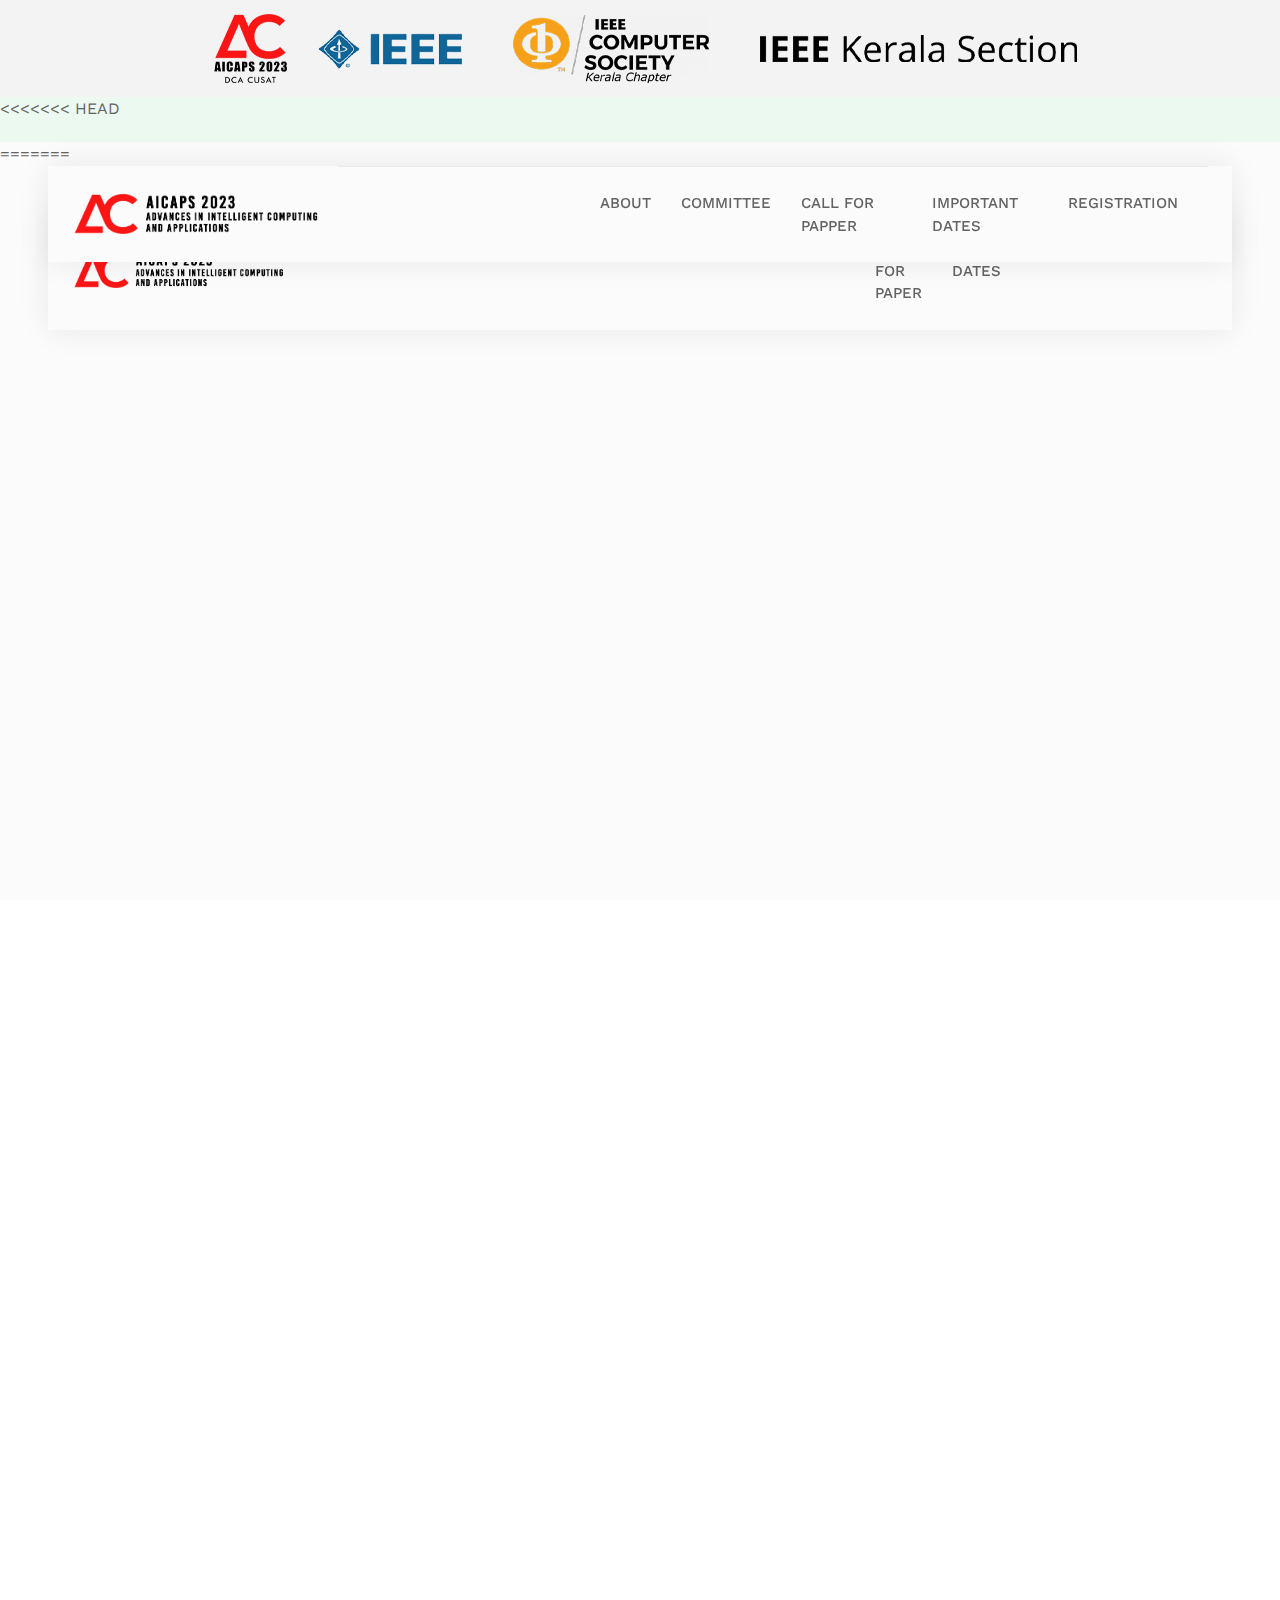
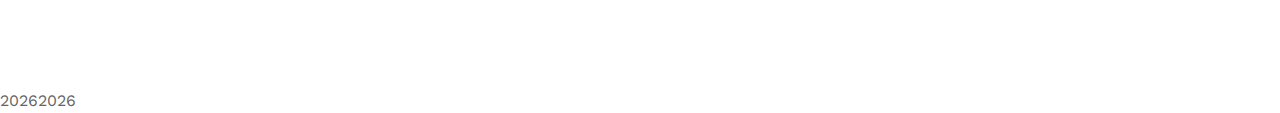
<file: index.html>
<!DOCTYPE html>
<html lang="zxx">
  <head>
    <meta charset="UTF-8" />
    <meta name="description" content="Manup Template" />
    <meta name="keywords" content="Manup, unica, creative, html" />
    <meta name="viewport" content="width=device-width, initial-scale=1.0" />
    <meta http-equiv="X-UA-Compatible" content="ie=edge" />
    <title>AICAPS 2023 | DCA CUSAT</title>

    <!-- Google Font -->
    <link
      href="https://fonts.googleapis.com/css?family=Work+Sans:400,500,600,700,800,900&display=swap"
      rel="stylesheet"
    />
    <link
      href="https://fonts.googleapis.com/css?family=Poppins:400,500,600,700&display=swap"
      rel="stylesheet"
    />

    <!-- Css Styles -->
    <link rel="stylesheet" href="css/bootstrap.min.css" type="text/css" />
    <link rel="stylesheet" href="css/font-awesome.min.css" type="text/css" />
    <link rel="stylesheet" href="css/elegant-icons.css" type="text/css" />
    <link rel="stylesheet" href="css/owl.carousel.min.css" type="text/css" />
    <link rel="stylesheet" href="css/magnific-popup.css" type="text/css" />
    <link rel="stylesheet" href="css/slicknav.min.css" type="text/css" />
    <link rel="stylesheet" href="css/style.css" type="text/css" />
    <!-- <link rel="stylesheet" href="css/tablestyle.css" type="text/css"> -->
  </head>
<script>
  function tooglecss() {

  var x = document.getElementById("navbarCollapse");
  if (x.className === "collapse navbar-collapse" || x.className === "collapse" ) {
    x.className = "navbar-collapse";
  } else {
    x.className = "collapse";
  }
}
  </script>
  <body>
    <div class="container-xxl p-0">
      <!-- Page Preloder -->
      <div id="preloder">
        <div class="loader"></div>
      </div>
      <div class="top-container">
        <img src="img/header.png" alt="" />
      </div>
<<<<<<< HEAD
      <!-- Navbar Start -->
      <div class="container-fluid nav-bar bg-transparent">
        <nav class="navbar navbar-expand-lg bg-white navbar-light py-0 px-4">
          <a href="index.html" class="navbar-brand d-flex align-items-center">
            <!-- <div class="icon p-2 me-2">
              <img
                class="img-fluid"
                src="img/logo_cap.png"
                alt="Icon"
                style="width: 30px; height: 30px"
              />
            </div> -->
            <img class="logo" src="img/logo_cap.png" />
          </a>
          <button
            type="button"
            class="navbar-toggler"
            data-bs-toggle="collapse"
            data-bs-target="#navbarCollapse"
          >
            <span class="navbar-toggler-icon"></span>
          </button>
          <div class="collapse navbar-collapse" id="navbarCollapse">
            <div class="navbar-nav ms-auto">
              <a href="#about" class="nav-item nav-link active">About</a>
              <a href="committee.html" class="nav-item nav-link">Committee</a>
              <a href="call-for-papper.html" class="nav-item nav-link"
                >Call For Papper</a
              >
              <a href="#imp_dates" class="nav-item nav-link">Important Dates</a>
              <a href="#registration" class="nav-item nav-link">Registration</a>
            </div>
          </div>
        </nav>
      </div>
      <!-- Navbar End -->

      <!-- Header Start -->
      <div class="container-fluid header bg-white p-0">
        <div class="row g-0 align-items-center flex-column-reverse flex-md-row">
          <!-- <div class="col-md-12 p-5 mt-lg-5">
            <a href="" class="btn btn-primary py-3 px-5 me-3 animated fadeIn"
              >Get Started</a
            >
          </div> -->
          <div class="col-md-12 animated fadeIn">
            <div class="owl-carousel header-carousel caro">
=======

      <div class="container-fluid nav-bar bg-transparent">
        <nav class="navbar navbar-expand-lg bg-white navbar-light py-0 px-4">
          <a
            href="index.html"
            class="navbar-brand d-flex align-items-center text-center"
          >
            <!-- <div class="icon p-2 me-2">
                <img
                  class="img-fluid"
                  src="img/icon-deal.png"
                  alt="Icon"
                  style="width: 30px; height: 30px"
                />
              </div> -->
            <img
              src="img/logo_cap.png"
              class="m-0 text-primary"
              style="width: 250px"
            />
          </a>
          <button
            type="button"
            class="navbar-toggler"
            data-bs-toggle="collapse"
            data-bs-target="#navbarCollapse"
          >
            <span class="navbar-toggler-icon"></span>
          </button>
          <div class="collapse navbar-collapse" id="navbarCollapse">
            <div class="navbar-nav ms-auto">
              <a href="index.html#about" class="nav-item nav-link active"
                >About</a
              >
              <a href="committee.html" class="nav-item nav-link">Committee</a>
              <a href="#" class="nav-item nav-link">Speakers</a>
              <a href="call-for-paper.html" class="nav-item nav-link"
                >Call For Paper</a
              >
              <a href="index.html#imp_dates" class="nav-item nav-link"
                >Important Dates</a
              >
              <a href="index.html#registration" class="nav-item nav-link"
                >Registration</a
              >
            </div>
          </div>
        </nav>
      </div>
      <!-- Navbar End -->

      <!-- Header Start -->
      <div class="container-fluid header bg-white p-0">
        <div class="row g-0 align-items-center flex-column-reverse flex-md-row">
          <div class="col-md-12 animated fadeIn">
            <div class="owl-carousel header-carousel">
>>>>>>> 5958e6b670feabfc2911464427d58104af81450d
              <div class="owl-carousel-item">
                <img class="img-fluid" src="img/carousel-1.jpg" alt="" />
              </div>
              <div class="owl-carousel-item">
<<<<<<< HEAD
                <img class="img-fluid" src="img/carousel-2.jpg" alt="" />
=======
                <img class="img-fluid" src="img/img2.png" alt="" />
>>>>>>> 5958e6b670feabfc2911464427d58104af81450d
              </div>
            </div>
          </div>
        </div>
      </div>
      <!-- Header End -->

      <!-- Header Section Begin -->

      <!-- <div class="header-section mb-5" id="myHeader">
      <div class="logo">
        <a href="./index.html">
          <img src="img/logo.png" width="300" alt="" />
        </a>
      </div>
      <div class="container">
        <div class="nav-menu">
          <nav class="mainmenu mobile-menu">
            <ul>
              <li>
                <a href="index.html#about">About</a>
              </li>
              <li>
                <a href="committee.html">Committee</a>
              </li>
              <li>
                <a href="#">Speakers</a>
              </li>
              <li>
                <a href="call-for-paper.html">Call for paper</a>
              </li>

              <li>
                <a href="index.html#imp_dates">Important Dates</a>
              </li>
              <li>
                <a href="index.html#registration">Registration</a>
              </li>
            </ul>
          </nav>
        </div>
        <div id="mobile-menu-wrap"></div>
      </div>
     </div> -->
      <!-- Header End -->

      <!-- Hero Section Begin -->
      <!-- <section class="hero-section set-bg" data-setbg="img/hero.jpg">
      <div class="container container-fluid">
        <div class="row">
          <div class="col-lg-7">
            <div class="hero-text">
              <span>
                <b>INTERNATIONAL CONFERENCE ON</b>
              </span>
              <h2>
                ADVANCES IN INTELLIGENT COMPUTING AND APPLICATIONS<br />AICAPS
                2023
              </h2>
              <span
                ><b>February 1-3, 2023<br />Kochi, Kerala, India</b></span
              ><br />
              <br />
              <span>Conference Record Number: <b>#57044</b> </span>
              <br />
              <span
                >Technically Co-Sponsored by
                <b
                  >IEEE Kerala Section & <br />
                  IEEE Computer Society Kerala Chapter</b
                ></span
              ><br />
              <br />
              <br />
              <br />
              <a href="index.html#registration" class="primary-btn">Register</a>
            </div>
          </div>
          <div class="col-lg-5">
            <img src="img/hero-right.png" alt="" />
          </div>
        </div>
      </div>
     </section> -->
      <!-- Hero Section End -->

      <!-- Home About Section Begin -->
      <section id="about" class="home-about-section spad">
        <div class="container">
          <div class="row">
            <div class="col-lg-6">
              <div class="ha-pic">
<<<<<<< HEAD
                <img src="img/h-about.png" alt="" />
=======
                <img src="img/Homeimg2.png" alt="" />
>>>>>>> 5958e6b670feabfc2911464427d58104af81450d
              </div>
            </div>
            <div class="col-lg-6">
              <div class="ha-text">
                <h2>ABOUT CONFERENCE</h2>
                <p style="text-align: justify">
                  The purpose of the conference is to encourage involvement &
                  elevation of collaborative workings among researchers,
                  professionals, academicians, practitioners, & experts from
                  industries. The conference will focus on advancement in the
                  area of Intelligent Computing covering all aspects from theory
                  to practice, including case studies, works-in-progress, &
                  conceptual explorations. The conference also aims to enhance
                  the perception of researchers in practical applications in the
                  related areas with significant directions for research.
                </p>

                <h4>Tracks</h4>
                <ul>
                  <li>
                    <span class="icon_check"></span> Artificial Intelligence and
                    Cognitive Systems
                  </li>
                  <li>
                    <span class="icon_check"></span> Security, Trust, Privacy
                    and Authentication
                  </li>
                  <li>
                    <span class="icon_check"></span> Cloud, Parallel,
                    Distributed and High Performance Computing
                  </li>
                  <li><span class="icon_check"></span> Software Engineering</li>
                  <li>
                    <span class="icon_check"></span> Computer Vision and Image
                    Processing
                  </li>
                  <li>
                    <span class="icon_check"></span> Networking, IOT and Sensors
                  </li>
                </ul>
              </div>
            </div>
          </div>
        </div>
      </section>
      <!-- Home About Section End -->

      <!-- Team Member Section Begin -->
      <!-- <section class="team-member-section">
        <div class="container">
            <div class="row">
                <div class="col-lg-12">
                    <div class="section-title">
                        <h2>Who’s speaking</h2>
                        <p>These are our communicators, you can see each person information</p>
                    </div>
                </div>
            </div>
        </div>
        <div class="member-item set-bg" data-setbg="img/team-member/member-1.jpg">
            <div class="mi-social">
                <div class="mi-social-inner bg-gradient">
                    <a href="#"><i class="fa fa-facebook"></i></a>
                    <a href="#"><i class="fa fa-instagram"></i></a>
                    <a href="#"><i class="fa fa-twitter"></i></a>
                    <a href="#"><i class="fa fa-linkedin"></i></a>
                </div>
            </div>
            <div class="mi-text">
                <h5>Emma Sandoval</h5>
                <span>Speaker</span>
            </div>
        </div>
        <div class="member-item set-bg" data-setbg="img/team-member/member-2.jpg">
            <div class="mi-social">
                <div class="mi-social-inner bg-gradient">
                    <a href="#"><i class="fa fa-facebook"></i></a>
                    <a href="#"><i class="fa fa-instagram"></i></a>
                    <a href="#"><i class="fa fa-twitter"></i></a>
                    <a href="#"><i class="fa fa-linkedin"></i></a>
                </div>
            </div>
            <div class="mi-text">
                <h5>Emma Sandoval</h5>
                <span>Speaker</span>
            </div>
        </div>
        <div class="member-item set-bg" data-setbg="img/team-member/member-3.jpg">
            <div class="mi-social">
                <div class="mi-social-inner bg-gradient">
                    <a href="#"><i class="fa fa-facebook"></i></a>
                    <a href="#"><i class="fa fa-instagram"></i></a>
                    <a href="#"><i class="fa fa-twitter"></i></a>
                    <a href="#"><i class="fa fa-linkedin"></i></a>
                </div>
            </div>
            <div class="mi-text">
                <h5>Emma Sandoval</h5>
                <span>Speaker</span>
            </div>
        </div>
        <div class="member-item set-bg" data-setbg="img/team-member/member-4.jpg">
            <div class="mi-social">
                <div class="mi-social-inner bg-gradient">
                    <a href="#"><i class="fa fa-facebook"></i></a>
                    <a href="#"><i class="fa fa-instagram"></i></a>
                    <a href="#"><i class="fa fa-twitter"></i></a>
                    <a href="#"><i class="fa fa-linkedin"></i></a>
                </div>
            </div>
            <div class="mi-text">
                <h5>Emma Sandoval</h5>
                <span>Speaker</span>
            </div>
        </div>
        <div class="member-item set-bg" data-setbg="img/team-member/member-5.jpg">
            <div class="mi-social">
                <div class="mi-social-inner bg-gradient">
                    <a href="#"><i class="fa fa-facebook"></i></a>
                    <a href="#"><i class="fa fa-instagram"></i></a>
                    <a href="#"><i class="fa fa-twitter"></i></a>
                    <a href="#"><i class="fa fa-linkedin"></i></a>
                </div>
            </div>
            <div class="mi-text">
                <h5>Emma Sandoval</h5>
                <span>Speaker</span>
            </div>
        </div>
        <div class="member-item set-bg" data-setbg="img/team-member/member-6.jpg">
            <div class="mi-social">
                <div class="mi-social-inner bg-gradient">
                    <a href="#"><i class="fa fa-facebook"></i></a>
                    <a href="#"><i class="fa fa-instagram"></i></a>
                    <a href="#"><i class="fa fa-twitter"></i></a>
                    <a href="#"><i class="fa fa-linkedin"></i></a>
                </div>
            </div>
            <div class="mi-text">
                <h5>Emma Sandoval</h5>
                <span>Speaker</span>
            </div>
        </div>
        <div class="member-item set-bg" data-setbg="img/team-member/member-7.jpg">
            <div class="mi-social">
                <div class="mi-social-inner bg-gradient">
                    <a href="#"><i class="fa fa-facebook"></i></a>
                    <a href="#"><i class="fa fa-instagram"></i></a>
                    <a href="#"><i class="fa fa-twitter"></i></a>
                    <a href="#"><i class="fa fa-linkedin"></i></a>
                </div>
            </div>
            <div class="mi-text">
                <h5>Emma Sandoval</h5>
                <span>Speaker</span>
            </div>
        </div>
        <div class="member-item set-bg" data-setbg="img/team-member/member-8.jpg">
            <div class="mi-social">
                <div class="mi-social-inner bg-gradient">
                    <a href="#"><i class="fa fa-facebook"></i></a>
                    <a href="#"><i class="fa fa-instagram"></i></a>
                    <a href="#"><i class="fa fa-twitter"></i></a>
                    <a href="#"><i class="fa fa-linkedin"></i></a>
                </div>
            </div>
            <div class="mi-text">
                <h5>Emma Sandoval</h5>
                <span>Speaker</span>
            </div>
        </div>
        <div class="member-item set-bg" data-setbg="img/team-member/member-9.jpg">
            <div class="mi-social">
                <div class="mi-social-inner bg-gradient">
                    <a href="#"><i class="fa fa-facebook"></i></a>
                    <a href="#"><i class="fa fa-instagram"></i></a>
                    <a href="#"><i class="fa fa-twitter"></i></a>
                    <a href="#"><i class="fa fa-linkedin"></i></a>
                </div>
            </div>
            <div class="mi-text">
                <h5>Emma Sandoval</h5>
                <span>Speaker</span>
            </div>
        </div>
        <div class="member-item set-bg" data-setbg="img/team-member/member-10.jpg">
            <div class="mi-social">
                <div class="mi-social-inner bg-gradient">
                    <a href="#"><i class="fa fa-facebook"></i></a>
                    <a href="#"><i class="fa fa-instagram"></i></a>
                    <a href="#"><i class="fa fa-twitter"></i></a>
                    <a href="#"><i class="fa fa-linkedin"></i></a>
                </div>
            </div>
            <div class="mi-text">
                <h5>Emma Sandoval</h5>
                <span>Speaker</span>
            </div>
        </div>
      </section> -->
      <!-- Team Member Section End -->

      <!-- key section start -->
      <!-- <section class="team-member-section">
        <div class="container">
            <div class="row">
                <div class="col-lg-6">
                    <div class="section-title">
                        <h2>CONFERENCE KEYNOTES</h2>
                        <p>Artificial Intelligence | Cyber security | Computer Vision</p>
                    </div>
                </div>
                <div class="col-lg-6">
                    <div class="section-title">
                        <h2>CONFERENCE WORKSHOPS</h2>
                        <p>Machine Learning | Cyber security | Computer Vision</p>
                    </div>
                </div>
            </div>
        </div>
     </section> -->

      <!-- IMPORTANT DATES START -->
      <section id="imp_dates" class="schedule-table-section spad">
        <div class="container">
          <div class="row">
            <div class="col-lg-12">
              <div class="section-title">
                <h2>IMPORTANT DATES</h2>
              </div>
            </div>
          </div>
          <div class="row">
            <div class="col-lg-12">
              <div class="schedule-table-tab">
                <div class="tab-content">
                  <div class="tab-pane active" id="tabs-1" role="tabpanel">
                    <div class="schedule-table-content">
                      <table>
                        <tbody>
                          <tr>
                            <td class="hover-bg">
                              <h5>LAST DATE OF SUBMISSION</h5>
                            </td>
                            <td class="hover-bg">
<<<<<<< HEAD
                              <h5 class="newdate">15 December 2022</h5>
                            </td>
                          </tr>
=======
                              <h5>15 December 2022</h5>
                            </td>
                          </tr>
                          <!-- <tr>
                                                <td class="hover-bg">
                                                    <h5>FIRST REVIEW REPORT</h5>
                                                </td>
                                                <td class="hover-bg">
                                                    <h5>15 NOVEMBER 2022</h5>
                                                </td>

                                            </tr>
                                            <tr>
                                                <td class="hover-bg">
                                                    <h5>SUBMISSION AFTER CORRECTION</h5>
                                                </td>
                                                <td class="hover-bg">
                                                    <h5>1 DECEMBER 2022</h5>
                                                    <p><span>By</span> Mc Cage</p>
                                                </td>

                                            </tr> -->
>>>>>>> 5958e6b670feabfc2911464427d58104af81450d
                          <tr>
                            <td class="hover-bg">
                              <h5>FINAL ACCEPTANCE NOTIFICATION</h5>
                            </td>
                            <td class="hover-bg">
<<<<<<< HEAD
                              <h5 class="newdate">20 December 2022</h5>
=======
                              <h5>20 December 2022</h5>
                              <!-- <p><span>By</span> Thomas Munoz</p> -->
>>>>>>> 5958e6b670feabfc2911464427d58104af81450d
                            </td>
                          </tr>
                          <tr>
                            <td class="hover-bg">
                              <h5>CAMERA READY COPY</h5>
                            </td>
                            <td class="hover-bg">
<<<<<<< HEAD
                              <h5 class="newdate">30 December 2022</h5>
=======
                              <h5>30 December 2022</h5>
                              <!-- <p><span>By</span> Thomas Munoz</p> -->
>>>>>>> 5958e6b670feabfc2911464427d58104af81450d
                            </td>
                          </tr>
                          <tr>
                            <td class="hover-bg">
                              <h5>CONFERENCE DATE</h5>
                            </td>
                            <td class="hover-bg">
<<<<<<< HEAD
                              <!-- <h5 class="strike">1, 2 & 3 FEBRUARY 2023</h5> -->
                              <h5 class="newdate">1, 2 & 3 FEBRUARY 2023</h5>
=======
                              <h5>1<sup>st</sup> to 3<sup>rd</sup> FEBRUARY 2023</h5>
                              <!-- <p><span>By</span> Thomas Munoz</p> -->
>>>>>>> 5958e6b670feabfc2911464427d58104af81450d
                            </td>
                          </tr>
                        </tbody>
                      </table>
                    </div>
                  </div>
                </div>
              </div>
            </div>
          </div>
        </div>
      </section>

      <!-- IMPORTANT DATES END -->
      <!-- PRICE DETAILS START -->
      <section id="registration" class="schedule-table-section spad">
        <div class="container">
          <div class="row">
            <div class="col-lg-12">
              <div class="section-title">
                <h2>REGISTRATION FEE</h2>
                <span
                  >Registration includes publication fees, conference lunch and
                  dinner. Tutorials are being planned which will be offered free
                  to registered participants. Prices shown are not inclusive of
                  Taxes. Additional 18% GST is applicable.
                </span>
              </div>
            </div>
          </div>
          <div class="table-responsive pt-3">
            <table class="table table-bordered">
              <thead>
                <tr>
                  <th>Category</th>
<<<<<<< HEAD
                  <th>IEEE</th>
                  <th>Non-IEEE</th>
=======
                  <th class="textalign">IEEE</th>
                  <th class="textalign">Non-IEEE</th>
>>>>>>> 5958e6b670feabfc2911464427d58104af81450d
                </tr>
              </thead>
              <tbody>
                <tr>
                  <td>Indian Author (Academia)</td>
<<<<<<< HEAD
                  <td>&#8377;6000</td>
                  <td>&#8377;7500</td>
                </tr>
                <tr>
                  <td>Indian Author (Industry)</td>
                  <td>&#8377;7000</td>
                  <td>&#8377;8500</td>
                </tr>
                <tr>
                  <td>Indian Student</td>
                  <td>&#8377;5000</td>
                  <td>&#8377;6500</td>
                </tr>
                <tr>
                  <td>Indian Non-Author Attendee</td>
                  <td>&#8377;2000</td>
                  <td>&#8377;2500</td>
                </tr>
                <tr>
                  <td>Foreign Author</td>
                  <td>&#36;200</td>
                  <td>&#36;250</td>
                </tr>
                <tr>
                  <td>Foreign Student Author</td>
                  <td>&#36;100</td>
                  <td>&#36;150</td>
                </tr>
                <tr>
                  <td>Foreign Non-Author Attendee</td>
                  <td>&#36;50</td>
                  <td>&#36;70</td>
=======
                  <td class="textalign">&#8377;6000</td>
                  <td class="textalign">&#8377;7500</td>
                </tr>
                <tr>
                  <td>Indian Author (Industry)</td>
                  <td class="textalign">&#8377;7000</td>
                  <td class="textalign">&#8377;8500</td>
                </tr>
                <tr>
                  <td>Indian Student</td>
                  <td class="textalign">&#8377;5000</td>
                  <td class="textalign">&#8377;6500</td>
                </tr>
                <tr>
                  <td>Indian Non-Author Attendee</td>
                  <td class="textalign">&#8377;2000</td>
                  <td class="textalign">&#8377;2500</td>
                </tr>
                <tr>
                  <td>Foreign Author</td>
                  <td class="textalign">&#36;200</td>
                  <td class="textalign">&#36;250</td>
                </tr>
                <tr>
                  <td>Foreign Student Author</td>
                  <td class="textalign">&#36;100</td>
                  <td class="textalign">&#36;150</td>
                </tr>
                <tr>
                  <td>Foreign Non-Author Attendee</td>
                  <td class="textalign">&#36;50</td>
                  <td class="textalign">&#36;70</td>
>>>>>>> 5958e6b670feabfc2911464427d58104af81450d
                </tr>
              </tbody>
            </table>
          </div>
          <!-- <div class="row">
                <div class="col-lg-12">
                    <div class="schedule-table-tab">
                        <div class="tab-content">
                            <div class="tab-pane active" id="tabs-1" role="tabpanel">
                                <div class="schedule-table-content">
                                    <table>
                                        <thead>
                                            <tr>
                                                <th>
                                                    <strong style="color: #c50f02">Category</strong>
                                                </th>
                                                <th>
                                                    <strong style="color: #c50f02">IEEE</strong>
                                                </th>
                                                <th>
                                                    <strong style="color: #c50f02">Non-IEEE</strong>
                                                </th>
                                            </tr>
                                        </thead>
                                        <tbody>
                                            <tr>
                                                <td class="break hover-bg">
                                                    <h5>Indian Author (Academia)</h5>
                                                </td>
                                                <td class="break hover-bg">
                                                    <h5>&#8377;6000</h5>
                                                </td>
                                                <td class="break hover-bg">
                                                    <h5>&#8377;7500</h5>
                                                </td>
                                            </tr>
                                            <tr>
                                                <td class="break hover-bg">
                                                    <h5>Indian Author (Industry)</h5>
                                                </td>
                                                <td class="break hover-bg">
                                                    <h5>&#8377;7000</h5>
                                                </td>
                                                <td class="break hover-bg">
                                                    <h5>&#8377;8500</h5>
                                                </td>
                                            </tr>
                                            <tr>
                                                <td class="break hover-bg">
                                                    <h5>Indian Student</h5>
                                                </td>
                                                <td class="break hover-bg">
                                                    <h5>&#8377;5000</h5>
                                                </td>
                                                <td class="break hover-bg">
                                                    <h5>&#8377;6500</h5>
                                                </td>
                                            </tr>
                                            <tr>
                                                <td class="break hover-bg">
                                                    <h5>Indian Non-Author Attendee</h5>
                                                </td>
                                                <td class="break hover-bg">
                                                    <h5>&#8377;2000</h5>
                                                </td>
                                                <td class="break hover-bg">
                                                    <h5>&#8377;2500</h5>
                                                </td>
                                            </tr>
                                            <tr>
                                                <td class="break hover-bg">
                                                    <h5>Foreign Author</h5>
                                                </td>
                                                <td class="break hover-bg">
                                                    <h5>&#36;200</h5>
                                                </td>
                                                <td class="break hover-bg">
                                                    <h5>&#36;250</h5>
                                                </td>
                                            </tr>
                                            <tr>
                                                <td class="break hover-bg">
                                                    <h5>Foreign Student Author</h5>
                                                </td>
                                                <td class="break hover-bg">
                                                    <h5>&#36;100</h5>
                                                </td>
                                                <td class="break hover-bg">
                                                    <h5>&#36;150</h5>
                                                </td>
                                            </tr>
                                            <tr>
                                                <td class="break hover-bg">
                                                    <h5>Foreign Non-Author Attendee</h5>
                                                </td>
                                                <td class="break hover-bg">
                                                    <h5>&#36;50</h5>
                                                </td>
                                                <td class="break hover-bg">
                                                    <h5>&#36;70</h5>
                                                </td>
                                            </tr>
                                        </tbody>
                                    </table>
                                </div>
                            </div>
                        </div>
                    </div>
                </div>
            </div> -->
        </div>
      </section>

      <!-- PRICE DETAILS END -->

      <!-- key section End -->

      <!-- team -->
      <!-- <section class="team-member-section">
        <div class="container">
            <div class="row">
                <div class="col-lg-12">
                    <div class="section-title">
                        <h2>ORGANIZING COMMITTEE</h2>
                    </div>
                </div>
            </div>
        </div>
        <div class="member-item set-bg" data-setbg="img/team-member/member-1.jpg">
            <div class="mi-social">
                <div class="mi-social-inner bg-gradient">
                    <h5>PATRON</h5>
                </div>
            </div>
            <div class="mi-text">
                <h5>Prof. (Dr.) K. N. MADHUSOODANAN
                </h5>
                <span>Vice Chancellor<br>
                    Cochin University of Science and Technology</span>
            </div>
        </div>
        <div class="member-item set-bg" data-setbg="img/team-member/member-2.jpg">
            <div class="mi-social">
                <div class="mi-social-inner bg-gradient">
                    <h5>CONFERENCE GENERAL CHAIR</h5>
                </div>
            </div>
            <div class="mi-text">
                <h5>DEAN
                </h5>
                <span>Faculty of Technology<br>
                    Cochin University of Science and Technology</span>
            </div>
        </div>
        <div class="member-item set-bg" data-setbg="img/team-member/member-3.jpg">
            <div class="mi-social">
                <div class="mi-social-inner bg-gradient">
                    <h5>ORGANIZING CHAIR</h5>
                </div>
            </div>
            <div class="mi-text">
                <h5>Prof. (Dr.) M. K. SABU
                </h5>
                <span>Professor, DCA CUSAT</span>
            </div>
        </div>
        <div class="member-item set-bg" data-setbg="img/team-member/member-4.jpg">
            <div class="mi-social">
                <div class="mi-social-inner bg-gradient">
                    <h5>ORGANIZING CHAIR</h5>
                </div>
            </div>
            <div class="mi-text">
                <h5>Prof. (Dr.) A. SREEKUMAR
                </h5>
                <span>Professor, DCA CUSAT</span>
            </div>
        </div>
        <div class="member-item set-bg" data-setbg="img/team-member/member-5.jpg">
            <div class="mi-social">
                <div class="mi-social-inner bg-gradient">
                    <h5>PUBLICATION CHAIR</h5>
                </div>
            </div>
            <div class="mi-text">
                <h5>Prof. (Dr.) JUDY M. V.</h5>
                <span>HOD, DCA CUSAT</span>
            </div>
        </div>
        <div class="member-item set-bg" data-setbg="img/team-member/member-6.jpg">
            <div class="mi-social">
                <div class="mi-social-inner bg-gradient">
                    <h5>TECHNICAL PROGRAM COMMITTEE CHAIR</h5>
                </div>
            </div>
            <div class="mi-text">
                <h5>Prof. (Dr.) VINOD P.
                </h5>
                <span>Professor, DCA CUSAT</span>
            </div>
        </div>
        <div class="member-item set-bg" data-setbg="img/team-member/member-7.jpg">
            <div class="mi-social">
                <div class="mi-social-inner bg-gradient">
                    <h5>FINANACE COMMITTEE CHAIR</h5>
                </div>
            </div>
            <div class="mi-text">
                <h5>Dr. RAFIDHA RAHIMAN
                </h5>
                <span>Assistant Professor, DCA CUSAT</span>
            </div>
        </div>

        <div class="member-item set-bg" data-setbg="img/team-member/member-8.jpg">
            <div class="mi-social">
                <div class="mi-social-inner bg-gradient">
                    <h5>CONFERENCE COORDINATOR</h5>
                </div>
            </div>
            <div class="mi-text">
                <h5>Dr. VISHNUKUMAR S
                </h5>
                <span> Associate Professor, DCA CUSAT</span>
            </div>
        </div>
        <div class="member-item set-bg" data-setbg="img/team-member/member-9.jpg">
            <div class="mi-social">
                <div class="mi-social-inner bg-gradient">
                    <h5>CONFERENCE COORDINATOR</h5>
                </div>
            </div>
            <div class="mi-text">
                <h5>Ms. MALATHI
                </h5>
                <span>Assistant Professor, DCA CUSAT</span>
            </div>
        </div>
        <div class="member-item set-bg" data-setbg="img/team-member/member-10.jpg">
            <div class="mi-social">
                <div class="mi-social-inner bg-gradient">
                    <h5>TECHNICAL PROGRAM COMMITTEE</h5>
                </div>
            </div>
            <a href="#">
                <div class="mi-text">
                    <h5>Click Here..</h5>
                    <span></span>
                </div>
            </a>
        </div>

      </section> -->

      <!-- REGISTRATION RATE STARTS -->
      <!-- <section id="registration" class="pricing-section set-bg spad" data-setbg="img/pricing-bg.jpg">
        <div class="container">
            <div class="row">
                <div class="col-lg-12">
                    <div class="section-title">
                        <h2>REGISTRATION</h2>
                        <p>
                            <b>Registration Fee</b>
                        </p>
                        <p>Registration includes publication fees, conference lunch and dinner. Tutorials are being planned which will be offered free to registered participants. Prices shown are not inclusive of Taxes. Additional 18% GST is applicable.</p>
                    </div>
                </div>
            </div>
            <section class="services-style-one">
                <div class="container">
                    <div class="sec-title text-left">
                        <p>
                            <table style="text-align: center;" border="2" height="200" width="100%" cellspacing="2">
                                <tr>
                                    <th rowspan="" bgcolor="#0049b0">
                                        <b>Category</b>
                                        </td>
                                        <th colspan="2" bgcolor="#0049b0">
                                            <b>Rates</b>
                                            </td>
                                </tr>

                                <tr bgcolor="#85ccfe">
                                    <td bgcolor="#0049b0">
                                        <b></b>
                                    </td>
                                    <th bgcolor="#0049b0">IEEE<br></td>
                                        <th bgcolor="#0049b0">Non-IEEE<br></td>

                                </tr>

                                <tr bgcolor="#fde8fb">
                                    <td>
                                        <b>Indian Author (Academia)</b>
                                    </td>
                                    <td>6000</td>
                                    <td>7500</td>

                                </tr>

                                <tr bgcolor="#fde8fb">
                                    <td>
                                        <b>Indian Author (Academia)</b>
                                    </td>
                                    <td>7000</td>
                                    <td>8500</td>

                                </tr>

                                <tr bgcolor="#fde8fb">
                                    <td>
                                        <b>Indian Student</b>
                                    </td>
                                    <td>5000</td>
                                    <td>6500</td>

                                </tr>

                                <tr bgcolor="#fde8fb">
                                    <td>
                                        <b>Indian Non-Author Attendee</b>
                                    </td>
                                    <td>2000</td>
                                    <td>2500</td>

                                </tr>
                                <tr bgcolor="#fde8fb">
                                    <td>
                                        <b>Foreign Author</b>
                                    </td>
                                    <td>200 USD</td>
                                    <td>250 USD</td>

                                </tr>

                                <tr bgcolor="#fde8fb">
                                    <td>
                                        <b>Foreign Student Author</b>
                                    </td>
                                    <td>100 USD</td>
                                    <td>150 USD</td>

                                </tr>

                                <tr bgcolor="#fde8fb">
                                    <td>
                                        <b>Foreign Non-Author Attendee</b>
                                    </td>
                                    <td>50 USD</td>
                                    <td>70 USD</td>

                                </tr>
                            </table>
                        </p>
                    </div>
                </div>
            </section>

            <div class="row justify-content-center">
                <div class="col-lg-3 col-md-8">
                    <div class="price-item ">
                        <h4>IEEE Student <br>(Indian) </h4>
                        <div class="pi-price ">
                            <h2><span>₹</span>3000</h2>
                        </div>
                    </div>
                </div>
                <div class="col-lg-3 col-md-8">
                    <div class="price-item">
                        <h4>IEEE Member<br>(Indian)</h4>
                        <div class="pi-price">
                            <h2><span>₹</span>6000</h2>
                        </div>
                    </div>
                </div>
                <div class="col-lg-3 col-md-8">
                    <div class="price-item">
                        <h4>Non - IEEE Student<br>(Indian)</h4>
                        <div class="pi-price">
                            <h2><span>₹</span>5000</h2>
                        </div>
                    </div>
                </div>
                <div class="col-lg-3 col-md-8">
                    <div class="price-item">
                        <h4>Non - IEEE Member<br>(indian)</h4>
                        <div class="pi-price">
                            <h2><span>₹</span>8500</h2>
                        </div>
                    </div>
                </div>
                <div class="col-lg-3 col-md-8">
                    <div class="price-item">
                        <h4>IEEE Student<br>(Foreign)</h4>
                        <div class="pi-price">
                            <h2><span>$</span>100</h2>
                        </div>
                    </div>
                </div>
                <div class="col-lg-3 col-md-8">
                    <div class="price-item">
                        <h4>IEEE Member<br>(Foreign)</h4>
                        <div class="pi-price">
                            <h2><span>$</span>200 </h2>
                        </div>
                    </div>
                </div>
                <div class="col-lg-3 col-md-8">
                    <div class="price-item">
                        <h4>Non - IEEE Student <br>(Foreign)</h4>
                        <div class="pi-price">
                            <h2><span>$</span>150</h2>
                        </div>
                    </div>
                </div>
                <div class="col-lg-3 col-md-8">
                    <div class="price-item">
                        <h4>Non - IEEE Member <br>(Foreign)</h4>
                        <div class="pi-price">
                            <h2><span>$</span>250</h2>
                        </div>
                    </div>
                </div>
                <div class="col-lg-3 col-md-8">
                    <div class="price-item">
                        <h4>Listeners <br>(Indian)</h4>
                        <div class="pi-price">
                            <h2><span>₹</span>500 </h2>
                        </div>
                    </div>
                </div>
                <div class="col-lg-3 col-md-8">
                    <div class="price-item">
                        <h4>Listeners<br>(Foreign)</h4>
                        <div class="pi-price">
                            <h2><span>$</span>50</h2>
                        </div>

                    </div>
                </div>
            </div>
      </div>
      </section> -->

      <!-- Counter Section Begin -->
      <section class="counter-section bg-gradient">
        <div class="container">
          <div class="row">
            <div class="col-lg-4">
              <div class="counter-text">
                <span>2023 FEBRUARY 1</span>
                <h3>AICAPS Conference 2023</h3>
              </div>
            </div>
            <div class="col-lg-8">
              <div class="cd-timer" id="countdown"></div>
            </div>
          </div>
        </div>
      </section>
      <!-- Counter Section End -->

      <!-- TEAM End -->
      <section id="contact" class="contact-section spad">
        <div class="container">
          <div class="row">
            <div class="col-lg-6">
              <div class="section-title">
                <h2>Contact us</h2>
                <p>
                  For queries please write to <b>icadcacusat@cusat.ac.in</b>
                </p>
              </div>
              <div class="cs-text">
                <div class="ct-address">
                  <h3>Dr. Vishnukumar S.</h3>
                  <p>
                    Coordinator, AICAPS 2023<br />
                    Associate Professor<br />
                    Department of Computer Applications<br />
                    Cochin University of Science and Technology (CUSAT)<br />
                    Kochi - 682 022, <br />Kerala, India.
                  </p>
                </div>
                <ul>
                  <li>
                    <span>Phone:</span>
                    <div>
                      <a href="tel:+91 9497359253">+91 9497359253</a>
                      <br />
                      <!-- <a href="tel:+914842576253">0484-2576253</a> -->
                    </div>
                  </li>

                  <!-- <li>
                                <span>Email:</span>
                                <a href="mailto:dcahod@cusat.ac.in"> dcahod@cusat.ac.in </a>
                            </li> -->
                </ul>
                <!-- <div class="ct-links">
                            <span>Department Website:</span>
                            <a href="https://dca.cusat.ac.in/"><p>https://dca.cusat.ac.in/</p></a>
                        </div> -->
              </div>
            </div>
            <div class="col-lg-6">
              <div class="cs-map">
                <iframe
                  src="https://www.google.com/maps/embed?pb=!1m18!1m12!1m3!1d3928.645178526911!2d76.32375311487911!3d10.046109892819558!2m3!1f0!2f0!3f0!3m2!1i1024!2i768!4f13.1!3m3!1m2!1s0x3b080c30d4ca4cff%3A0x6af14597a4b11a2a!2sDepartment%20of%20Computer%20Applications!5e0!3m2!1sen!2sin!4v1652633933353!5m2!1sen!2sin"
                  height="400"
                  style="border: 0"
                  allowfullscreen=""
                ></iframe>
              </div>
            </div>
          </div>
        </div>
      </section>
      <!-- Contact Section End -->

      <!-- Footer Section Begin -->
      <footer class="footer-section">
        <div class="container">
          <!-- <div class="partner-logo owl-carousel">
                <a href="#" class="pl-table">
                    <div class="pl-tablecell">
                        <img src="img/partner-logo/logo-1.png" alt="">
                    </div>
                </a>
                <a href="#" class="pl-table">
                    <div class="pl-tablecell">
                        <img src="img/partner-logo/logo-2.png" alt="">
                    </div>
                </a>
                <a href="#" class="pl-table">
                    <div class="pl-tablecell">
                        <img src="img/partner-logo/logo-3.png" alt="">
                    </div>
                </a>
                <a href="#" class="pl-table">
                    <div class="pl-tablecell">
                        <img src="img/partner-logo/logo-4.png" alt="">
                    </div>
                </a>
                <a href="#" class="pl-table">
                    <div class="pl-tablecell">
                        <img src="img/partner-logo/logo-5.png" alt="">
                    </div>
                </a>
                <a href="#" class="pl-table">
                    <div class="pl-tablecell">
                        <img src="img/partner-logo/logo-6.png" alt="">
                    </div>
                </a>
            </div> -->
          <div class="row">
            <div class="col-lg-12">
              <div class="footer-text">
                <!-- <div class="ft-logo">
                            <a href="#" class="footer-logo"><img src="img/logo.png"width="200" alt=""></a>
                        </div> -->
                <ul>
                  <li>
                    <a href="index.html#about">ABOUT</a>
                  </li>
                  <li>
                    <a href="committee.html">COMMITTEE</a>
                  </li>
                  <li>
<<<<<<< HEAD
                    <a href="call-for-papper.html">CALL FOR PAPER</a>
=======
                    <a href="call-for-paper.html">CALL FOR PAPER</a>
>>>>>>> 5958e6b670feabfc2911464427d58104af81450d
                  </li>

                  <li>
                    <a href="index.html#imp_dates">IMPORTANT DATES</a>
                  </li>
                  <!-- <li><a href="./blog.html">Blog</a></li> -->
                  <li>
                    <a href="index.html#registration">REGISTRATIONS</a>
                  </li>
                </ul>
                <div class="copyright-text">
                  <p>
                    <!-- Link back to Colorlib can't be removed. Template is licensed under CC BY 3.0. -->
                    &copy;
                    <script>
                      document.write(new Date().getFullYear());
                    </script>
<<<<<<< HEAD
                    AICAP 2023. All rights reserved. <br />Designed By
=======
                    AICAPS 2023. All rights reserved. <br />Designed By
>>>>>>> 5958e6b670feabfc2911464427d58104af81450d
                    <a href="http://infinio.co.in/" target="_blank">infinio</a>
                    <!-- Link back to Colorlib can't be removed. Template is licensed under CC BY 3.0. -->
                  </p>
                </div>
                <!--<div class="ft-social">
                            <a href="#">
                                <i class="fa fa-facebook"></i>
                            </a>
                            <a href="#">
                                <i class="fa fa-twitter"></i>
                            </a>
                            <a href="#">
                                <i class="fa fa-linkedin"></i>
                            </a>
                            <a href="#">
                                <i class="fa fa-instagram"></i>
                            </a>
                            <a href="#">
                                <i class="fa fa-youtube-play"></i>
                            </a>
                        </div> -->
              </div>
            </div>
          </div>
        </div>
      </footer>
    </div>

    <!-- Footer Section End -->
    <!-- Google tag (gtag.js) -->
    <script
      async
      src="https://www.googletagmanager.com/gtag/js?id=G-ZZ4D32S7RC"
    ></script>
    <script>
      window.dataLayer = window.dataLayer || [];
      function gtag() {
        dataLayer.push(arguments);
      }
      gtag("js", new Date());

      gtag("config", "G-ZZ4D32S7RC");
    </script>
    <!-- Js Plugins -->
    <script src="js/jquery-3.3.1.min.js"></script>
    
    <script src="https://cdn.jsdelivr.net/npm/bootstrap@5.0.0/dist/js/bootstrap.bundle.min.js"></script>
    <script src="js/bootstrap.min.js"></script>
    <script src="js/jquery.magnific-popup.min.js"></script>
    <script src="js/jquery.countdown.min.js"></script>
    <script src="js/jquery.slicknav.js"></script>
    <script src="js/owl.carousel.min.js"></script>
    <script src="js/main.js"></script>
    <script src="http://ajax.googleapis.com/ajax/libs/jquery/1.11.0/jquery.min.js"></script>

    <script src="lib/wow/wow.min.js"></script>
    <script src="lib/owlcarousel/owl.carousel.min.js"></script>

    <!-- Template Javascript -->
    <script src="js/mainO.js"></script>
    <script src="https://code.jquery.com/jquery-3.4.1.min.js"></script>
  </body>
</html>
</file>
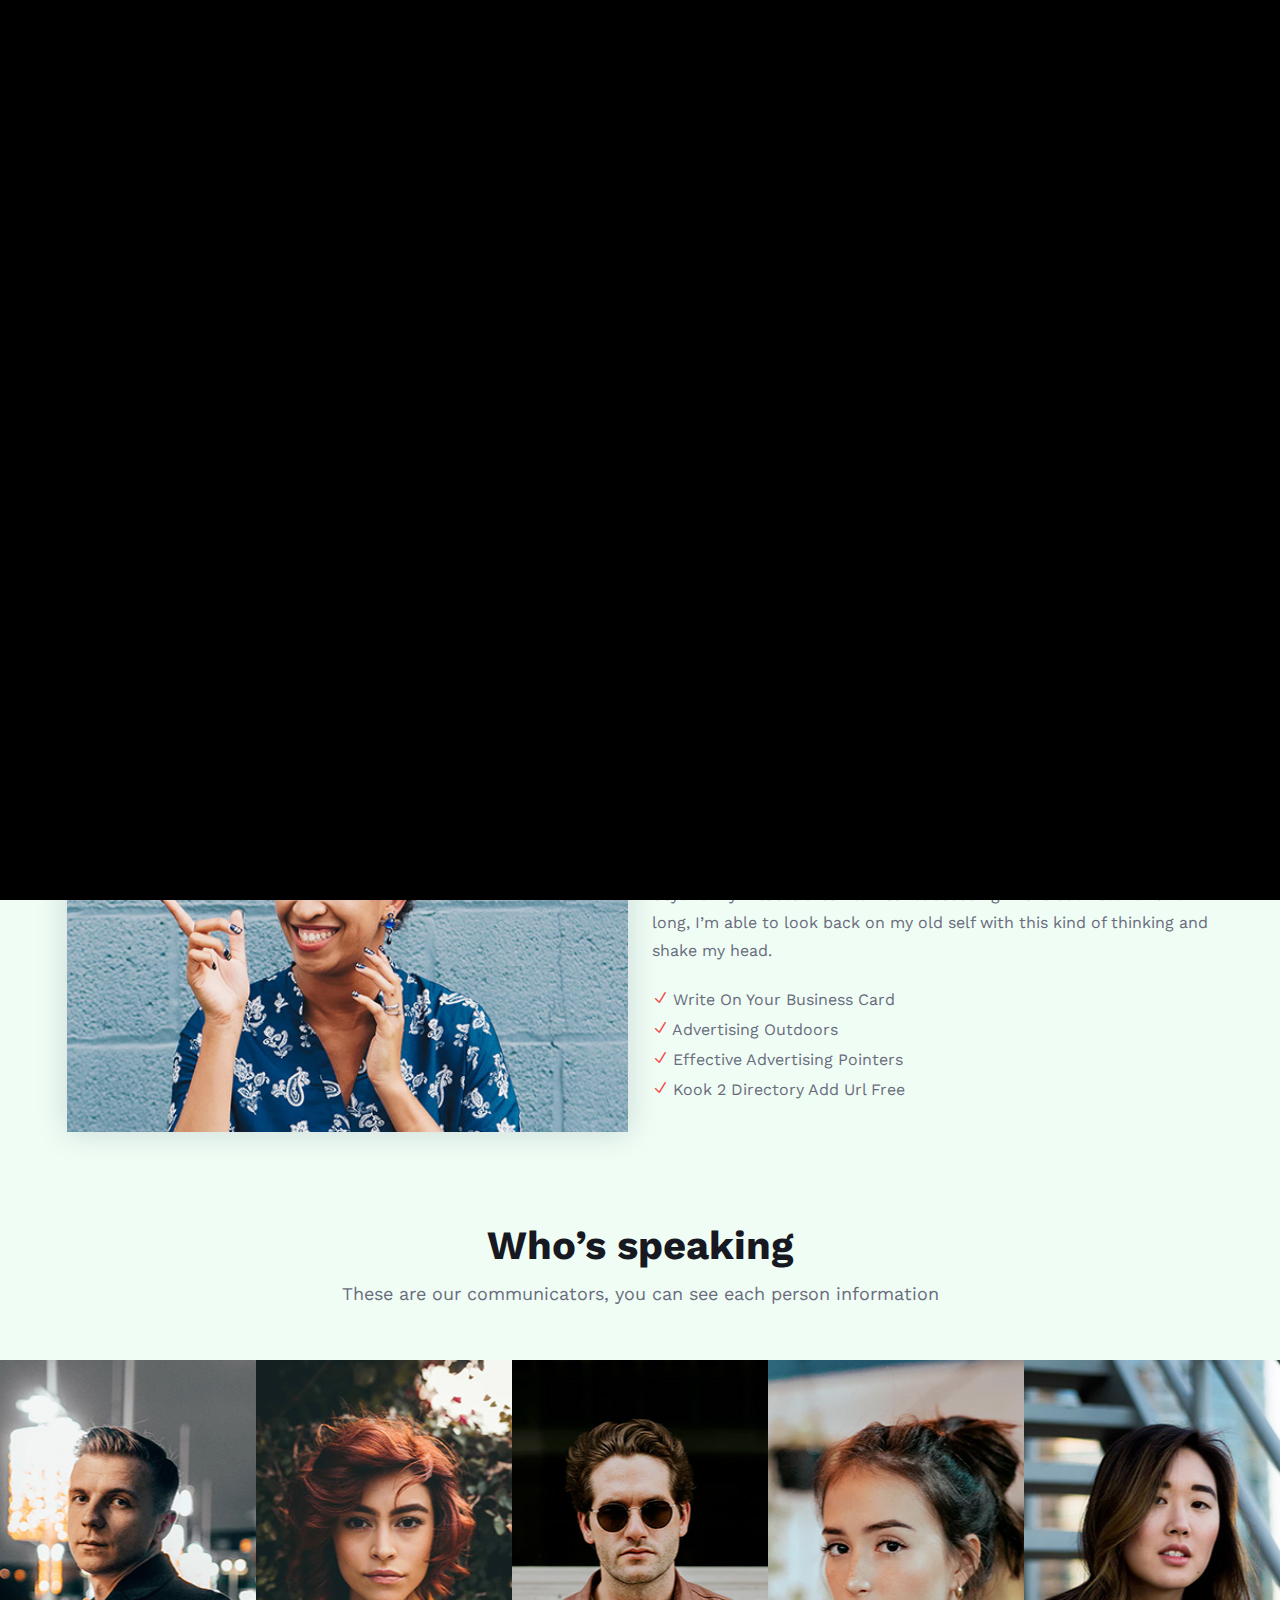
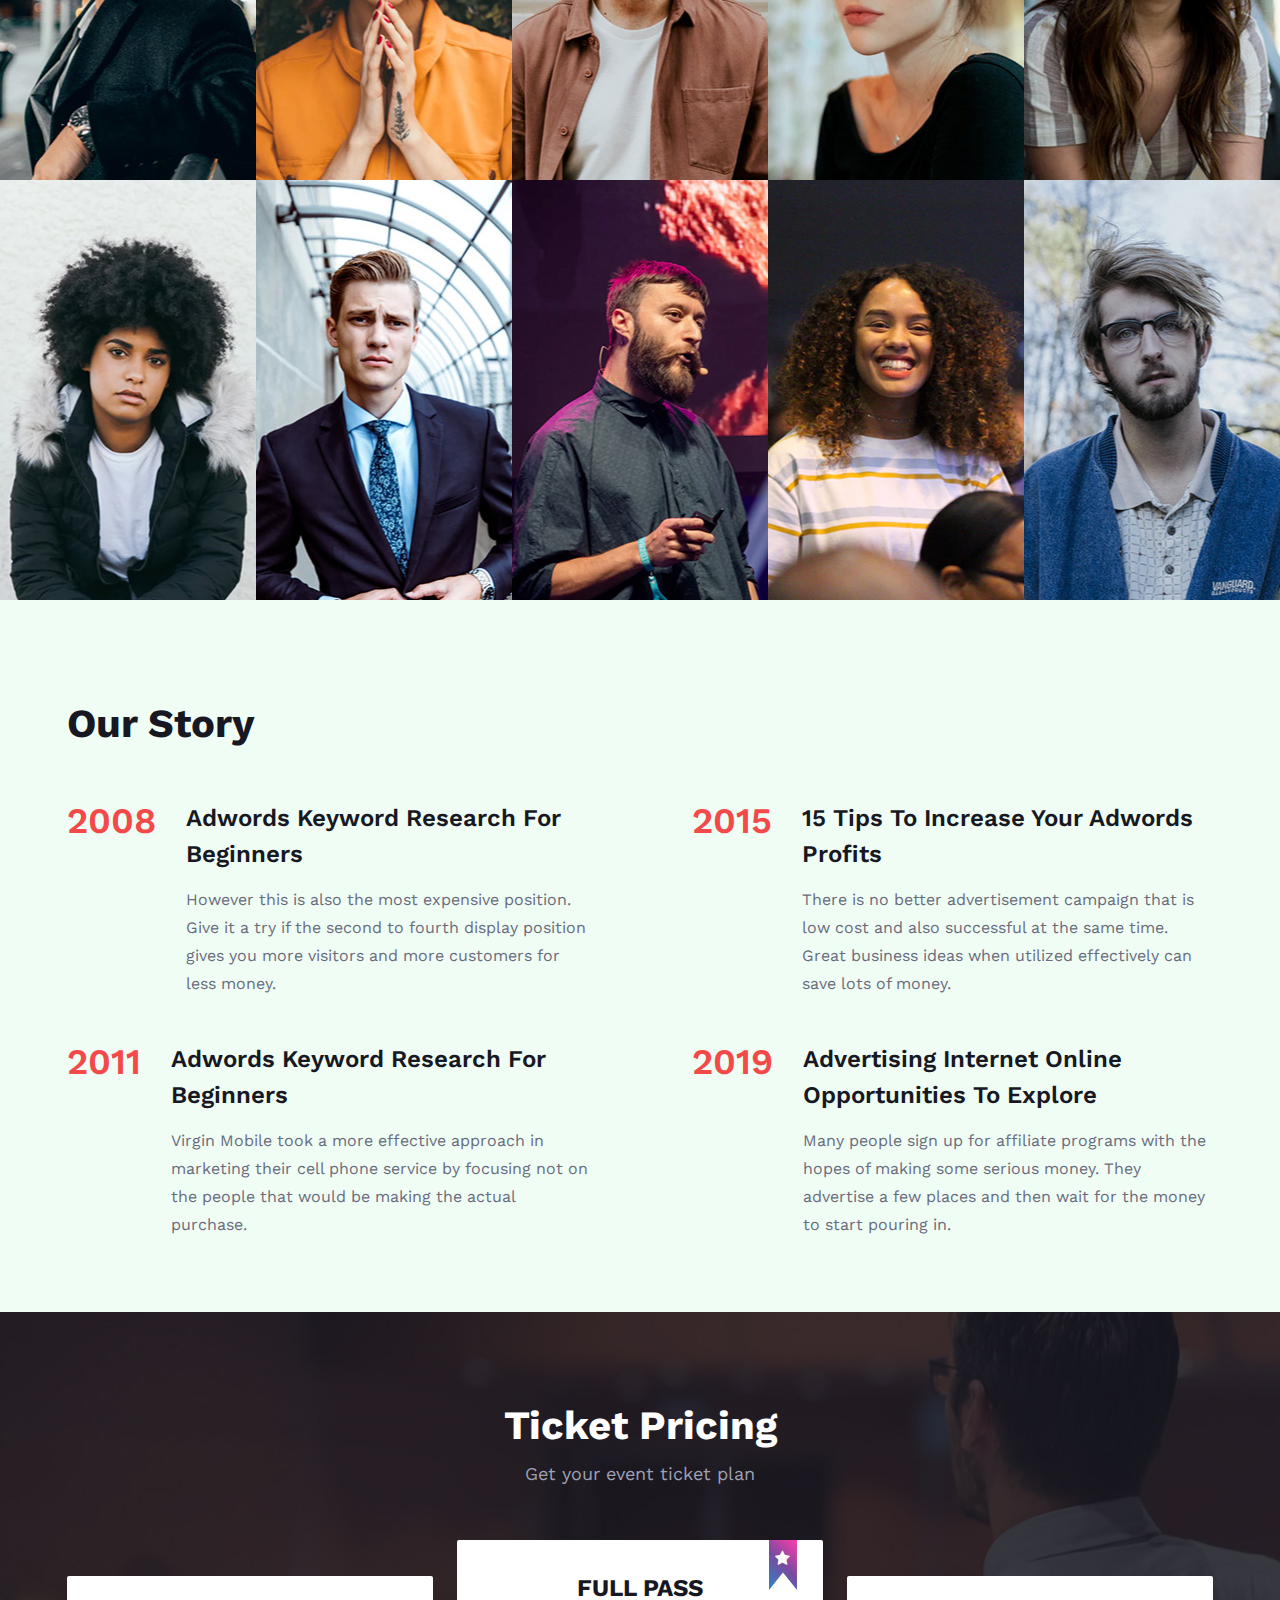
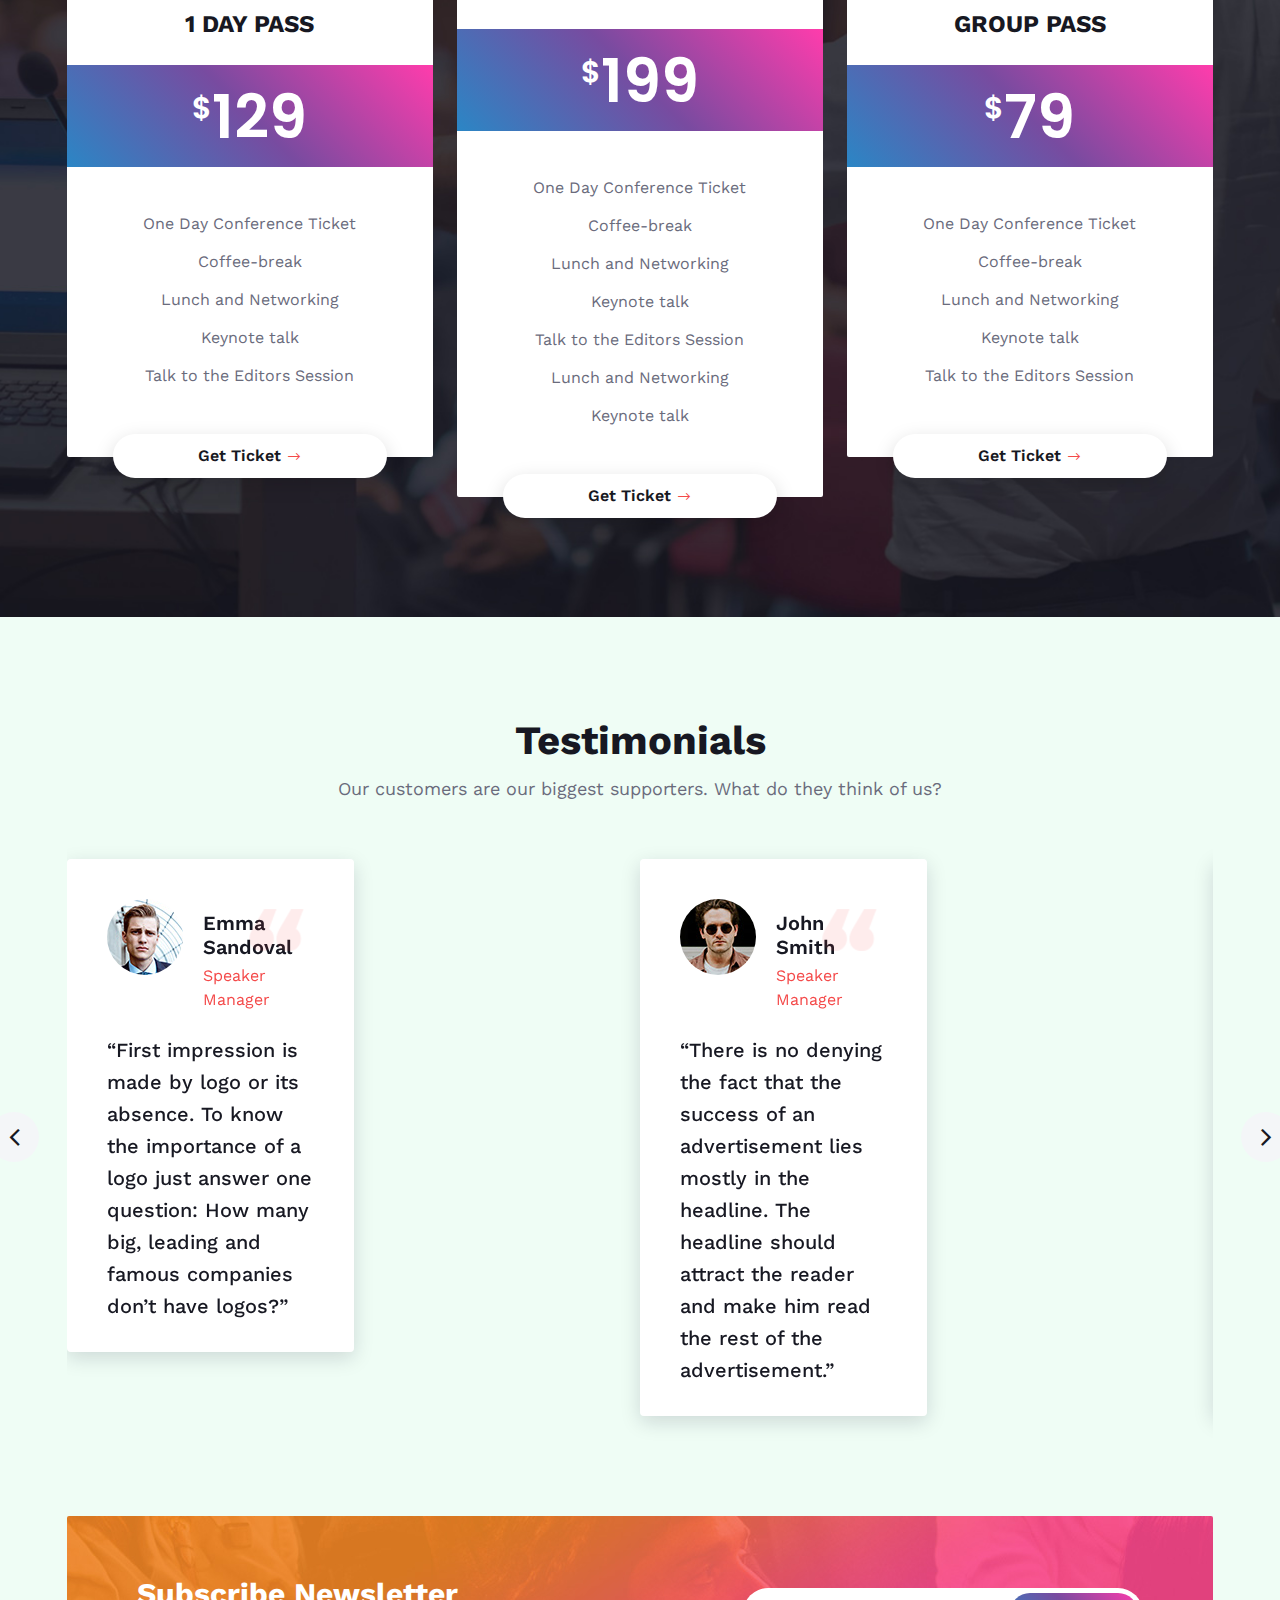
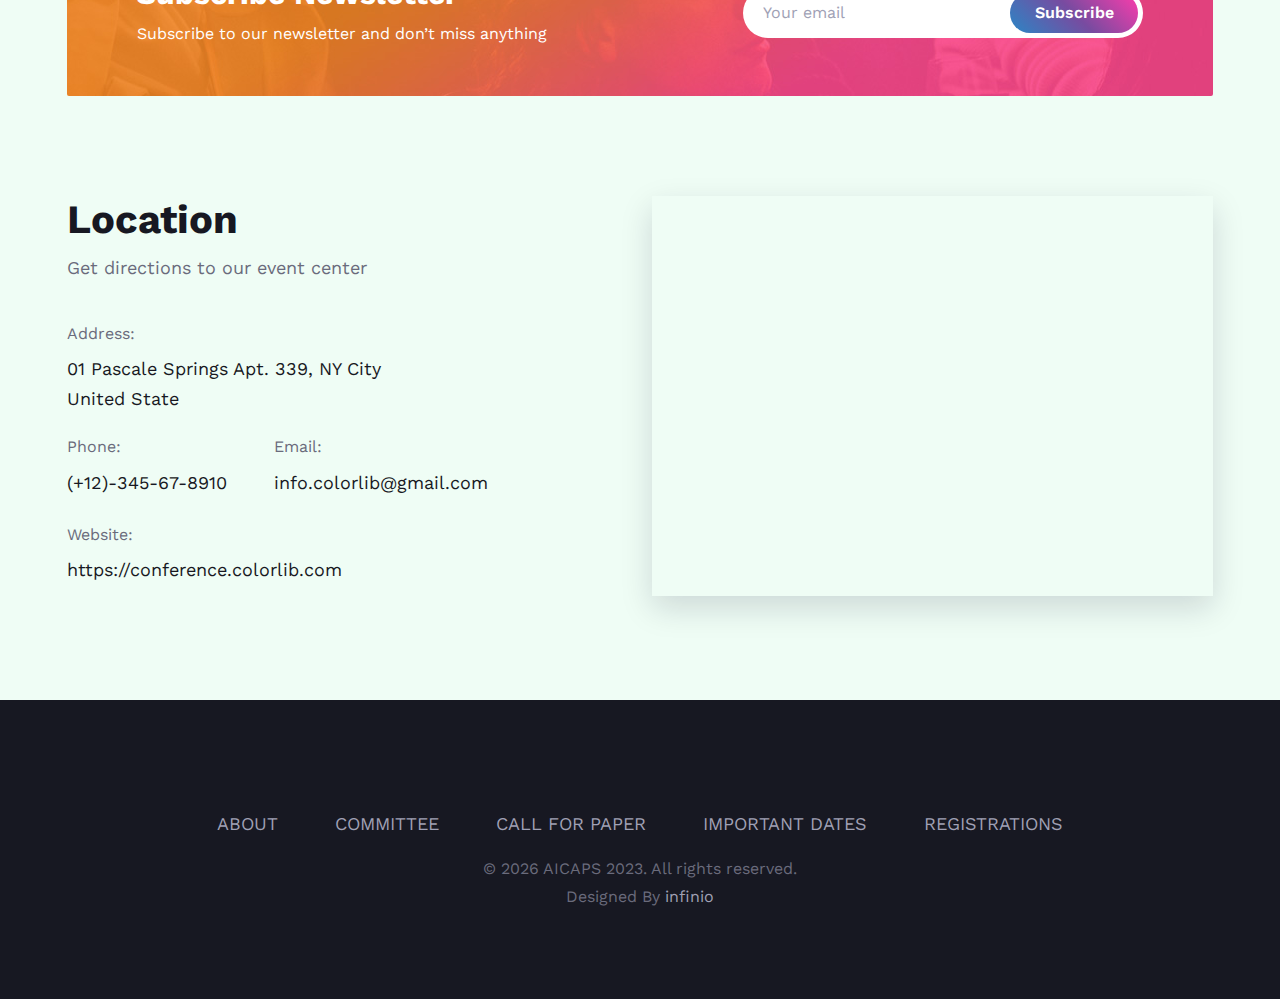
<file: about-us.html>
<!DOCTYPE html>
<html lang="zxx">

<head>
    <meta charset="UTF-8" />
    <meta name="description" content="Manup Template" />
    <meta name="keywords" content="Manup, unica, creative, html" />
    <meta name="viewport" content="width=device-width, initial-scale=1.0" />
    <meta http-equiv="X-UA-Compatible" content="ie=edge" />
    <title>Manup | Template</title>

    <!-- Google Font -->
    <link href="https://fonts.googleapis.com/css?family=Work+Sans:400,500,600,700,800,900&display=swap" rel="stylesheet" />
    <link href="https://fonts.googleapis.com/css?family=Poppins:400,500,600,700&display=swap" rel="stylesheet" />

    <!-- Css Styles -->
    <link rel="stylesheet" href="css/bootstrap.min.css" type="text/css" />
    <link rel="stylesheet" href="css/font-awesome.min.css" type="text/css" />
    <link rel="stylesheet" href="css/elegant-icons.css" type="text/css" />
    <link rel="stylesheet" href="css/owl.carousel.min.css" type="text/css" />
    <link rel="stylesheet" href="css/magnific-popup.css" type="text/css" />
    <link rel="stylesheet" href="css/slicknav.min.css" type="text/css" />
    <link rel="stylesheet" href="css/style.css" type="text/css" />
</head>

<body>
    <!-- Page Preloder -->
    <div id="preloder">
        <div class="loader"></div>
    </div>

    <div class="container-xxl p-0">
        <!-- Page Preloder -->
        <div id="preloder">
          <div class="loader"></div>
        </div>
        <div class="top-container">
          <img src="img/header.png" alt="" />
        </div>
  
        <div class="container-fluid nav-bar bg-transparent">
          <nav class="navbar navbar-expand-lg bg-white navbar-light py-0 px-4">
            <a
              href="index.html"
              class="navbar-brand d-flex align-items-center text-center"
            >
              <!-- <div class="icon p-2 me-2">
                <img
                  class="img-fluid"
                  src="img/icon-deal.png"
                  alt="Icon"
                  style="width: 30px; height: 30px"
                />
              </div> -->
              <img
                src="img/logo_cap.png"
                class="m-0 text-primary"
                style="width: 250px"
              />
            </a>
            <button
              type="button"
              class="navbar-toggler"
              data-bs-toggle="collapse"
              data-bs-target="#navbarCollapse"
            >
              <span class="navbar-toggler-icon"></span>
            </button>
            <div class="collapse navbar-collapse" id="navbarCollapse">
              <div class="navbar-nav ms-auto">
                <a href="#about" class="nav-item nav-link active">About</a>
                <a href="committee.html" class="nav-item nav-link">Committee</a>
                <a href="#" class="nav-item nav-link">Speakers</a>
                <a href="#imp_dates" class="nav-item nav-link">Call For Paper</a>
                <a href="contact.html" class="nav-item nav-link"
                  >Important Dates</a
                >
                <a href="#registration" class="nav-item nav-link">Registration</a>
              </div>
            </div>
          </nav>
        </div>
        <!-- Navbar End -->
  
        <!-- Header Start -->
        <div class="container-fluid header bg-white p-0">
          <div class="row g-0 align-items-center flex-column-reverse flex-md-row">
            <div class="col-md-12 animated fadeIn">
              <div class="owl-carousel header-carousel">
                <div class="owl-carousel-item">
                  <img class="img-fluid" src="img/carousel-1.jpg" alt="" />
                </div>
                <div class="owl-carousel-item">
                  <img class="img-fluid" src="img/carousel-2.jpg" alt="" />
                </div>
              </div>
            </div>
          </div>
        </div>
        <!-- Header End -->

    <!-- Breadcrumb Section Begin -->
    <section class="breadcrumb-section">
        <div class="container">
            <div class="row">
                <div class="col-lg-12">
                    <div class="breadcrumb-text">
                        <h2>about</h2>
                        <div class="bt-option">
                            <a href="#">Home</a>
                            <span>About</span>
                        </div>
                    </div>
                </div>
            </div>
        </div>
    </section>
    <!-- Breadcrumb Section End -->

    <!-- About Section Begin -->
    <section class="about-section spad">
        <div class="container">
            <div class="row">
                <div class="col-lg-12">
                    <div class="section-title">
                        <h2>Something about</h2>
                        <p class="f-para">
                            There are several ways people can make money online. From selling products to advertising. In this article I am going to explain the concept of contextual advertising.
                        </p>
                        <p>
                            First I will explain what contextual advertising is. Contextual advertising means the advertising of products on a website according to the content the page is displaying. For example if the content of a website was information on a Ford truck then the
                            advertisements would be for Ford trucks for sale, or Ford servicing etc. It picks up the words on the page and displays ads that are similar to those words. Then when someone either performs an action or clicks on your page
                            you will get paid.
                        </p>
                    </div>
                </div>
            </div>
            <div class="row">
                <div class="col-lg-6">
                    <div class="about-pic">
                        <img src="img/about-us.jpg" alt="" />
                    </div>
                </div>
                <div class="col-lg-6">
                    <div class="about-text">
                        <h3>The 2019 Conference</h3>
                        <p>
                            When I first got into the online advertising business, I was looking for the magical combination that would put my website into the top search engine rankings, catapult me to the forefront of the minds or individuals looking to buy my product, and generally
                            make me rich beyond my wildest dreams! After succeeding in the business for this long, I’m able to look back on my old self with this kind of thinking and shake my head.
                        </p>
                        <ul>
                            <li>
                                <span class="icon_check"></span> Write On Your Business Card
                            </li>
                            <li><span class="icon_check"></span> Advertising Outdoors</li>
                            <li>
                                <span class="icon_check"></span> Effective Advertising Pointers
                            </li>
                            <li>
                                <span class="icon_check"></span> Kook 2 Directory Add Url Free
                            </li>
                        </ul>
                    </div>
                </div>
            </div>
        </div>
    </section>
    <!-- About Section End -->

    <!-- Team Member Section Begin -->
    <section class="team-member-section">
        <div class="container">
            <div class="row">
                <div class="col-lg-12">
                    <div class="section-title">
                        <h2>Who’s speaking</h2>
                        <p>
                            These are our communicators, you can see each person information
                        </p>
                    </div>
                </div>
            </div>
        </div>
        <div class="member-item set-bg" data-setbg="img/team-member/member-1.jpg">
            <div class="mi-social">
                <div class="mi-social-inner bg-gradient">
                    <a href="#">
                        <i class="fa fa-facebook"></i>
                    </a>
                    <a href="#">
                        <i class="fa fa-instagram"></i>
                    </a>
                    <a href="#">
                        <i class="fa fa-twitter"></i>
                    </a>
                    <a href="#">
                        <i class="fa fa-linkedin"></i>
                    </a>
                </div>
            </div>
            <div class="mi-text">
                <h5>Emma Sandoval</h5>
                <span>Speaker</span>
            </div>
        </div>
        <div class="member-item set-bg" data-setbg="img/team-member/member-2.jpg">
            <div class="mi-social">
                <div class="mi-social-inner bg-gradient">
                    <a href="#">
                        <i class="fa fa-facebook"></i>
                    </a>
                    <a href="#">
                        <i class="fa fa-instagram"></i>
                    </a>
                    <a href="#">
                        <i class="fa fa-twitter"></i>
                    </a>
                    <a href="#">
                        <i class="fa fa-linkedin"></i>
                    </a>
                </div>
            </div>
            <div class="mi-text">
                <h5>Emma Sandoval</h5>
                <span>Speaker</span>
            </div>
        </div>
        <div class="member-item set-bg" data-setbg="img/team-member/member-3.jpg">
            <div class="mi-social">
                <div class="mi-social-inner bg-gradient">
                    <a href="#">
                        <i class="fa fa-facebook"></i>
                    </a>
                    <a href="#">
                        <i class="fa fa-instagram"></i>
                    </a>
                    <a href="#">
                        <i class="fa fa-twitter"></i>
                    </a>
                    <a href="#">
                        <i class="fa fa-linkedin"></i>
                    </a>
                </div>
            </div>
            <div class="mi-text">
                <h5>Emma Sandoval</h5>
                <span>Speaker</span>
            </div>
        </div>
        <div class="member-item set-bg" data-setbg="img/team-member/member-4.jpg">
            <div class="mi-social">
                <div class="mi-social-inner bg-gradient">
                    <a href="#">
                        <i class="fa fa-facebook"></i>
                    </a>
                    <a href="#">
                        <i class="fa fa-instagram"></i>
                    </a>
                    <a href="#">
                        <i class="fa fa-twitter"></i>
                    </a>
                    <a href="#">
                        <i class="fa fa-linkedin"></i>
                    </a>
                </div>
            </div>
            <div class="mi-text">
                <h5>Emma Sandoval</h5>
                <span>Speaker</span>
            </div>
        </div>
        <div class="member-item set-bg" data-setbg="img/team-member/member-5.jpg">
            <div class="mi-social">
                <div class="mi-social-inner bg-gradient">
                    <a href="#">
                        <i class="fa fa-facebook"></i>
                    </a>
                    <a href="#">
                        <i class="fa fa-instagram"></i>
                    </a>
                    <a href="#">
                        <i class="fa fa-twitter"></i>
                    </a>
                    <a href="#">
                        <i class="fa fa-linkedin"></i>
                    </a>
                </div>
            </div>
            <div class="mi-text">
                <h5>Emma Sandoval</h5>
                <span>Speaker</span>
            </div>
        </div>
        <div class="member-item set-bg" data-setbg="img/team-member/member-6.jpg">
            <div class="mi-social">
                <div class="mi-social-inner bg-gradient">
                    <a href="#">
                        <i class="fa fa-facebook"></i>
                    </a>
                    <a href="#">
                        <i class="fa fa-instagram"></i>
                    </a>
                    <a href="#">
                        <i class="fa fa-twitter"></i>
                    </a>
                    <a href="#">
                        <i class="fa fa-linkedin"></i>
                    </a>
                </div>
            </div>
            <div class="mi-text">
                <h5>Emma Sandoval</h5>
                <span>Speaker</span>
            </div>
        </div>
        <div class="member-item set-bg" data-setbg="img/team-member/member-7.jpg">
            <div class="mi-social">
                <div class="mi-social-inner bg-gradient">
                    <a href="#">
                        <i class="fa fa-facebook"></i>
                    </a>
                    <a href="#">
                        <i class="fa fa-instagram"></i>
                    </a>
                    <a href="#">
                        <i class="fa fa-twitter"></i>
                    </a>
                    <a href="#">
                        <i class="fa fa-linkedin"></i>
                    </a>
                </div>
            </div>
            <div class="mi-text">
                <h5>Emma Sandoval</h5>
                <span>Speaker</span>
            </div>
        </div>
        <div class="member-item set-bg" data-setbg="img/team-member/member-8.jpg">
            <div class="mi-social">
                <div class="mi-social-inner bg-gradient">
                    <a href="#">
                        <i class="fa fa-facebook"></i>
                    </a>
                    <a href="#">
                        <i class="fa fa-instagram"></i>
                    </a>
                    <a href="#">
                        <i class="fa fa-twitter"></i>
                    </a>
                    <a href="#">
                        <i class="fa fa-linkedin"></i>
                    </a>
                </div>
            </div>
            <div class="mi-text">
                <h5>Emma Sandoval</h5>
                <span>Speaker</span>
            </div>
        </div>
        <div class="member-item set-bg" data-setbg="img/team-member/member-9.jpg">
            <div class="mi-social">
                <div class="mi-social-inner bg-gradient">
                    <a href="#">
                        <i class="fa fa-facebook"></i>
                    </a>
                    <a href="#">
                        <i class="fa fa-instagram"></i>
                    </a>
                    <a href="#">
                        <i class="fa fa-twitter"></i>
                    </a>
                    <a href="#">
                        <i class="fa fa-linkedin"></i>
                    </a>
                </div>
            </div>
            <div class="mi-text">
                <h5>Emma Sandoval</h5>
                <span>Speaker</span>
            </div>
        </div>
        <div class="member-item set-bg" data-setbg="img/team-member/member-10.jpg">
            <div class="mi-social">
                <div class="mi-social-inner bg-gradient">
                    <a href="#">
                        <i class="fa fa-facebook"></i>
                    </a>
                    <a href="#">
                        <i class="fa fa-instagram"></i>
                    </a>
                    <a href="#">
                        <i class="fa fa-twitter"></i>
                    </a>
                    <a href="#">
                        <i class="fa fa-linkedin"></i>
                    </a>
                </div>
            </div>
            <div class="mi-text">
                <h5>Emma Sandoval</h5>
                <span>Speaker</span>
            </div>
        </div>
    </section>
    <!-- Team Member Section End -->

    <!-- Story Section Begin -->
    <section class="story-section spad">
        <div class="container">
            <div class="row">
                <div class="col-lg-12">
                    <div class="section-title">
                        <h2>Our Story</h2>
                    </div>
                </div>
            </div>
            <div class="row">
                <div class="col-lg-6">
                    <div class="story-left">
                        <div class="story-item">
                            <h2>2008</h2>
                            <div class="si-text">
                                <h4>Adwords Keyword Research For Beginners</h4>
                                <p>
                                    However this is also the most expensive position. Give it a try if the second to fourth display position gives you more visitors and more customers for less money.
                                </p>
                            </div>
                        </div>
                        <div class="story-item">
                            <h2>2011</h2>
                            <div class="si-text">
                                <h4>Adwords Keyword Research For Beginners</h4>
                                <p>
                                    Virgin Mobile took a more effective approach in marketing their cell phone service by focusing not on the people that would be making the actual purchase.
                                </p>
                            </div>
                        </div>
                    </div>
                </div>
                <div class="col-lg-6">
                    <div class="story-right">
                        <div class="story-item">
                            <h2>2015</h2>
                            <div class="si-text">
                                <h4>15 Tips To Increase Your Adwords Profits</h4>
                                <p>
                                    There is no better advertisement campaign that is low cost and also successful at the same time. Great business ideas when utilized effectively can save lots of money.
                                </p>
                            </div>
                        </div>
                        <div class="story-item">
                            <h2>2019</h2>
                            <div class="si-text">
                                <h4>Advertising Internet Online Opportunities To Explore</h4>
                                <p>
                                    Many people sign up for affiliate programs with the hopes of making some serious money. They advertise a few places and then wait for the money to start pouring in.
                                </p>
                            </div>
                        </div>
                    </div>
                </div>
            </div>
        </div>
    </section>
    <!-- Story Section End -->

    <!-- Pricing Section Begin -->
    <section class="pricing-section set-bg spad" data-setbg="img/pricing-bg.jpg">
        <div class="container">
            <div class="row">
                <div class="col-lg-12">
                    <div class="section-title">
                        <h2>Ticket Pricing</h2>
                        <p>Get your event ticket plan</p>
                    </div>
                </div>
            </div>
            <div class="row">
                <div class="col-lg-4">
                    <div class="price-item">
                        <h4>1 Day Pass</h4>
                        <div class="pi-price">
                            <h2><span>$</span>129</h2>
                        </div>
                        <ul>
                            <li>One Day Conference Ticket</li>
                            <li>Coffee-break</li>
                            <li>Lunch and Networking</li>
                            <li>Keynote talk</li>
                            <li>Talk to the Editors Session</li>
                        </ul>
                        <a href="#" class="price-btn">Get Ticket <span class="arrow_right"></span
              ></a>
                    </div>
                </div>
                <div class="col-lg-4">
                    <div class="price-item top-rated">
                        <div class="tr-tag">
                            <i class="fa fa-star"></i>
                        </div>
                        <h4>Full Pass</h4>
                        <div class="pi-price">
                            <h2><span>$</span>199</h2>
                        </div>
                        <ul>
                            <li>One Day Conference Ticket</li>
                            <li>Coffee-break</li>
                            <li>Lunch and Networking</li>
                            <li>Keynote talk</li>
                            <li>Talk to the Editors Session</li>
                            <li>Lunch and Networking</li>
                            <li>Keynote talk</li>
                        </ul>
                        <a href="#" class="price-btn">Get Ticket <span class="arrow_right"></span
              ></a>
                    </div>
                </div>
                <div class="col-lg-4">
                    <div class="price-item">
                        <h4>Group Pass</h4>
                        <div class="pi-price">
                            <h2><span>$</span>79</h2>
                        </div>
                        <ul>
                            <li>One Day Conference Ticket</li>
                            <li>Coffee-break</li>
                            <li>Lunch and Networking</li>
                            <li>Keynote talk</li>
                            <li>Talk to the Editors Session</li>
                        </ul>
                        <a href="#" class="price-btn">Get Ticket <span class="arrow_right"></span
              ></a>
                    </div>
                </div>
            </div>
        </div>
    </section>
    <!-- Pricing Section End -->

    <!-- Testimonial Section Begin -->
    <section class="testimonial-section spad">
        <div class="container">
            <div class="row">
                <div class="col-lg-12">
                    <div class="section-title">
                        <h2>Testimonials</h2>
                        <p>
                            Our customers are our biggest supporters. What do they think of us?
                        </p>
                    </div>
                </div>
            </div>
            <div class="row">
                <div class="col-lg-12">
                    <div class="row">
                        <div class="testimonial-slider owl-carousel">
                            <div class="col-lg-6">
                                <div class="testimonial-item">
                                    <div class="ti-author">
                                        <div class="quote-pic">
                                            <img src="img/quote.png" alt="" />
                                        </div>
                                        <div class="ta-pic">
                                            <img src="img/testimonial/testimonial-1.jpg" alt="" />
                                        </div>
                                        <div class="ta-text">
                                            <h5>Emma Sandoval</h5>
                                            <span>Speaker Manager</span>
                                        </div>
                                    </div>
                                    <p>
                                        “First impression is made by logo or its absence. To know the importance of a logo just answer one question: How many big, leading and famous companies don’t have logos?”
                                    </p>
                                </div>
                            </div>
                            <div class="col-lg-6">
                                <div class="testimonial-item">
                                    <div class="ti-author">
                                        <div class="quote-pic">
                                            <img src="img/quote.png" alt="" />
                                        </div>
                                        <div class="ta-pic">
                                            <img src="img/testimonial/testimonial-2.jpg" alt="" />
                                        </div>
                                        <div class="ta-text">
                                            <h5>John Smith</h5>
                                            <span>Speaker Manager</span>
                                        </div>
                                    </div>
                                    <p>
                                        “There is no denying the fact that the success of an advertisement lies mostly in the headline. The headline should attract the reader and make him read the rest of the advertisement.”
                                    </p>
                                </div>
                            </div>
                            <div class="col-lg-6">
                                <div class="testimonial-item">
                                    <div class="ti-author">
                                        <div class="quote-pic">
                                            <img src="img/quote.png" alt="" />
                                        </div>
                                        <div class="ta-pic">
                                            <img src="img/testimonial/testimonial-2.jpg" alt="" />
                                        </div>
                                        <div class="ta-text">
                                            <h5>John Smith</h5>
                                            <span>Speaker Manager</span>
                                        </div>
                                    </div>
                                    <p>
                                        “There is no denying the fact that the success of an advertisement lies mostly in the headline. The headline should attract the reader and make him read the rest of the advertisement.”
                                    </p>
                                </div>
                            </div>
                        </div>
                    </div>
                </div>
            </div>
        </div>
    </section>
    <!-- Testimonial Section End -->

    <!-- Newslatter Section Begin -->
    <section class="newslatter-section about-newslatter">
        <div class="container">
            <div class="newslatter-inner set-bg" data-setbg="img/newslatter-bg.jpg">
                <div class="ni-text">
                    <h3>Subscribe Newsletter</h3>
                    <p>Subscribe to our newsletter and don’t miss anything</p>
                </div>
                <form action="#" class="ni-form">
                    <input type="text" placeholder="Your email" />
                    <button type="submit">Subscribe</button>
                </form>
            </div>
        </div>
    </section>
    <!-- Newslatter Section End -->

    <!-- Contact Section Begin -->
    <section class="contact-section spad">
        <div class="container">
            <div class="row">
                <div class="col-lg-6">
                    <div class="section-title">
                        <h2>Location</h2>
                        <p>Get directions to our event center</p>
                    </div>
                    <div class="cs-text">
                        <div class="ct-address">
                            <span>Address:</span>
                            <p>01 Pascale Springs Apt. 339, NY City <br />United State</p>
                        </div>
                        <ul>
                            <li><span>Phone:</span> (+12)-345-67-8910</li>
                            <li><span>Email:</span> info.colorlib@gmail.com</li>
                        </ul>
                        <div class="ct-links">
                            <span>Website:</span>
                            <p>https://conference.colorlib.com</p>
                        </div>
                    </div>
                </div>
                <div class="col-lg-6">
                    <div class="cs-map">
                        <iframe src="https://www.google.com/maps/embed?pb=!1m18!1m12!1m3!1d52901.38789495531!2d-118.19465514866786!3d34.03523211493029!2m3!1f0!2f0!3f0!3m2!1i1024!2i768!4f13.1!3m3!1m2!1s0x80c2cf71ad83ff9f%3A0x518b28657f4543b7!2sEast%20Los%20Angeles%2C%20CA%2C%20USA!5e0!3m2!1sen!2sbd!4v1579763856144!5m2!1sen!2sbd"
                            height="400" style="border: 0" allowfullscreen=""></iframe>
                    </div>
                </div>
            </div>
        </div>
    </section>
    <!-- Contact Section End -->

    <!-- Footer Section Begin -->
    <footer class="footer-section">
        <div class="container">
            <!-- <div class="partner-logo owl-carousel">
                <a href="#" class="pl-table">
                    <div class="pl-tablecell">
                        <img src="img/partner-logo/logo-1.png" alt="">
                    </div>
                </a>
                <a href="#" class="pl-table">
                    <div class="pl-tablecell">
                        <img src="img/partner-logo/logo-2.png" alt="">
                    </div>
                </a>
                <a href="#" class="pl-table">
                    <div class="pl-tablecell">
                        <img src="img/partner-logo/logo-3.png" alt="">
                    </div>
                </a>
                <a href="#" class="pl-table">
                    <div class="pl-tablecell">
                        <img src="img/partner-logo/logo-4.png" alt="">
                    </div>
                </a>
                <a href="#" class="pl-table">
                    <div class="pl-tablecell">
                        <img src="img/partner-logo/logo-5.png" alt="">
                    </div>
                </a>
                <a href="#" class="pl-table">
                    <div class="pl-tablecell">
                        <img src="img/partner-logo/logo-6.png" alt="">
                    </div>
                </a>
            </div> -->
            <div class="row">
                <div class="col-lg-12">
                    <div class="footer-text">
                        <!-- <div class="ft-logo">
                            <a href="#" class="footer-logo"><img src="img/logo.png"width="200" alt=""></a>
                        </div> -->
                        <ul>
                            <li>
                                <a href="index.html#about">ABOUT</a>
                            </li>
                            <li>
                                <a href="committee.html">COMMITTEE</a>
                            </li>
                            <li>
                                <a href="call-for-paper.html">CALL FOR PAPER</a>
                            </li>

                            <li>
                                <a href="index.html#imp_dates">IMPORTANT DATES</a>
                            </li>
                            <!-- <li><a href="./blog.html">Blog</a></li> -->
                            <li>
                                <a href="index.html#registration">REGISTRATIONS</a>
                            </li>
                        </ul>
                        <div class="copyright-text">
                            <p>
                                <!-- Link back to Colorlib can't be removed. Template is licensed under CC BY 3.0. -->
                                &copy;
                                <script>
                                    document.write(new Date().getFullYear());
                                </script>
                                AICAPS 2023. All rights reserved.                            <br>Designed By
                            <a href="http://infinio.co.in/" target="_blank">infinio</a>
                            <!-- Link back to Colorlib can't be removed. Template is licensed under CC BY 3.0. -->
                            </p>
                        </div>
                        <!-- <div class="ft-social">
                            <a href="#">
                                <i class="fa fa-facebook"></i>
                            </a>
                            <a href="#">
                                <i class="fa fa-twitter"></i>
                            </a>
                            <a href="#">
                                <i class="fa fa-linkedin"></i>
                            </a>
                            <a href="#">
                                <i class="fa fa-instagram"></i>
                            </a>
                            <a href="#">
                                <i class="fa fa-youtube-play"></i>
                            </a>
                        </div> -->
                    </div>
                </div>
            </div>
        </div>
    </footer>
    <!-- Footer Section End -->
<!-- Google tag (gtag.js) -->
<script async src="https://www.googletagmanager.com/gtag/js?id=G-ZZ4D32S7RC"></script>
<!-- <script>
  window.dataLayer = window.dataLayer || [];
  function gtag(){dataLayer.push(arguments);}
  gtag('js', new Date());
  gtag('config', 'G-ZZ4D32S7RC');
</script> -->
    <!-- Js Plugins -->
<script src="js/jquery-3.3.1.min.js"></script>
    <script src="https://cdn.jsdelivr.net/npm/bootstrap@5.0.0/dist/js/bootstrap.bundle.min.js"></script>    <script src="js/bootstrap.min.js"></script>
    <script src="js/jquery.magnific-popup.min.js"></script>
    <script src="js/jquery.countdown.min.js"></script>
    <script src="js/jquery.slicknav.js"></script>
    <script src="js/owl.carousel.min.js"></script>
    <script src="js/main.js"> 
    window.dataLayer = window.dataLayer || [];
        function gtag(){dataLayer.push(arguments);}
        gtag('js', new Date());
        gtag('config', 'G-ZZ4D32S7RC');
        </script>
</body>
</html>
</file>
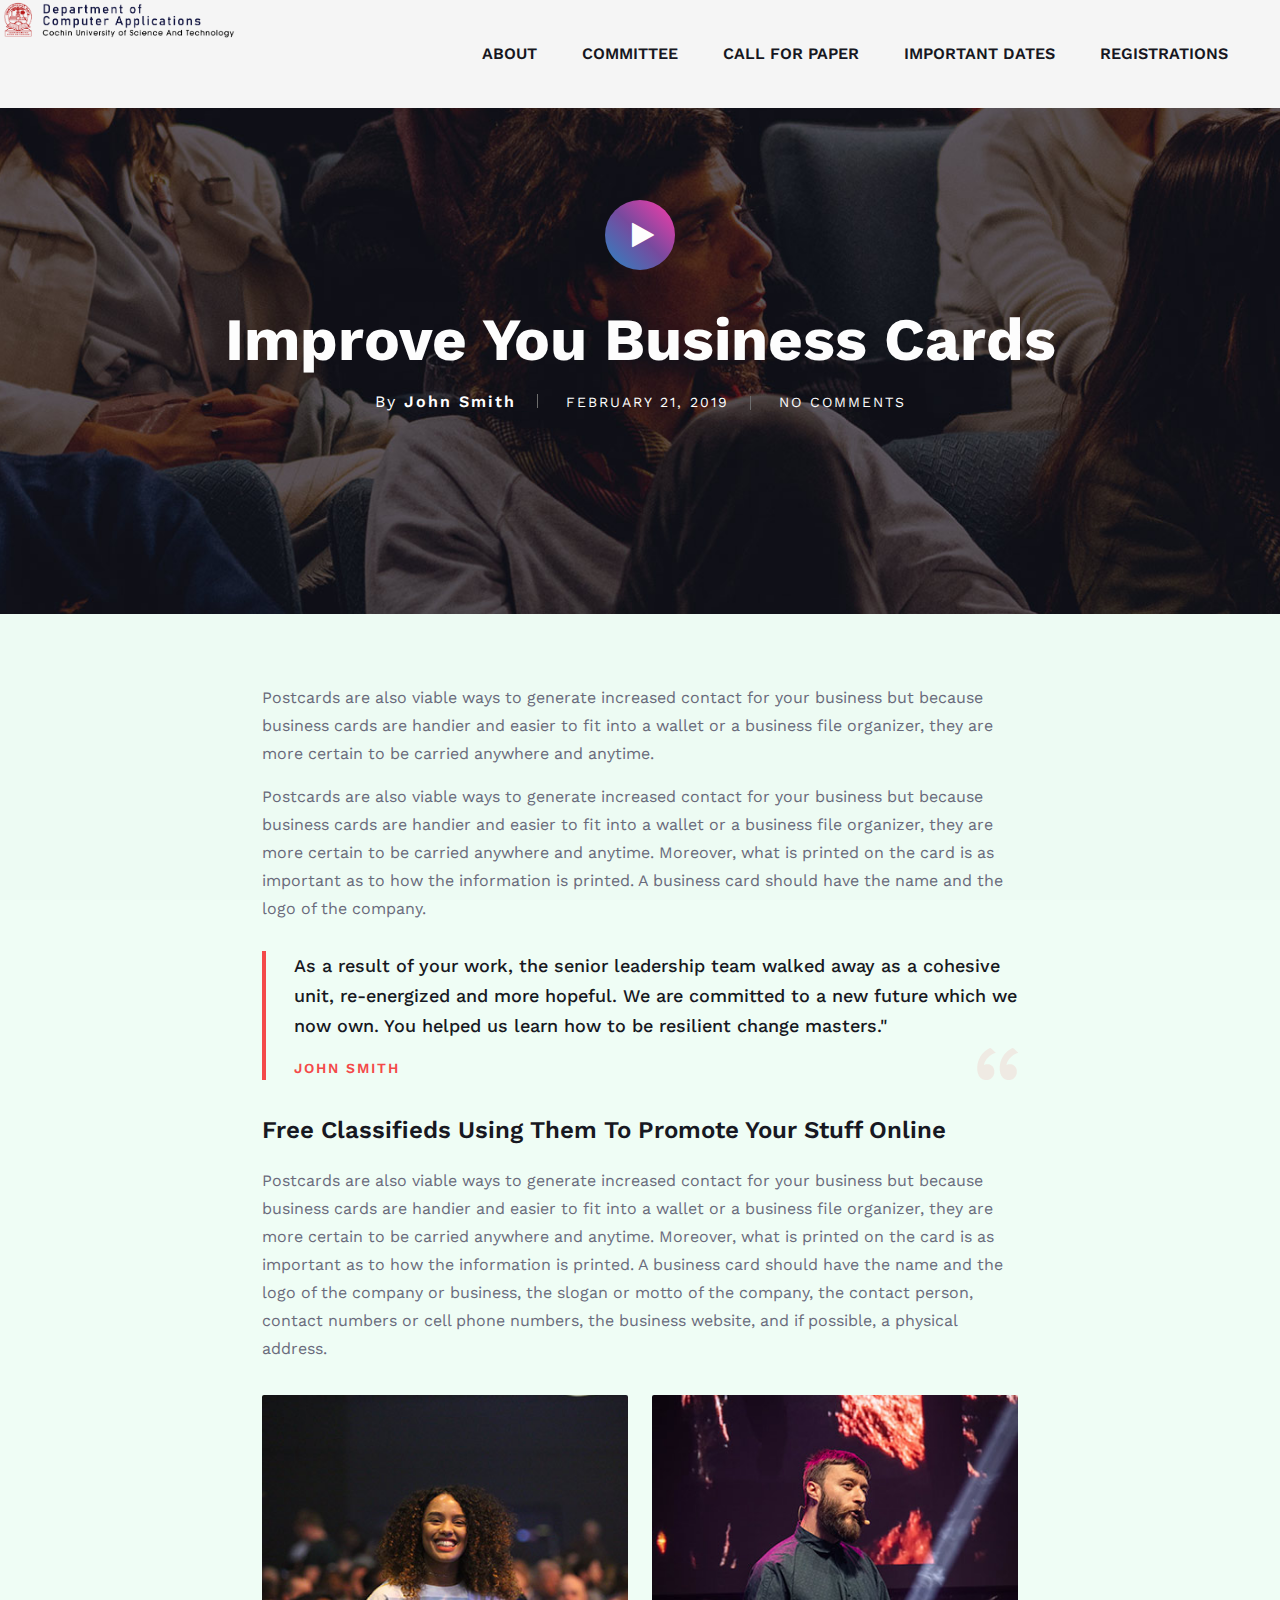
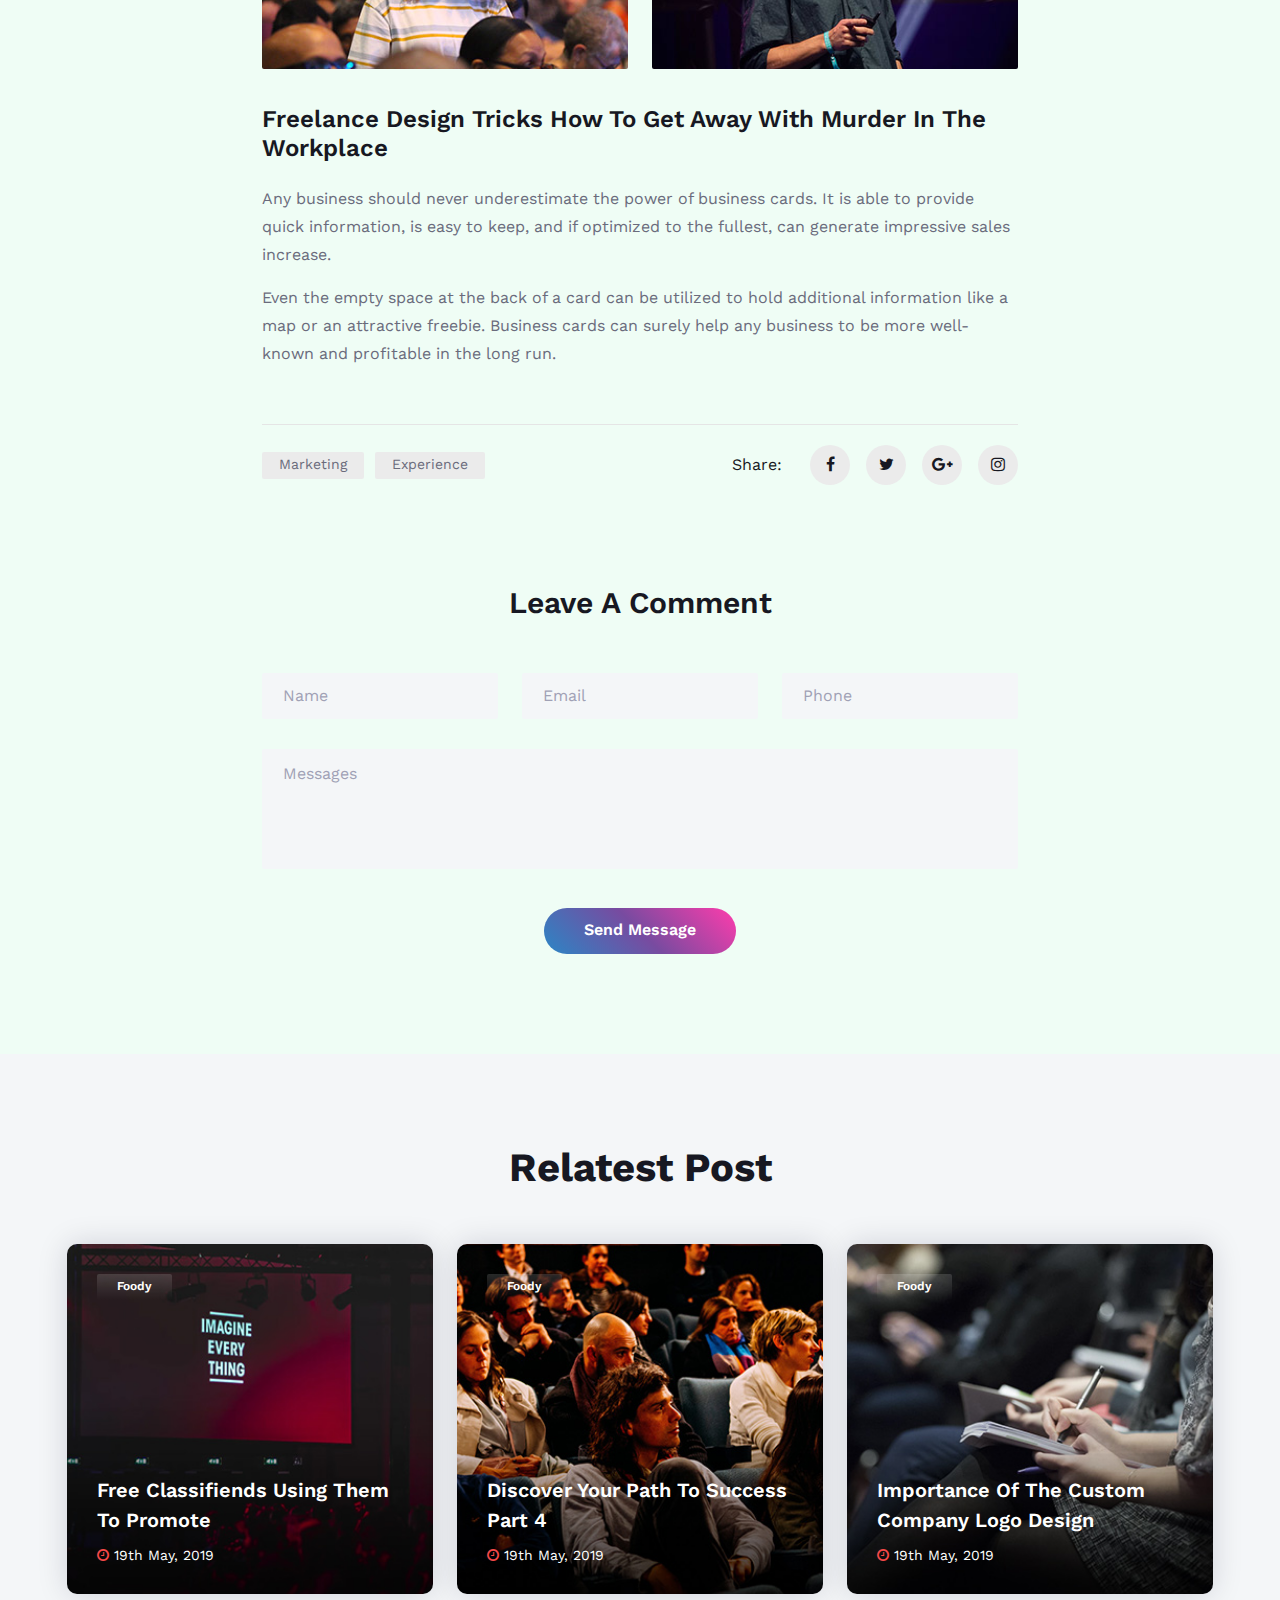
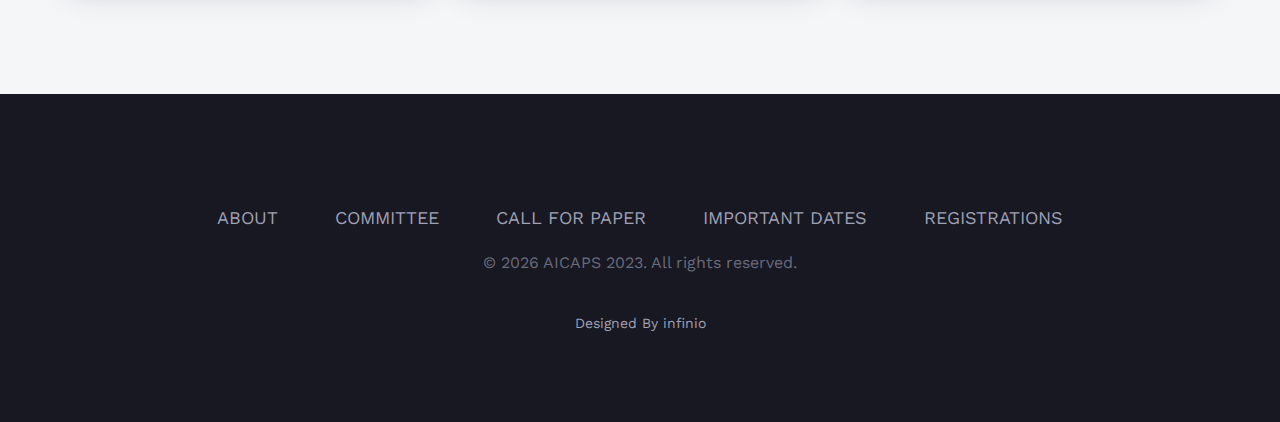
<file: blog-details.html>
<!DOCTYPE html>
<html lang="zxx">

<head>
    <meta charset="UTF-8" />
    <meta name="description" content="Manup Template" />
    <meta name="keywords" content="Manup, unica, creative, html" />
    <meta name="viewport" content="width=device-width, initial-scale=1.0" />
    <meta http-equiv="X-UA-Compatible" content="ie=edge" />
    <title>Manup | Template</title>

    <!-- Google Font -->
    <link href="https://fonts.googleapis.com/css?family=Work+Sans:400,500,600,700,800,900&display=swap" rel="stylesheet" />
    <link href="https://fonts.googleapis.com/css?family=Poppins:400,500,600,700&display=swap" rel="stylesheet" />

    <!-- Css Styles -->
    <link rel="stylesheet" href="css/bootstrap.min.css" type="text/css" />
    <link rel="stylesheet" href="css/font-awesome.min.css" type="text/css" />
    <link rel="stylesheet" href="css/elegant-icons.css" type="text/css" />
    <link rel="stylesheet" href="css/owl.carousel.min.css" type="text/css" />
    <link rel="stylesheet" href="css/magnific-popup.css" type="text/css" />
    <link rel="stylesheet" href="css/slicknav.min.css" type="text/css" />
    <link rel="stylesheet" href="css/style.css" type="text/css" />
</head>

<body>
    <!-- Page Preloder -->
    <div id="preloder">
        <div class="loader"></div>
    </div>

    <!-- Header Section Begin -->
    <header class="header-section">
        <div class="logo">
            <a href="./index.html">
                <img src="img/logo.png" width="300" alt="" />
            </a>
        </div>
        <div class="container">
            <div class="nav-menu">
                <nav class="mainmenu mobile-menu">
                    <ul>
                        <!-- <li class="active"><a href="./index.html">Home</a></li> -->
                        <li>
                            <a href="index.html#about">about</a>
                        </li>
                        <li>
                            <a href="committee.html">COMMITTEE</a>
                        </li>
                        <li>
                            <a href="call-for-paper.html">CALL FOR PAPER</a>
                        </li>

                        <li>
                            <a href="index.html#imp_dates">IMPORTANT DATES</a>
                        </li>
                        <!-- <li><a href="./blog.html">Blog</a></li> -->
                        <li>
                            <a href="index.html#registration">REGISTRATIONS</a>
                        </li>
                    </ul>
                </nav>
                <!-- <a href="#" class="primary-btn top-btn"><i class="fa fa-ticket"></i> Register</a> -->
            </div>
            <div id="mobile-menu-wrap"></div>
        </div>
    </header>
    <!-- Header End -->

    <!-- Blog Details Hero Section Begin -->
    <section class="blog-hero-section set-bg" data-setbg="img/blog/blog-details/blog-details-hero.jpg">
        <div class="container">
            <div class="row">
                <div class="col-lg-12">
                    <div class="bh-text">
                        <a href="https://www.youtube.com/watch?v=EzKkl64rRbM" class="play-btn video-popup">
                            <i class="fa fa-play"></i>
                        </a>
                        <h2>Improve You Business Cards</h2>
                        <ul>
                            <li>
                                <span>By <strong>John Smith</strong></span>
                            </li>
                            <li>February 21, 2019</li>
                            <li>No Comments</li>
                        </ul>
                    </div>
                </div>
            </div>
        </div>
    </section>
    <!-- Blog Details Hero Section End -->

    <!-- Blog Details Section Begin -->
    <section class="blog-details-section">
        <div class="container">
            <div class="row">
                <div class="col-lg-8 m-auto">
                    <div class="bd-text">
                        <div class="bd-title">
                            <p>
                                Postcards are also viable ways to generate increased contact for your business but because business cards are handier and easier to fit into a wallet or a business file organizer, they are more certain to be carried anywhere and anytime.
                            </p>
                            <p>
                                Postcards are also viable ways to generate increased contact for your business but because business cards are handier and easier to fit into a wallet or a business file organizer, they are more certain to be carried anywhere and anytime. Moreover, what
                                is printed on the card is as important as to how the information is printed. A business card should have the name and the logo of the company.
                            </p>
                        </div>
                        <div class="bd-quote">
                            <p>
                                As a result of your work, the senior leadership team walked away as a cohesive unit, re-energized and more hopeful. We are committed to a new future which we now own. You helped us learn how to be resilient change masters."
                            </p>
                            <span>John Smith</span>
                            <img src="img/quote-left.png" alt="" />
                        </div>
                        <div class="bd-more-text">
                            <h4>
                                Free Classifieds Using Them To Promote Your Stuff Online
                            </h4>
                            <p>
                                Postcards are also viable ways to generate increased contact for your business but because business cards are handier and easier to fit into a wallet or a business file organizer, they are more certain to be carried anywhere and anytime. Moreover, what
                                is printed on the card is as important as to how the information is printed. A business card should have the name and the logo of the company or business, the slogan or motto of the company, the contact person, contact
                                numbers or cell phone numbers, the business website, and if possible, a physical address.
                            </p>
                        </div>
                        <div class="bd-more-pic">
                            <div class="row">
                                <div class="col-md-6">
                                    <img src="img/blog/blog-details/blog-more-1.jpg" alt="" />
                                </div>
                                <div class="col-md-6">
                                    <img src="img/blog/blog-details/blog-more-2.jpg" alt="" />
                                </div>
                            </div>
                        </div>
                        <div class="bd-more-text second-text">
                            <h4>
                                Freelance Design Tricks How To Get Away With Murder In The Workplace
                            </h4>
                            <p>
                                Any business should never underestimate the power of business cards. It is able to provide quick information, is easy to keep, and if optimized to the fullest, can generate impressive sales increase.
                            </p>
                            <p>
                                Even the empty space at the back of a card can be utilized to hold additional information like a map or an attractive freebie. Business cards can surely help any business to be more well-known and profitable in the long run.
                            </p>
                        </div>
                        <div class="bd-tag-share">
                            <div class="tag">
                                <a href="#">Marketing</a>
                                <a href="#">Experience</a>
                            </div>
                            <div class="s-share">
                                <span>Share:</span>
                                <a href="#">
                                    <i class="fa fa-facebook"></i>
                                </a>
                                <a href="#">
                                    <i class="fa fa-twitter"></i>
                                </a>
                                <a href="#">
                                    <i class="fa fa-google-plus"></i>
                                </a>
                                <a href="#">
                                    <i class="fa fa-instagram"></i>
                                </a>
                            </div>
                        </div>
                    </div>
                </div>
            </div>
        </div>
    </section>
    <!-- Blog Details Section End -->

    <!-- Comment Form Section Begin -->
    <div class="comment-section spad">
        <div class="container">
            <div class="row">
                <div class="col-lg-12">
                    <div class="section-title">
                        <h3>Leave A Comment</h3>
                    </div>
                </div>
            </div>
            <div class="row">
                <div class="col-lg-8 m-auto">
                    <form action="#" class="comment-form">
                        <div class="row">
                            <div class="col-lg-4">
                                <input type="text" placeholder="Name" />
                            </div>
                            <div class="col-lg-4">
                                <input type="text" placeholder="Email" />
                            </div>
                            <div class="col-lg-4">
                                <input type="text" placeholder="Phone" />
                            </div>
                            <div class="col-lg-12 text-center">
                                <textarea placeholder="Messages"></textarea>
                                <button type="submit" class="site-btn">Send Message</button>
                            </div>
                        </div>
                    </form>
                </div>
            </div>
        </div>
    </div>
    <!-- Comment Form Section End -->

    <!-- Related Post Section Begin -->
    <section class="related-post-section spad">
        <div class="container">
            <div class="row">
                <div class="col-lg-12">
                    <div class="section-title">
                        <h2>Relatest Post</h2>
                    </div>
                </div>
            </div>
            <div class="row">
                <div class="col-md-4">
                    <div class="blog-item set-bg" data-setbg="img/related-post/related-post-1.jpg">
                        <div class="bi-tag bg-gradient">Foody</div>
                        <div class="bi-text">
                            <h5>
                                <a href="#">Free Classifiends Using Them To Promote</a>
                            </h5>
                            <span> <i class="fa fa-clock-o"></i> 19th May, 2019</span>
                        </div>
                    </div>
                </div>
                <div class="col-md-4">
                    <div class="blog-item set-bg" data-setbg="img/related-post/related-post-2.jpg">
                        <div class="bi-tag bg-gradient">Foody</div>
                        <div class="bi-text">
                            <h5>
                                <a href="#">Discover Your Path To Success Part 4</a>
                            </h5>
                            <span> <i class="fa fa-clock-o"></i> 19th May, 2019</span>
                        </div>
                    </div>
                </div>
                <div class="col-md-4">
                    <div class="blog-item set-bg" data-setbg="img/related-post/related-post-3.jpg">
                        <div class="bi-tag bg-gradient">Foody</div>
                        <div class="bi-text">
                            <h5>
                                <a href="#">Importance Of The Custom Company Logo Design</a>
                            </h5>
                            <span> <i class="fa fa-clock-o"></i> 19th May, 2019</span>
                        </div>
                    </div>
                </div>
            </div>
        </div>
    </section>
    <!-- Related Post Section End -->

    <!-- Footer Section Begin -->
    <footer class="footer-section">
        <div class="container">
            <!-- <div class="partner-logo owl-carousel">
                <a href="#" class="pl-table">
                    <div class="pl-tablecell">
                        <img src="img/partner-logo/logo-1.png" alt="">
                    </div>
                </a>
                <a href="#" class="pl-table">
                    <div class="pl-tablecell">
                        <img src="img/partner-logo/logo-2.png" alt="">
                    </div>
                </a>
                <a href="#" class="pl-table">
                    <div class="pl-tablecell">
                        <img src="img/partner-logo/logo-3.png" alt="">
                    </div>
                </a>
                <a href="#" class="pl-table">
                    <div class="pl-tablecell">
                        <img src="img/partner-logo/logo-4.png" alt="">
                    </div>
                </a>
                <a href="#" class="pl-table">
                    <div class="pl-tablecell">
                        <img src="img/partner-logo/logo-5.png" alt="">
                    </div>
                </a>
                <a href="#" class="pl-table">
                    <div class="pl-tablecell">
                        <img src="img/partner-logo/logo-6.png" alt="">
                    </div>
                </a>
            </div> -->
            <div class="row">
                <div class="col-lg-12">
                    <div class="footer-text">
                        <!-- <div class="ft-logo">
                            <a href="#" class="footer-logo"><img src="img/logo.png"width="200" alt=""></a>
                        </div> -->
                        <ul>
                            <li>
                                <a href="index.html#about">ABOUT</a>
                            </li>
                            <li>
                                <a href="committee.html">COMMITTEE</a>
                            </li>
                            <li>
                                <a href="call-for-paper.html">CALL FOR PAPER</a>
                            </li>

                            <li>
                                <a href="index.html#imp_dates">IMPORTANT DATES</a>
                            </li>
                            <!-- <li><a href="./blog.html">Blog</a></li> -->
                            <li>
                                <a href="index.html#registration">REGISTRATIONS</a>
                            </li>
                        </ul>
                        <div class="copyright-text">
                            <p>
                                <!-- Link back to Colorlib can't be removed. Template is licensed under CC BY 3.0. -->
                                &copy;
                                <script>
                                    document.write(new Date().getFullYear());
                                </script>
                                AICAPS 2023. All rights reserved.</p>
                            </br>Designed By
                            <a href="http://infinio.co.in/" target="_blank">infinio</a>
                            <!-- Link back to Colorlib can't be removed. Template is licensed under CC BY 3.0. -->
                            </p>
                        </div>
                        <!-- <div class="ft-social">
                            <a href="#">
                                <i class="fa fa-facebook"></i>
                            </a>
                            <a href="#">
                                <i class="fa fa-twitter"></i>
                            </a>
                            <a href="#">
                                <i class="fa fa-linkedin"></i>
                            </a>
                            <a href="#">
                                <i class="fa fa-instagram"></i>
                            </a>
                            <a href="#">
                                <i class="fa fa-youtube-play"></i>
                            </a>
                        </div> -->
                    </div>
                </div>
            </div>
        </div>
    </footer>
    <!-- Footer Section End -->
<!-- Google tag (gtag.js) -->
<script async src="https://www.googletagmanager.com/gtag/js?id=G-ZZ4D32S7RC"></script>
<script>
  window.dataLayer = window.dataLayer || [];
  function gtag(){dataLayer.push(arguments);}
  gtag('js', new Date());

  gtag('config', 'G-ZZ4D32S7RC');
</script>
    <!-- Js Plugins -->
<script src="js/jquery-3.3.1.min.js"></script>
    <script src="https://cdn.jsdelivr.net/npm/bootstrap@5.0.0/dist/js/bootstrap.bundle.min.js"></script>    <script src="js/bootstrap.min.js"></script>
    <script src="js/jquery.magnific-popup.min.js"></script>
    <script src="js/jquery.countdown.min.js"></script>
    <script src="js/jquery.slicknav.js"></script>
    <script src="js/owl.carousel.min.js"></script>
    <script src="js/main.js"></script>
</body>

</html>
</file>
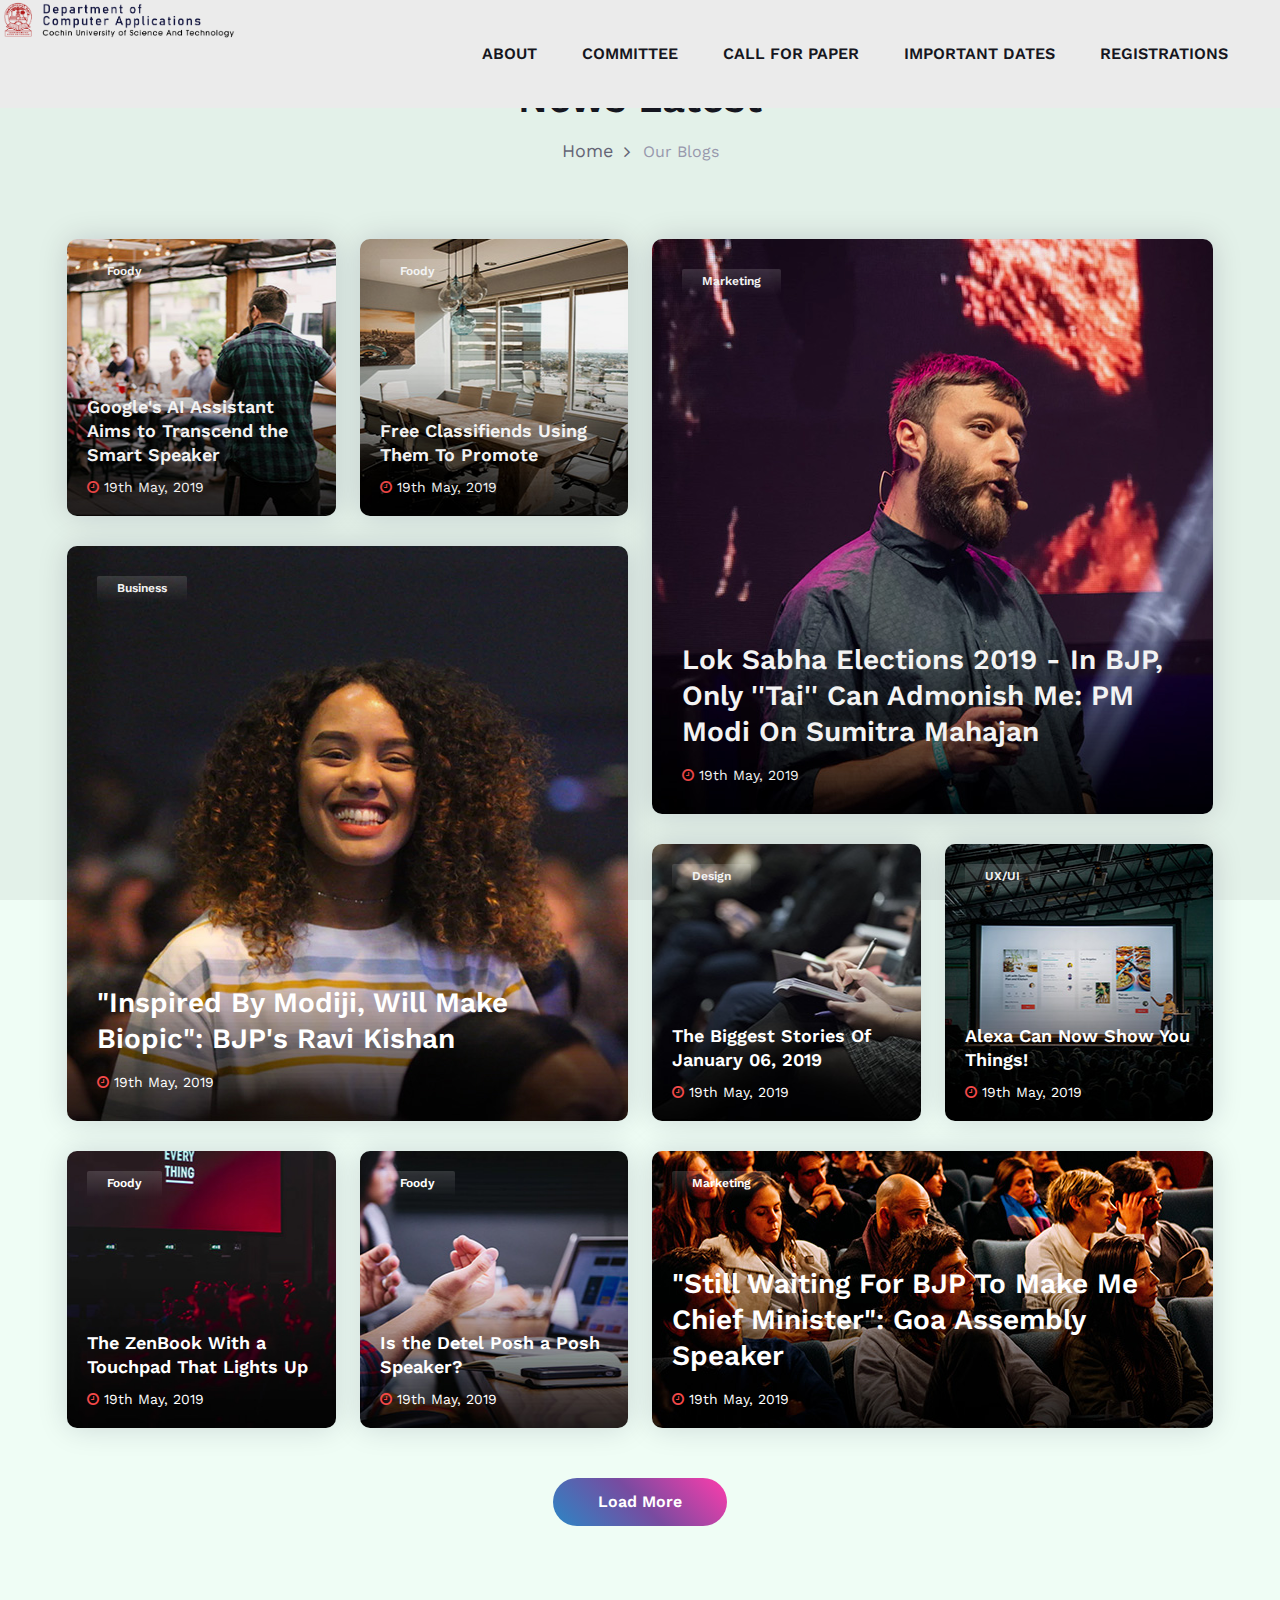
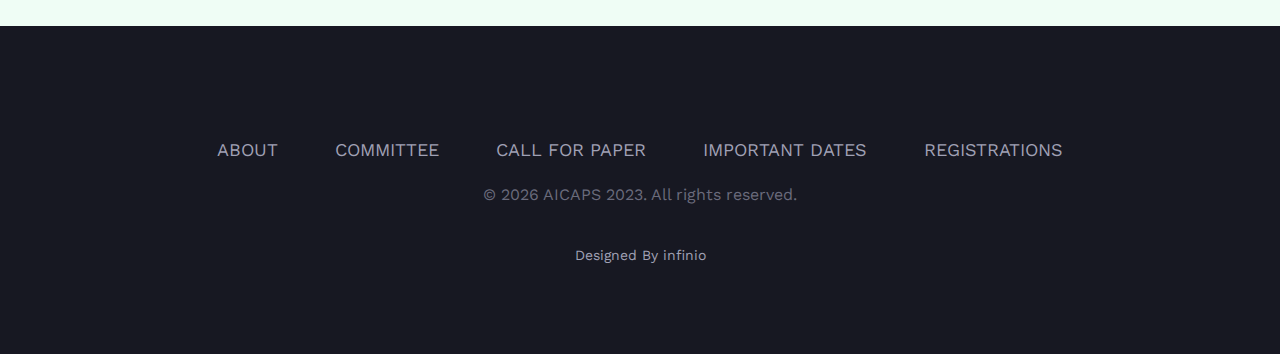
<file: blog.html>
<!DOCTYPE html>
<html lang="zxx">

<head>
    <meta charset="UTF-8" />
    <meta name="description" content="Manup Template" />
    <meta name="keywords" content="Manup, unica, creative, html" />
    <meta name="viewport" content="width=device-width, initial-scale=1.0" />
    <meta http-equiv="X-UA-Compatible" content="ie=edge" />
    <title>Manup | Template</title>

    <!-- Google Font -->
    <link href="https://fonts.googleapis.com/css?family=Work+Sans:400,500,600,700,800,900&display=swap" rel="stylesheet" />
    <link href="https://fonts.googleapis.com/css?family=Poppins:400,500,600,700&display=swap" rel="stylesheet" />

    <!-- Css Styles -->
    <link rel="stylesheet" href="css/bootstrap.min.css" type="text/css" />
    <link rel="stylesheet" href="css/font-awesome.min.css" type="text/css" />
    <link rel="stylesheet" href="css/elegant-icons.css" type="text/css" />
    <link rel="stylesheet" href="css/owl.carousel.min.css" type="text/css" />
    <link rel="stylesheet" href="css/magnific-popup.css" type="text/css" />
    <link rel="stylesheet" href="css/slicknav.min.css" type="text/css" />
    <link rel="stylesheet" href="css/style.css" type="text/css" />
</head>

<body>
    <!-- Page Preloder -->
    <div id="preloder">
        <div class="loader"></div>
    </div>

    <!-- Header Section Begin -->
    <header class="header-section">
        <div class="logo">
            <a href="./index.html">
                <img src="img/logo.png" width="300" alt="" />
            </a>
        </div>
        <div class="container">
            <div class="nav-menu">
                <nav class="mainmenu mobile-menu">
                    <ul>
                        <!-- <li class="active"><a href="./index.html">Home</a></li> -->
                        <li>
                            <a href="index.html#about">about</a>
                        </li>
                        <li>
                            <a href="committee.html">COMMITTEE</a>
                        </li>
                        <li>
                            <a href="call-for-paper.html">CALL FOR PAPER</a>
                        </li>

                        <li>
                            <a href="index.html#imp_dates">IMPORTANT DATES</a>
                        </li>
                        <!-- <li><a href="./blog.html">Blog</a></li> -->
                        <li>
                            <a href="index.html#registration">REGISTRATIONS</a>
                        </li>
                    </ul>
                </nav>
                <!-- <a href="#" class="primary-btn top-btn"><i class="fa fa-ticket"></i> Register</a> -->
            </div>
            <div id="mobile-menu-wrap"></div>
        </div>
    </header>
    <!-- Header End -->

    <!-- Breadcrumb Section Begin -->
    <section class="breadcrumb-section">
        <div class="container">
            <div class="row">
                <div class="col-lg-12">
                    <div class="breadcrumb-text">
                        <h2>News Latest</h2>
                        <div class="bt-option">
                            <a href="#">Home</a>
                            <span>Our Blogs</span>
                        </div>
                    </div>
                </div>
            </div>
        </div>
    </section>
    <!-- Breadcrumb Section End -->

    <!-- Blog Section Begin -->
    <section class="blog-section spad">
        <div class="container">
            <div class="row">
                <div class="col-lg-6">
                    <div class="row">
                        <div class="col-md-6">
                            <div class="blog-item set-bg" data-setbg="img/blog/blog-1.jpg">
                                <div class="bi-tag bg-gradient">Foody</div>
                                <div class="bi-text">
                                    <h5>
                                        <a href="./blog-details.html">Google's AI Assistant Aims to Transcend the Smart
                        Speaker</a
                      >
                    </h5>
                    <span> <i class="fa fa-clock-o"></i> 19th May, 2019</span>
                  </div>
                </div>
              </div>
              <div class="col-md-6">
                <div class="blog-item set-bg" data-setbg="img/blog/blog-2.jpg">
                  <div class="bi-tag bg-gradient">Foody</div>
                  <div class="bi-text">
                    <h5>
                      <a href="./blog-details.html"
                        >Free Classifiends Using Them To Promote</a
                      >
                    </h5>
                    <span> <i class="fa fa-clock-o"></i> 19th May, 2019</span>
                  </div>
                </div>
              </div>
            </div>
            <div
              class="blog-item set-bg large-item"
              data-setbg="img/blog/blog-4.jpg"
            >
              <div class="bi-tag bg-gradient">Business</div>
              <div class="bi-text">
                <h3>
                  <a href="./blog-details.html"
                    >"Inspired By Modiji, Will Make Biopic": BJP's Ravi
                    Kishan</a
                  >
                </h3>
                <span> <i class="fa fa-clock-o"></i> 19th May, 2019</span>
              </div>
            </div>
            <div class="row">
              <div class="col-md-6">
                <div class="blog-item set-bg" data-setbg="img/blog/blog-7.jpg">
                  <div class="bi-tag bg-gradient">Foody</div>
                  <div class="bi-text">
                    <h5>
                      <a href="./blog-details.html"
                        >The ZenBook With a Touchpad That Lights Up</a
                      >
                    </h5>
                    <span> <i class="fa fa-clock-o"></i> 19th May, 2019</span>
                  </div>
                </div>
              </div>
              <div class="col-md-6">
                <div class="blog-item set-bg" data-setbg="img/blog/blog-8.jpg">
                  <div class="bi-tag bg-gradient">Foody</div>
                  <div class="bi-text">
                    <h5>
                      <a href="./blog-details.html"
                        >Is the Detel Posh a Posh Speaker?</a
                      >
                    </h5>
                    <span> <i class="fa fa-clock-o"></i> 19th May, 2019</span>
                  </div>
                </div>
              </div>
            </div>
          </div>
          <div class="col-lg-6">
            <div
              class="blog-item set-bg large-item"
              data-setbg="img/blog/blog-3.jpg"
            >
              <div class="bi-tag bg-gradient">Marketing</div>
              <div class="bi-text">
                <h3>
                  <a href="./blog-details.html"
                    >Lok Sabha Elections 2019 - In BJP, Only ''Tai'' Can
                    Admonish Me: PM Modi On Sumitra Mahajan</a
                  >
                </h3>
                <span> <i class="fa fa-clock-o"></i> 19th May, 2019</span>
              </div>
            </div>
            <div class="row">
              <div class="col-md-6">
                <div class="blog-item set-bg" data-setbg="img/blog/blog-5.jpg">
                  <div class="bi-tag bg-gradient">Design</div>
                  <div class="bi-text">
                    <h5>
                      <a href="./blog-details.html"
                        >The Biggest Stories Of January 06, 2019</a
                      >
                    </h5>
                    <span> <i class="fa fa-clock-o"></i> 19th May, 2019</span>
                  </div>
                </div>
              </div>
              <div class="col-md-6">
                <div class="blog-item set-bg" data-setbg="img/blog/blog-6.jpg">
                  <div class="bi-tag bg-gradient">UX/UI</div>
                  <div class="bi-text">
                    <h5>
                      <a href="./blog-details.html"
                        >Alexa Can Now Show You Things!</a
                      >
                    </h5>
                    <span> <i class="fa fa-clock-o"></i> 19th May, 2019</span>
                  </div>
                </div>
              </div>
            </div>
            <div class="blog-item set-bg" data-setbg="img/blog/blog-9.jpg">
              <div class="bi-tag bg-gradient">Marketing</div>
              <div class="bi-text">
                <h3>
                  <a href="./blog-details.html"
                    >"Still Waiting For BJP To Make Me Chief Minister": Goa
                    Assembly Speaker</a
                  >
                </h3>
                <span> <i class="fa fa-clock-o"></i> 19th May, 2019</span>
              </div>
            </div>
          </div>
        </div>
        <div class="load-more blog-more">
          <a href="#" class="primary-btn">Load More</a>
                                </div>
                            </div>
    </section>
    <!-- Blog Section End -->

    <!-- Footer Section Begin -->
    <footer class="footer-section">
        <div class="container">
            <!-- <div class="partner-logo owl-carousel">
                <a href="#" class="pl-table">
                    <div class="pl-tablecell">
                        <img src="img/partner-logo/logo-1.png" alt="">
                    </div>
                </a>
                <a href="#" class="pl-table">
                    <div class="pl-tablecell">
                        <img src="img/partner-logo/logo-2.png" alt="">
                    </div>
                </a>
                <a href="#" class="pl-table">
                    <div class="pl-tablecell">
                        <img src="img/partner-logo/logo-3.png" alt="">
                    </div>
                </a>
                <a href="#" class="pl-table">
                    <div class="pl-tablecell">
                        <img src="img/partner-logo/logo-4.png" alt="">
                    </div>
                </a>
                <a href="#" class="pl-table">
                    <div class="pl-tablecell">
                        <img src="img/partner-logo/logo-5.png" alt="">
                    </div>
                </a>
                <a href="#" class="pl-table">
                    <div class="pl-tablecell">
                        <img src="img/partner-logo/logo-6.png" alt="">
                    </div>
                </a>
            </div> -->
            <div class="row">
                <div class="col-lg-12">
                    <div class="footer-text">
                        <!-- <div class="ft-logo">
                            <a href="#" class="footer-logo"><img src="img/logo.png"width="200" alt=""></a>
                        </div> -->
                        <ul>
                            <li>
                                <a href="index.html#about">ABOUT</a>
                            </li>
                            <li>
                                <a href="committee.html">COMMITTEE</a>
                            </li>
                            <li>
                                <a href="call-for-paper.html">CALL FOR PAPER</a>
                            </li>

                            <li>
                                <a href="index.html#imp_dates">IMPORTANT DATES</a>
                            </li>
                            <!-- <li><a href="./blog.html">Blog</a></li> -->
                            <li>
                                <a href="index.html#registration">REGISTRATIONS</a>
                            </li>
                        </ul>
                        <div class="copyright-text">
                            <p>
                                <!-- Link back to Colorlib can't be removed. Template is licensed under CC BY 3.0. -->
                                &copy;
                                <script>
                                    document.write(new Date().getFullYear());
                                </script>
                                AICAPS 2023. All rights reserved.</p>
                            </br>Designed By
                            <a href="http://infinio.co.in/" target="_blank">infinio</a>
                            <!-- Link back to Colorlib can't be removed. Template is licensed under CC BY 3.0. -->
                            </p>
                        </div>
                        <!-- <div class="ft-social">
                            <a href="#">
                                <i class="fa fa-facebook"></i>
                            </a>
                            <a href="#">
                                <i class="fa fa-twitter"></i>
                            </a>
                            <a href="#">
                                <i class="fa fa-linkedin"></i>
                            </a>
                            <a href="#">
                                <i class="fa fa-instagram"></i>
                            </a>
                            <a href="#">
                                <i class="fa fa-youtube-play"></i>
                            </a>
                        </div> -->
                    </div>
                </div>
            </div>
        </div>
    </footer>
    <!-- Footer Section End -->
<!-- Google tag (gtag.js) -->
<script async src="https://www.googletagmanager.com/gtag/js?id=G-ZZ4D32S7RC"></script>
<script>
  window.dataLayer = window.dataLayer || [];
  function gtag(){dataLayer.push(arguments);}
  gtag('js', new Date());

  gtag('config', 'G-ZZ4D32S7RC');
</script>
    <!-- Js Plugins -->
<script src="js/jquery-3.3.1.min.js"></script>
    <script src="https://cdn.jsdelivr.net/npm/bootstrap@5.0.0/dist/js/bootstrap.bundle.min.js"></script>    <script src="js/bootstrap.min.js"></script>
    <script src="js/jquery.magnific-popup.min.js"></script>
    <script src="js/jquery.countdown.min.js"></script>
    <script src="js/jquery.slicknav.js"></script>
    <script src="js/owl.carousel.min.js"></script>
    <script src="js/main.js"></script>
</body>

</html>
</file>
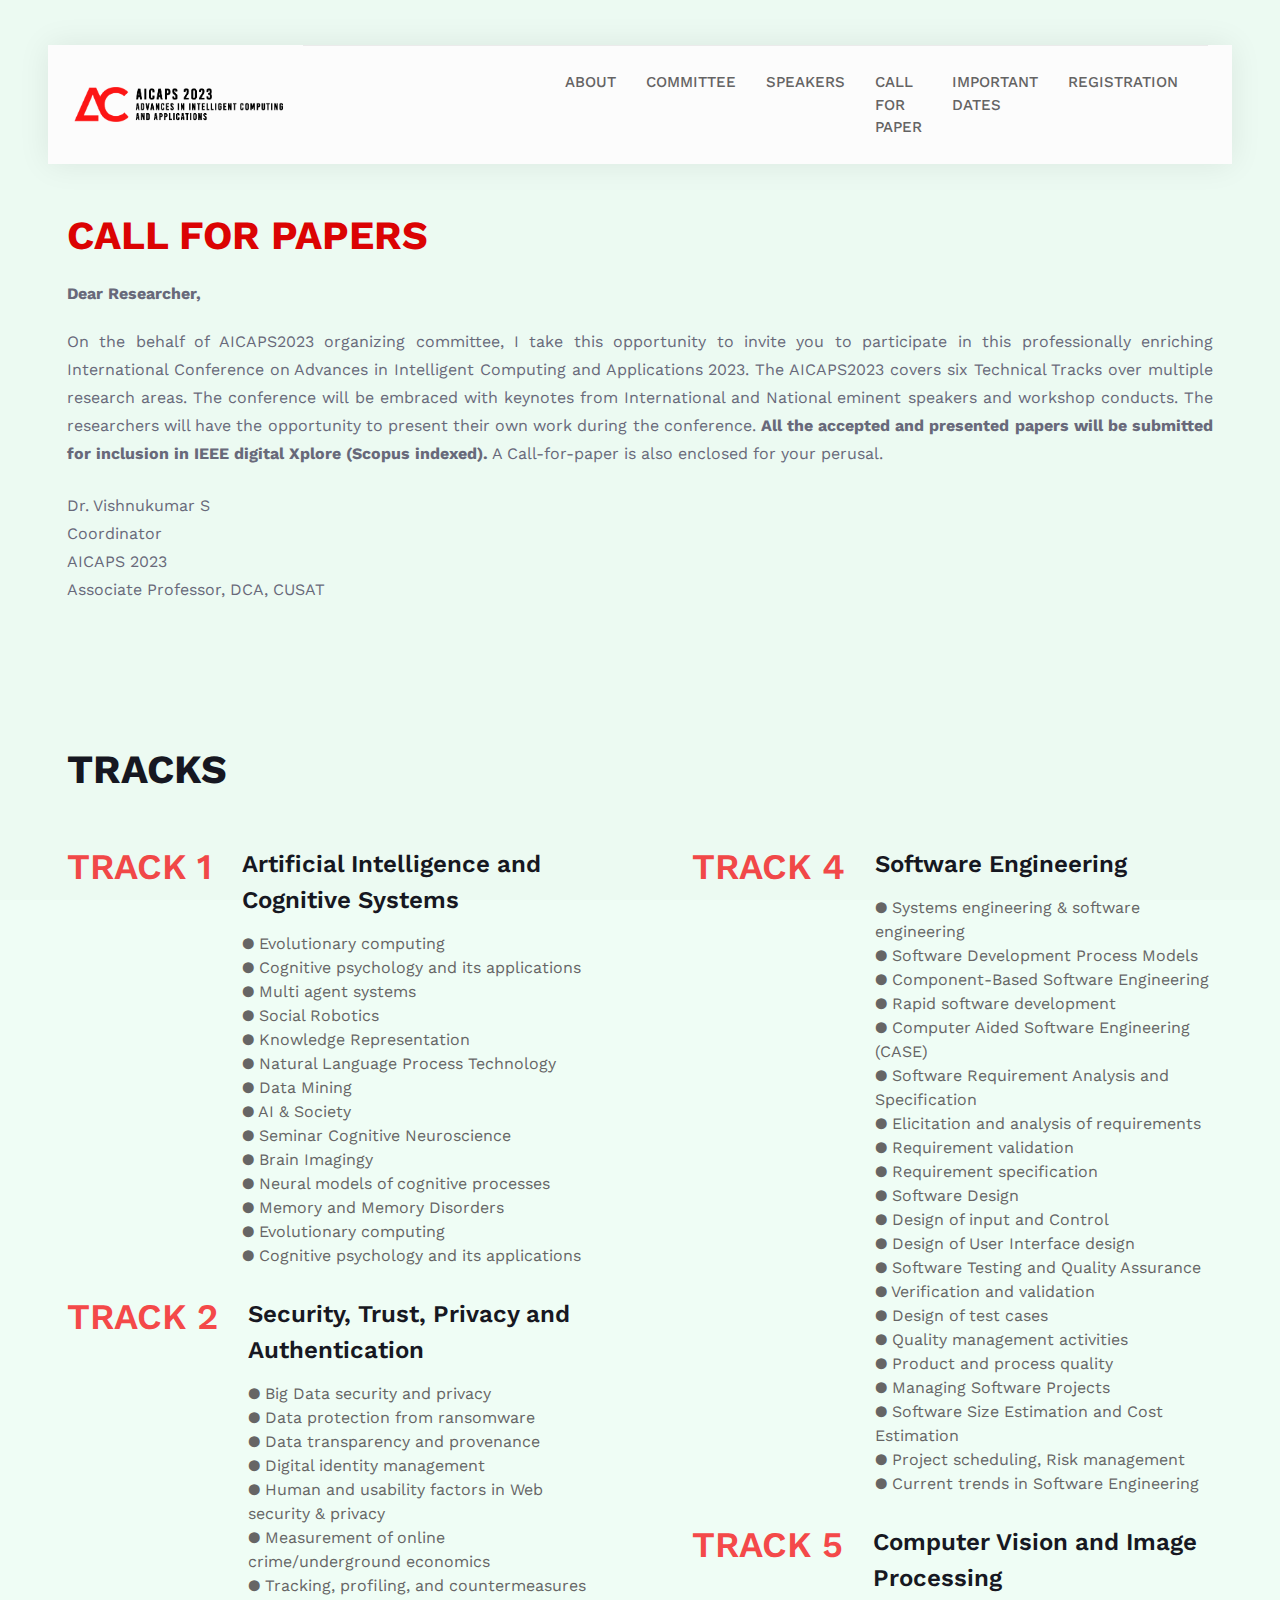
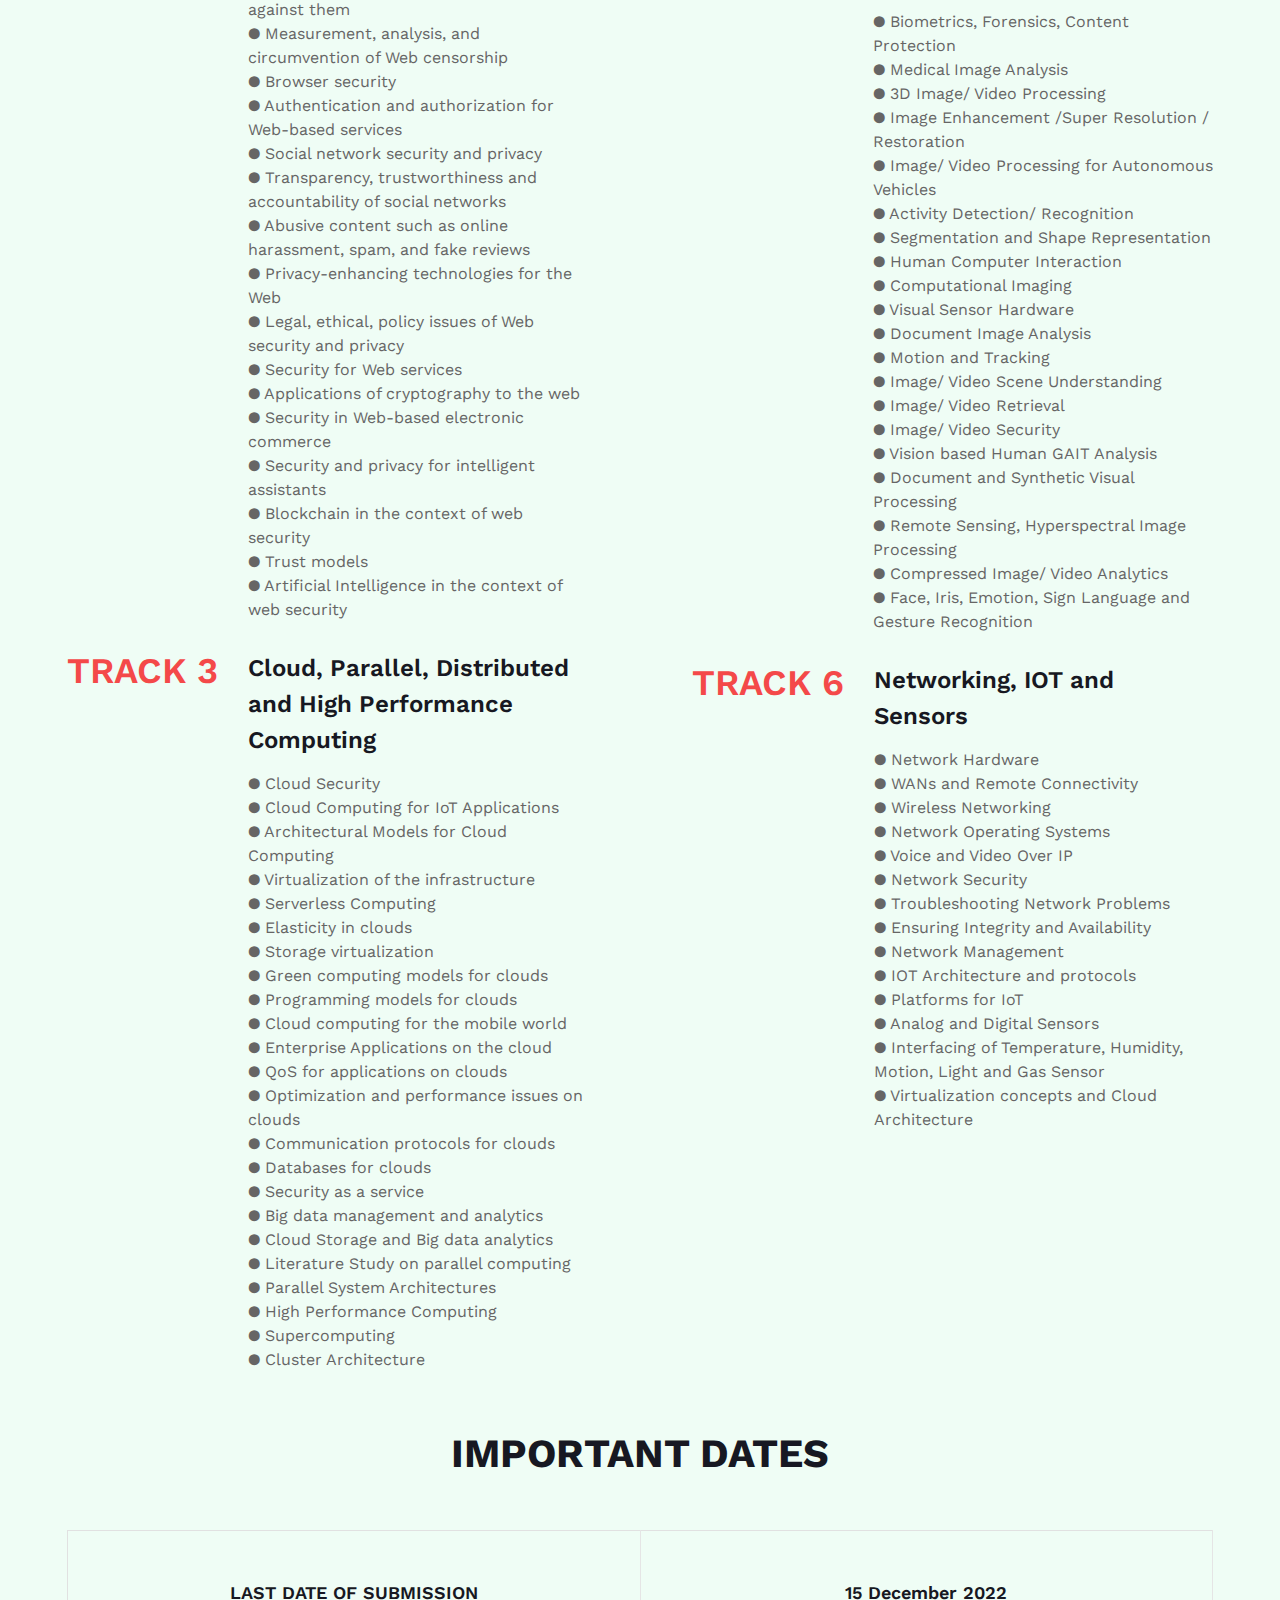
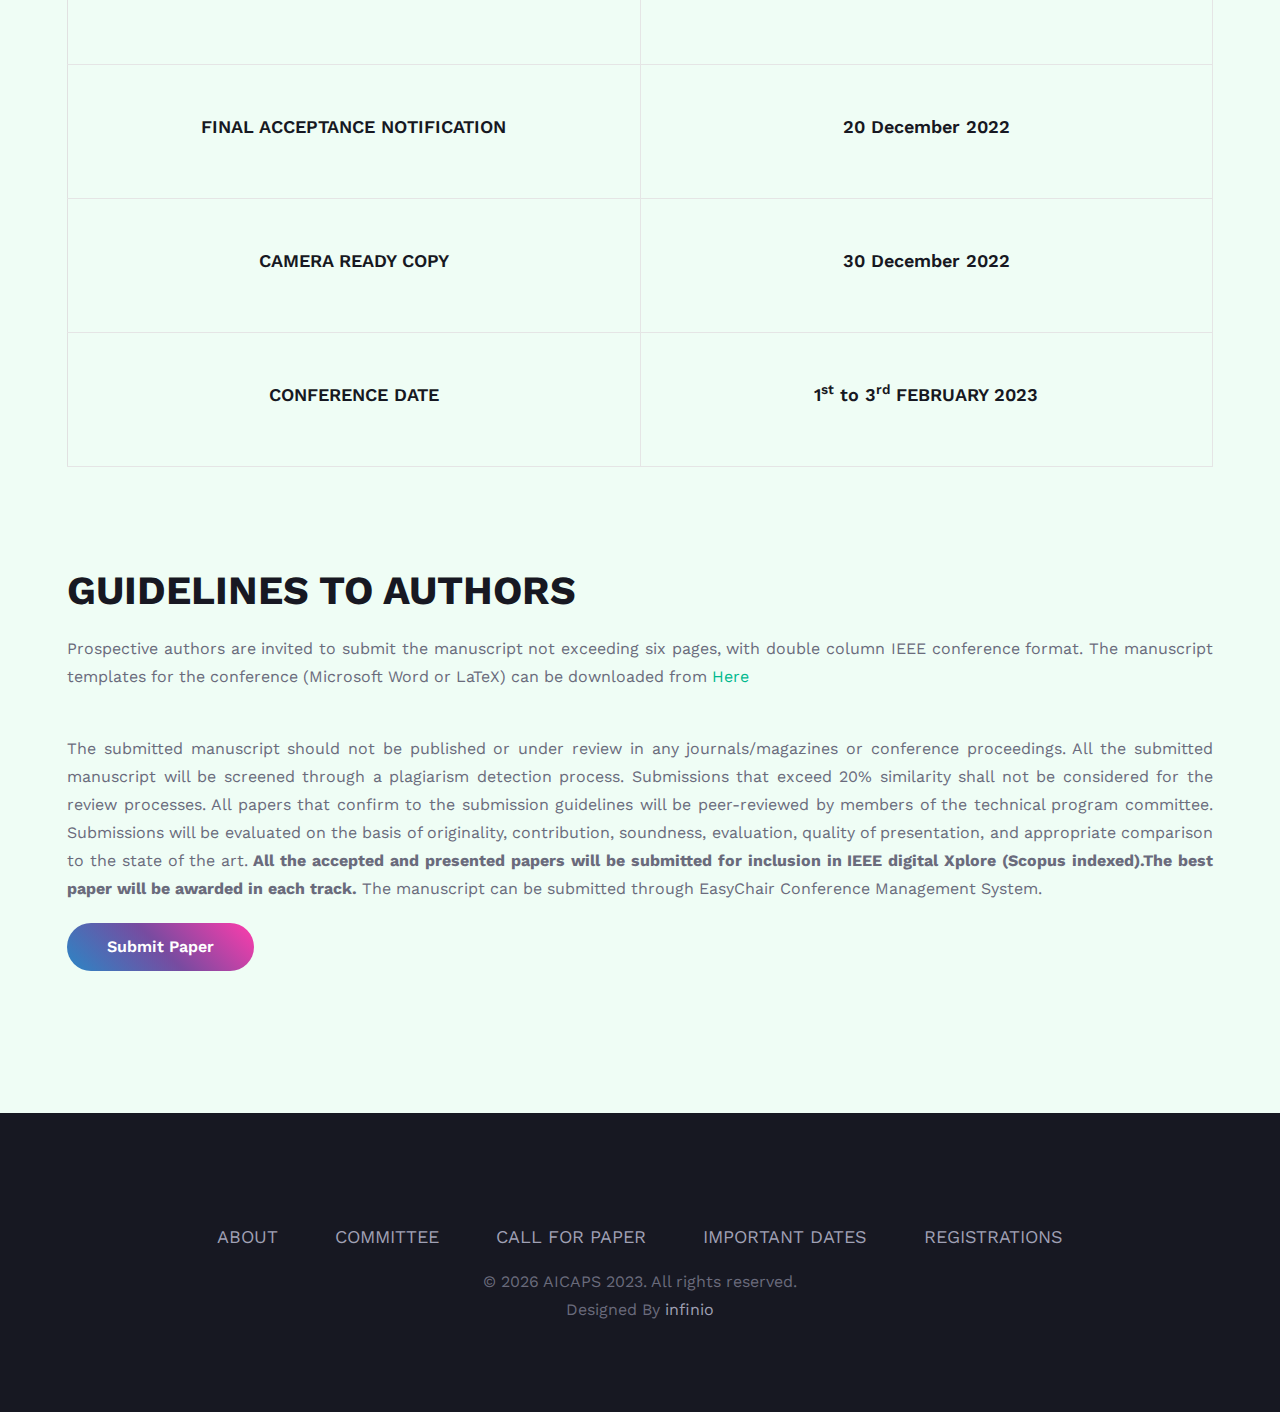
<file: call-for-paper.html>
<!DOCTYPE html>
<html lang="zxx">
  <head>
    <meta charset="UTF-8" />
    <meta name="description" content="Manup Template" />
    <meta name="keywords" content="Manup, unica, creative, html" />
    <meta name="viewport" content="width=device-width, initial-scale=1.0" />
    <meta http-equiv="X-UA-Compatible" content="ie=edge" />
    <title>Call For Paper | AICAPS 2023</title>

    <!-- Google Font -->
    <link
      href="https://fonts.googleapis.com/css?family=Work+Sans:400,500,600,700,800,900&display=swap"
      rel="stylesheet"
    />
    <link
      href="https://fonts.googleapis.com/css?family=Poppins:400,500,600,700&display=swap"
      rel="stylesheet"
    />

    <!-- Css Styles -->
    <link rel="stylesheet" href="css/bootstrap.min.css" type="text/css" />
    <link rel="stylesheet" href="css/font-awesome.min.css" type="text/css" />
    <link rel="stylesheet" href="css/elegant-icons.css" type="text/css" />
    <link rel="stylesheet" href="css/owl.carousel.min.css" type="text/css" />
    <link rel="stylesheet" href="css/magnific-popup.css" type="text/css" />
    <link rel="stylesheet" href="css/slicknav.min.css" type="text/css" />
    <link rel="stylesheet" href="css/style.css" type="text/css" />
  </head>

  <body>
    <div class="container-xxl p-0">
      <!-- Page Preloder -->
      <div id="preloder">
        <div class="loader"></div>
      </div>
      <!-- <div class="top-container">
          <img src="img/header.png" alt="" />
        </div> -->

      <div class="container-fluid nav-bar bg-transparent">
        <nav class="navbar navbar-expand-lg bg-white navbar-light py-0 px-4">
          <a
            href="index.html"
            class="navbar-brand d-flex align-items-center text-center"
          >
            <!-- <div class="icon p-2 me-2">
                <img
                  class="img-fluid"
                  src="img/icon-deal.png"
                  alt="Icon"
                  style="width: 30px; height: 30px"
                />
              </div> -->
            <img
              src="img/logo_cap.png"
              class="m-0 text-primary"
              style="width: 250px"
            />
          </a>
          <button
            type="button"
            class="navbar-toggler"
            data-bs-toggle="collapse"
            data-bs-target="#navbarCollapse"
          >
            <span class="navbar-toggler-icon"></span>
          </button>
          <div class="collapse navbar-collapse" id="navbarCollapse">
            <div class="navbar-nav ms-auto">
              <a href="index.html#about" class="nav-item nav-link active"
                >About</a
              >
              <a href="committee.html" class="nav-item nav-link">Committee</a>
              <a href="#" class="nav-item nav-link">Speakers</a>
              <a href="call-for-paper.html" class="nav-item nav-link"
                >Call For Paper</a
              >
              <a href="index.html#imp_dates" class="nav-item nav-link"
                >Important Dates</a
              >
              <a href="index.html#registration" class="nav-item nav-link"
                >Registration</a
              >
            </div>
          </div>
        </nav>
      </div>
      <!-- Navbar End -->

      <!-- About Section Begin -->
      <section class="about-section spad pt-5">
        <div class="container">
          <div class="row">
            <div class="col-lg-12">
              <div class="section-title">
                <h2 style="color: #de0404">CALL FOR PAPERS</h2>
                <p class="f-para">
                  <b>Dear Researcher,</b>
                </p>
                <p align="justify">
                  On the behalf of AICAPS2023 organizing committee, I take this opportunity to invite you to participate in this professionally enriching International Conference on Advances in Intelligent Computing and Applications 2023. The AICAPS2023 covers six Technical Tracks over multiple research areas. The conference will be embraced with keynotes from International and National eminent speakers and workshop conducts. The researchers will have the opportunity to present their own work during the conference. 
                  <b
                    > All the accepted and presented papers will be submitted for inclusion in IEEE digital Xplore (Scopus indexed).</b
                  >
                  A Call-for-paper is also enclosed for your perusal. 
                </p>
                <br />
                <p>
                  Dr. Vishnukumar S<br />
                  Coordinator<br />
                  AICAPS 2023 <br />Associate Professor, DCA, CUSAT
                </p>
              </div>
            </div>
          </div>
        </div>
      </section>
      <section class="story-section">
        <div class="container">
          <div class="row">
            <div class="col-lg-12">
              <div class="section-title">
                <h2>TRACKS</h2>
              </div>
            </div>
          </div>
          <div class="row">
            <div class="col-lg-6">
              <div class="story-left">
                <div class="story-item">
                  <h2>TRACK 1</h2>
                  <div class="si-text">
                    <h4>Artificial Intelligence and Cognitive Systems</h4>
                    <ul>
                      <li>● Evolutionary computing</li>
                      <li>● Cognitive psychology and its applications</li>
                      <li>● Multi agent systems</li>
                      <li>● Social Robotics</li>
                      <li>● Knowledge Representation</li>
                      <li>● Natural Language Process Technology</li>
                      <li>● Data Mining</li>
                      <li>● AI & Society</li>
                      <li>● Seminar Cognitive Neuroscience</li>
                      <li>● Brain Imagingy</li>
                      <li>● Neural models of cognitive processes</li>
                      <li>● Memory and Memory Disorders</li>
                      <li>● Evolutionary computing</li>
                      <li>● Cognitive psychology and its applications</li>
                      <!-- <li>● Cognitive psychology and its applications</li> -->
                    </ul>
                  </div>
                </div>
                <div class="story-item">
                  <h2>TRACK 2</h2>
                  <div class="si-text">
                    <h4>Security, Trust, Privacy and Authentication</h4>
                    <ul>
                      <li>● Big Data security and privacy</li>
                      <li>● Data protection from ransomware</li>
                      <li>● Data transparency and provenance</li>
                      <li>● Digital identity management</li>
                      <li>
                        ● Human and usability factors in Web security & privacy
                      </li>
                      <li>
                        ● Measurement of online crime/underground economics
                      </li>
                      <li>
                        ● Tracking, profiling, and countermeasures against them
                      </li>
                      <li>
                        ● Measurement, analysis, and circumvention of Web
                        censorship
                      </li>
                      <li>● Browser security</li>
                      <li>
                        ● Authentication and authorization for Web-based
                        services
                      </li>
                      <li>● Social network security and privacy</li>
                      <li>
                        ● Transparency, trustworthiness and accountability of
                        social networks
                      </li>
                      <li>
                        ● Abusive content such as online harassment, spam, and
                        fake reviews
                      </li>
                      <li>● Privacy-enhancing technologies for the Web</li>
                      <li>
                        ● Legal, ethical, policy issues of Web security and
                        privacy
                      </li>
                      <li>● Security for Web services</li>
                      <li>● Applications of cryptography to the web</li>
                      <li>● Security in Web-based electronic commerce</li>
                      <li>● Security and privacy for intelligent assistants</li>
                      <li>● Blockchain in the context of web security</li>
                      <li>● Trust models</li>
                      <li>
                        ● Artificial Intelligence in the context of web security
                      </li>
                    </ul>
                  </div>
                </div>
                <div class="story-item">
                  <h2>TRACK 3</h2>
                  <div class="si-text">
                    <h4>
                      Cloud, Parallel, Distributed and High Performance
                      Computing
                    </h4>
                    <ul>
                      <li>● Cloud Security</li>
                      <li>● Cloud Computing for IoT Applications</li>
                      <li>● Architectural Models for Cloud Computing</li>
                      <li>● Virtualization of the infrastructure</li>
                      <li>● Serverless Computing</li>
                      <li>● Elasticity in clouds</li>
                      <li>● Storage virtualization</li>
                      <li>● Green computing models for clouds</li>
                      <li>● Programming models for clouds</li>
                      <li>● Cloud computing for the mobile world</li>
                      <li>● Enterprise Applications on the cloud</li>
                      <li>● QoS for applications on clouds</li>
                      <li>● Optimization and performance issues on clouds</li>
                      <li>● Communication protocols for clouds</li>
                      <li>● Databases for clouds</li>
                      <li>● Security as a service</li>
                      <li>● Big data management and analytics</li>
                      <li>● Cloud Storage and Big data analytics</li>
                      <li>● Literature Study on parallel computing</li>
                      <li>● Parallel System Architectures</li>
                      <li>● High Performance Computing</li>
                      <li>● Supercomputing</li>
                      <li>● Cluster Architecture</li>
                    </ul>
                  </div>
                </div>
              </div>
            </div>
            <div class="col-lg-6">
              <div class="story-right">
                <div class="story-item">
                  <h2>TRACK 4</h2>
                  <div class="si-text">
                    <h4>Software Engineering</h4>
                    <ul>
                      <li>● Systems engineering & software engineering</li>
                      <li>● Software Development Process Models</li>
                      <li>● Component-Based Software Engineering</li>
                      <li>● Rapid software development</li>
                      <li>● Computer Aided Software Engineering (CASE)</li>
                      <li>● Software Requirement Analysis and Specification</li>
                      <li>● Elicitation and analysis of requirements</li>
                      <li>● Requirement validation</li>
                      <li>● Requirement specification</li>
                      <li>● Software Design</li>
                      <li>● Design of input and Control</li>
                      <li>● Design of User Interface design</li>
                      <li>● Software Testing and Quality Assurance</li>
                      <li>● Verification and validation</li>
                      <li>● Design of test cases</li>
                      <li>● Quality management activities</li>
                      <li>● Product and process quality</li>
                      <li>● Managing Software Projects</li>
                      <li>● Software Size Estimation and Cost Estimation</li>
                      <li>● Project scheduling, Risk management</li>
                      <li>● Current trends in Software Engineering</li>
                    </ul>
                  </div>
                </div>
                <div class="story-item">
                  <h2>TRACK 5</h2>
                  <div class="si-text">
                    <h4>Computer Vision and Image Processing</h4>
                    <ul>
                      <li>● Biometrics, Forensics, Content Protection</li>
                      <li>● Medical Image Analysis</li>
                      <li>● 3D Image/ Video Processing</li>
                      <li>
                        ● Image Enhancement /Super Resolution / Restoration
                      </li>
                      <li>● Image/ Video Processing for Autonomous Vehicles</li>
                      <li>● Activity Detection/ Recognition</li>
                      <li>● Segmentation and Shape Representation</li>
                      <li>● Human Computer Interaction</li>
                      <li>● Computational Imaging</li>
                      <li>● Visual Sensor Hardware</li>
                      <li>● Document Image Analysis</li>
                      <li>● Motion and Tracking</li>
                      <li>● Image/ Video Scene Understanding</li>
                      <li>● Image/ Video Retrieval</li>
                      <li>● Image/ Video Security</li>
                      <li>● Vision based Human GAIT Analysis</li>
                      <li>● Document and Synthetic Visual Processing</li>
                      <li>● Remote Sensing, Hyperspectral Image Processing</li>
                      <li>● Compressed Image/ Video Analytics</li>
                      <li>
                        ● Face, Iris, Emotion, Sign Language and Gesture
                        Recognition
                      </li>
                    </ul>
                  </div>
                </div>
                <div class="story-item">
                  <h2>TRACK 6</h2>
                  <div class="si-text">
                    <h4>Networking, IOT and Sensors</h4>
                    <ul>
                      <li>● Network Hardware</li>
                      <li>● WANs and Remote Connectivity</li>
                      <li>● Wireless Networking</li>
                      <li>● Network Operating Systems</li>
                      <li>● Voice and Video Over IP</li>
                      <li>● Network Security</li>
                      <li>● Troubleshooting Network Problems</li>
                      <li>● Ensuring Integrity and Availability</li>
                      <li>● Network Management</li>
                      <li>● IOT Architecture and protocols</li>
                      <li>● Platforms for IoT</li>
                      <li>● Analog and Digital Sensors</li>
                      <li>
                        ● Interfacing of Temperature, Humidity, Motion, Light
                        and Gas Sensor
                      </li>
                      <li>● Virtualization concepts and Cloud Architecture</li>
                    </ul>
                  </div>
                </div>
              </div>
            </div>
          </div>
        </div>
      </section>
      <!-- Story Section End -->

      <!-- IMPORTANT DATES START -->
      <section class="schedule-table-section spad">
        <div class="container">
          <div class="row">
            <div class="col-lg-12">
              <div class="section-title">
                <h2>IMPORTANT DATES</h2>
                <!-- <p>Our customers are our biggest supporters. What do they think of us?</p> -->
              </div>
            </div>
          </div>
          <div class="row">
            <div class="col-lg-12">
              <div class="schedule-table-tab">
                <div class="tab-content">
                  <div class="tab-pane active" id="tabs-1" role="tabpanel">
                    <div class="schedule-table-content">
                      <table>
                        <tbody>
                          <tr>
                            <td class="hover-bg">
                              <h5>LAST DATE OF SUBMISSION</h5>
                            </td>
                            <td class="hover-bg">
                              <h5>15 December 2022</h5>
                            </td>
                          </tr>
                          <!-- <tr>
                                                <td class="hover-bg">
                                                    <h5>FIRST REVIEW REPORT</h5>
                                                </td>
                                                <td class="hover-bg">
                                                    <h5>15 NOVEMBER 2022</h5>
                                                </td>

                                            </tr>
                                            <tr>
                                                <td class="hover-bg">
                                                    <h5>SUBMISSION AFTER CORRECTION</h5>
                                                </td>
                                                <td class="hover-bg">
                                                    <h5>1 DECEMBER 2022</h5>
                                                    <p><span>By</span> Mc Cage</p>
                                                </td>

                                            </tr> -->
                          <tr>
                            <td class="hover-bg">
                              <h5>FINAL ACCEPTANCE NOTIFICATION</h5>
                            </td>
                            <td class="hover-bg">
                              <h5>20 December 2022</h5>
                              <!-- <p><span>By</span> Thomas Munoz</p> -->
                            </td>
                          </tr>
                          <tr>
                            <td class="hover-bg">
                              <h5>CAMERA READY COPY</h5>
                            </td>
                            <td class="hover-bg">
                              <h5>30 December 2022</h5>
                              <!-- <p><span>By</span> Thomas Munoz</p> -->
                            </td>
                          </tr>
                          <tr>
                            <td class="hover-bg">
                              <h5>CONFERENCE DATE</h5>
                            </td>
                            <td class="hover-bg">
                              <h5>1<sup>st</sup> to 3<sup>rd</sup> FEBRUARY 2023</h5>
                              <!-- <p><span>By</span> Thomas Munoz</p> -->
                            </td>
                          </tr>
                        </tbody>
                      </table>
                    </div>
                  </div>
                </div>
              </div>
            </div>
          </div>
        </div>
      </section>

      <!-- IMPORTANT DATES END -->
      <section class="about-section spad">
        <div class="container">
          <div class="row">
            <div class="col-lg-12">
              <div class="section-title">
                <h2>GUIDELINES TO AUTHORS</h2>
                <p class="f-para" align="justify">
                  Prospective authors are invited to submit the manuscript not exceeding six pages, with double column IEEE conference format. The manuscript templates for the conference (Microsoft Word or LaTeX) can be downloaded from
                  <a
                    href="https://www.ieee.org/conferences/publishing/templates.html"
                    >Here</a
                  >
                </p>
                <!-- <a href="https://www.ieee.org/conferences/publishing/templates.html" class="primary-btn">Download</a> -->
                <br />
                <p class="f-para" align="justify">
                  The submitted manuscript should not be published or under review in any journals/magazines or conference proceedings. All the submitted manuscript will be screened through a plagiarism detection process. Submissions that exceed 20% similarity shall not be considered for the review processes. All papers that confirm to the submission guidelines will be peer-reviewed by members of the technical program committee. Submissions will be evaluated on the basis of originality, contribution, soundness, evaluation, quality of presentation, and appropriate comparison to the state of the art. 
                  <b>All the accepted and presented papers will be submitted for inclusion in IEEE digital Xplore (Scopus indexed).The best paper will be awarded in each track. </b>
                  The manuscript can be submitted through EasyChair Conference Management System.	

                </p>
                <a
                  href=" https://easychair.org/conferences/?conf=ica2023"
                  class="primary-btn"
                  >Submit Paper</a
                >
                <!--https://www.ieee.org/conferences/publishing/templates.html-->
              </div>
            </div>
          </div>
        </div>
      </section>
      <footer class="footer-section">
        <div class="container">
          <!-- <div class="partner-logo owl-carousel">
                <a href="#" class="pl-table">
                    <div class="pl-tablecell">
                        <img src="img/partner-logo/logo-1.png" alt="">
                    </div>
                </a>
                <a href="#" class="pl-table">
                    <div class="pl-tablecell">
                        <img src="img/partner-logo/logo-2.png" alt="">
                    </div>
                </a>
                <a href="#" class="pl-table">
                    <div class="pl-tablecell">
                        <img src="img/partner-logo/logo-3.png" alt="">
                    </div>
                </a>
                <a href="#" class="pl-table">
                    <div class="pl-tablecell">
                        <img src="img/partner-logo/logo-4.png" alt="">
                    </div>
                </a>
                <a href="#" class="pl-table">
                    <div class="pl-tablecell">
                        <img src="img/partner-logo/logo-5.png" alt="">
                    </div>
                </a>
                <a href="#" class="pl-table">
                    <div class="pl-tablecell">
                        <img src="img/partner-logo/logo-6.png" alt="">
                    </div>
                </a>
            </div> -->
          <div class="row">
            <div class="col-lg-12">
              <div class="footer-text">
                <!-- <div class="ft-logo">
                            <a href="#" class="footer-logo"><img src="img/logo.png"width="200" alt=""></a>
                        </div> -->
                <ul>
                  <li>
                    <a href="index.html#about">ABOUT</a>
                  </li>
                  <li>
                    <a href="committee.html">COMMITTEE</a>
                  </li>
                  <li>
                    <a href="call-for-paper.html">CALL FOR PAPER</a>
                  </li>

                  <li>
                    <a href="index.html#imp_dates">IMPORTANT DATES</a>
                  </li>
                  <!-- <li><a href="./blog.html">Blog</a></li> -->
                  <li>
                    <a href="index.html#registration">REGISTRATIONS</a>
                  </li>
                </ul>
                <div class="copyright-text">
                  <p>
                    <!-- Link back to Colorlib can't be removed. Template is licensed under CC BY 3.0. -->
                    &copy;
                    <script>
                      document.write(new Date().getFullYear());
                    </script>
                    AICAPS 2023. All rights reserved. <br />Designed By
                    <a href="http://infinio.co.in/" target="_blank">infinio</a>
                    <!-- Link back to Colorlib can't be removed. Template is licensed under CC BY 3.0. -->
                  </p>
                </div>
                <!-- <div class="ft-social">
                            <a href="#">
                                <i class="fa fa-facebook"></i>
                            </a>
                            <a href="#">
                                <i class="fa fa-twitter"></i>
                            </a>
                            <a href="#">
                                <i class="fa fa-linkedin"></i>
                            </a>
                            <a href="#">
                                <i class="fa fa-instagram"></i>
                            </a>
                            <a href="#">
                                <i class="fa fa-youtube-play"></i>
                            </a>
                        </div> -->
              </div>
            </div>
          </div>
        </div>
      </footer>
    </div>

    <!-- Footer Section End -->
    <!-- Google tag (gtag.js) -->
    <script
      async
      src="https://www.googletagmanager.com/gtag/js?id=G-ZZ4D32S7RC"
    ></script>
    <script>
      window.dataLayer = window.dataLayer || [];
      function gtag() {
        dataLayer.push(arguments);
      }
      gtag("js", new Date());

      gtag("config", "G-ZZ4D32S7RC");
    </script>
    <!-- Js Plugins -->
    <script src="js/jquery-3.3.1.min.js"></script>
    <script src="https://cdn.jsdelivr.net/npm/bootstrap@5.0.0/dist/js/bootstrap.bundle.min.js"></script>
    <script src="js/bootstrap.min.js"></script>
    <script src="js/jquery.magnific-popup.min.js"></script>
    <script src="js/jquery.countdown.min.js"></script>
    <script src="js/jquery.slicknav.js"></script>
    <script src="js/owl.carousel.min.js"></script>
    <script src="js/main.js"></script>
    <script src="http://ajax.googleapis.com/ajax/libs/jquery/1.11.0/jquery.min.js"></script>

    <script src="lib/wow/wow.min.js"></script>
    <script src="lib/owlcarousel/owl.carousel.min.js"></script>

    <!-- Template Javascript -->
    <script src="js/mainO.js"></script>
    <script src="https://code.jquery.com/jquery-3.4.1.min.js"></script>
  </body>
</html>
</file>
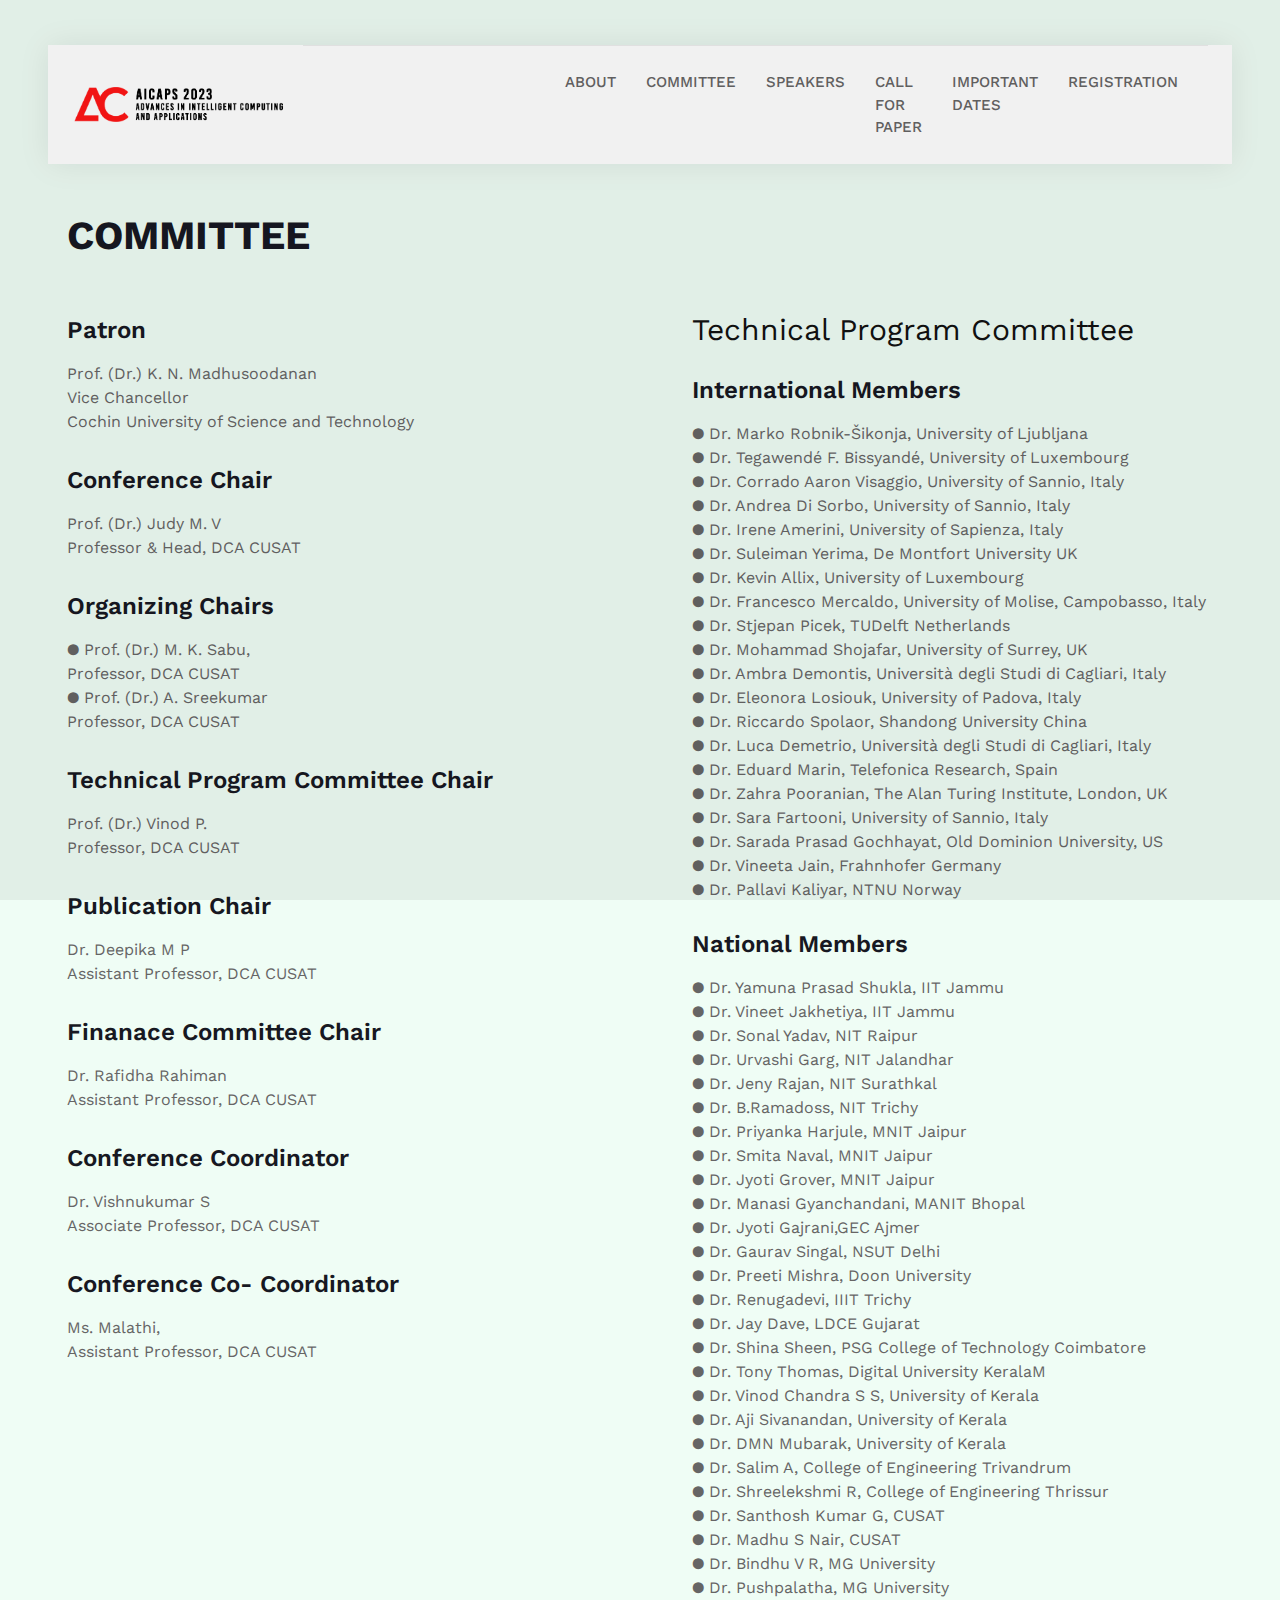
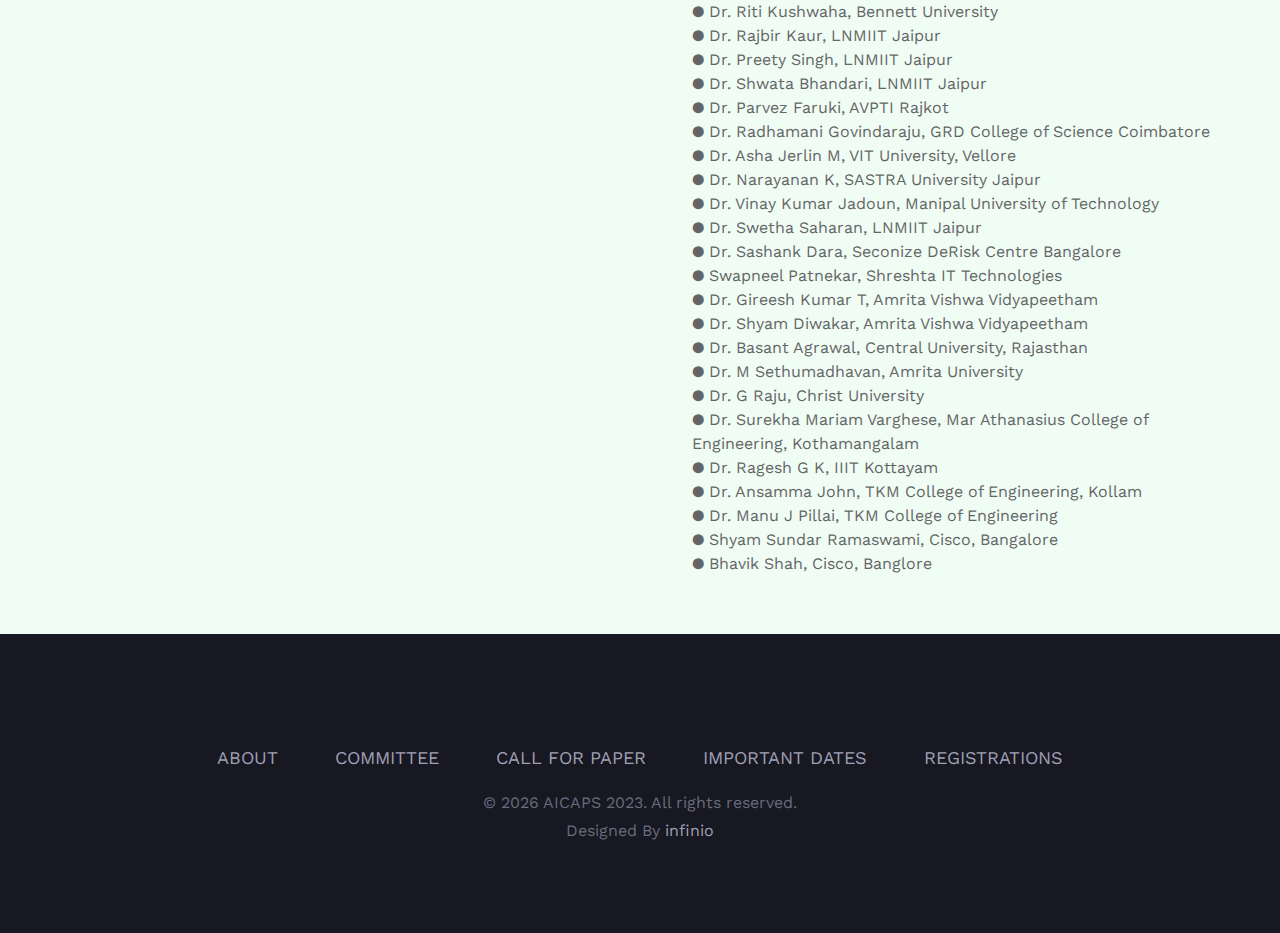
<file: committee.html>
<!DOCTYPE html>
<html lang="zxx">
  <head>
    <meta charset="UTF-8" />
    <meta name="description" content="Manup Template" />
    <meta name="keywords" content="Manup, unica, creative, html" />
    <meta name="viewport" content="width=device-width, initial-scale=1.0" />
    <meta http-equiv="X-UA-Compatible" content="ie=edge" />
    <title>Committee | AICAPS 2023</title>

    <!-- Google Font -->
    <link
      href="https://fonts.googleapis.com/css?family=Work+Sans:400,500,600,700,800,900&display=swap"
      rel="stylesheet"
    />
    <link
      href="https://fonts.googleapis.com/css?family=Poppins:400,500,600,700&display=swap"
      rel="stylesheet"
    />

    <!-- Css Styles -->
    <link rel="stylesheet" href="css/bootstrap.min.css" type="text/css" />
    <link rel="stylesheet" href="css/font-awesome.min.css" type="text/css" />
    <link rel="stylesheet" href="css/elegant-icons.css" type="text/css" />
    <link rel="stylesheet" href="css/owl.carousel.min.css" type="text/css" />
    <link rel="stylesheet" href="css/magnific-popup.css" type="text/css" />
    <link rel="stylesheet" href="css/slicknav.min.css" type="text/css" />
    <link rel="stylesheet" href="css/style.css" type="text/css" />
    <!-- <link rel="stylesheet" href="css/tablestyle.css" type="text/css"> -->
  </head>

  <body>
    <div class="container-xxl p-0">
      <!-- Page Preloder -->
      <div id="preloder">
        <div class="loader"></div>
      </div>
      <!-- <div class="top-container">
          <img src="img/header.png" alt="" />
        </div> -->

      <div class="container-fluid nav-bar bg-transparent">
        <nav class="navbar navbar-expand-lg bg-white navbar-light py-0 px-4">
          <a
            href="index.html"
            class="navbar-brand d-flex align-items-center text-center"
          >
            <!-- <div class="icon p-2 me-2">
                <img
                  class="img-fluid"
                  src="img/icon-deal.png"
                  alt="Icon"
                  style="width: 30px; height: 30px"
                />
              </div> -->
            <img
              src="img/logo_cap.png"
              class="m-0 text-primary"
              style="width: 250px"
            />
          </a>
          <button
            type="button"
            class="navbar-toggler"
            data-bs-toggle="collapse"
            data-bs-target="#navbarCollapse"
          >
            <span class="navbar-toggler-icon"></span>
          </button>
          <div class="collapse navbar-collapse" id="navbarCollapse">
            <div class="navbar-nav ms-auto">
              <a href="index.html#about" class="nav-item nav-link active"
                >About</a
              >
              <a href="committee.html" class="nav-item nav-link">Committee</a>
              <a href="#" class="nav-item nav-link">Speakers</a>
              <a href="call-for-paper.html" class="nav-item nav-link"
                >Call For Paper</a
              >
              <a href="index.html#imp_dates" class="nav-item nav-link"
                >Important Dates</a
              >
              <a href="index.html#registration" class="nav-item nav-link"
                >Registration</a
              >
            </div>
          </div>
        </nav>
      </div>
      <!-- Navbar End -->

      <!-- Header Start -->
      <!-- <div class="container-fluid header bg-white p-0">
          <div class="row g-0 align-items-center flex-column-reverse flex-md-row">
            <div class="col-md-12 animated fadeIn">
              <div class="owl-carousel header-carousel">
                <div class="owl-carousel-item">
                  <img class="img-fluid" src="img/carousel-1.jpg" alt="" />
                </div>
                <div class="owl-carousel-item">
                  <img class="img-fluid" src="img/carousel-2.jpg" alt="" />
                </div>
              </div>
            </div>
          </div>
        </div> -->
      <!-- Header End -->

      <!-- About Section Begin -->

      <section class="story-section pt-5">
        <div class="container">
          <div class="row">
            <div class="col-lg-12">
              <div class="section-title">
                <h2>COMMITTEE</h2>
              </div>
            </div>
          </div>
          <div class="row">
            <div class="col-lg-6">
              <div class="story-left">
                <div class="story-item">
                  <!-- <h2>TRACK 1</h2> -->
                  <div class="si-text">
                    <h4>Patron</h4>
                    <ul>
                      <li>
                        Prof. (Dr.) K. N. Madhusoodanan <br />
                        Vice Chancellor <br />
                        Cochin University of Science and Technology
                      </li>
                    </ul>
                  </div>
                </div>
                <div class="story-item">
                  <!-- <h2>TRACK 1</h2> -->
                  <div class="si-text">
                    <h4>Conference Chair</h4>
                    <ul>
                      <li>
                        Prof. (Dr.) Judy M. V <br />
                        Professor & Head, DCA CUSAT
                      </li>
                    </ul>
                  </div>
                </div>
                <div class="story-item">
                  <!-- <h2>TRACK 1</h2> -->
                  <div class="si-text">
                    <h4>Organizing Chairs</h4>
                    <ul>
                      <li>
                        ● Prof. (Dr.) M. K. Sabu, <br />
                        Professor, DCA CUSAT
                      </li>
                      <li>
                        ● Prof. (Dr.) A. Sreekumar <br />
                        Professor, DCA CUSAT
                      </li>
                    </ul>
                  </div>
                </div>

                <div class="story-item">
                  <!-- <h2>TRACK 1</h2> -->
                  <div class="si-text">
                    <h4>Technical Program Committee Chair</h4>
                    <ul>
                      <li>
                        Prof. (Dr.) Vinod P. <br />
                        Professor, DCA CUSAT
                      </li>
                    </ul>
                  </div>
                </div>
                <div class="story-item">
                  <!-- <h2>TRACK 1</h2> -->
                  <div class="si-text">
                    <h4>Publication Chair</h4>
                    <ul>
                      <li>
                        Dr. Deepika M P <br />
                        Assistant Professor, DCA CUSAT
                      </li>
                    </ul>
                  </div>
                </div>
                <div class="story-item">
                  <!-- <h2>TRACK 1</h2> -->
                  <div class="si-text">
                    <h4>Finanace Committee Chair</h4>
                    <ul>
                      <li>
                        Dr. Rafidha Rahiman <br />
                        Assistant Professor, DCA CUSAT
                      </li>
                    </ul>
                  </div>
                </div>
                <div class="story-item">
                  <!-- <h2>TRACK 1</h2> -->
                  <div class="si-text">
                    <h4>Conference Coordinator</h4>
                    <ul>
                      <li>
                        Dr. Vishnukumar S <br />
                        Associate Professor, DCA CUSAT
                      </li>
                    </ul>
                  </div>
                </div>
                <div class="story-item">
                  <!-- <h2>TRACK 1</h2> -->
                  <div class="si-text">
                    <h4>Conference Co- Coordinator</h4>
                    <ul>
                      <li>
                        Ms. Malathi, <br />
                        Assistant Professor, DCA CUSAT
                      </li>
                      <!-- <li>● Dr. Deepika M. P, <br>
                                        Assistant Professor, DCA CUSAT
                                    </li> -->
                    </ul>
                  </div>
                </div>
              </div>
            </div>
            <div class="col-lg-6">
              <div class="story-right">
                <div class="story-item">
                  <h3>Technical Program Committee</h3>
                  <div class="si-text">
                    <br />
                    <h4>International Members</h4>
                    <ul>
                      <li>
                        ● Dr. Marko Robnik-Šikonja, University of Ljubljana
                      </li>
                      <li>
                        ● Dr. Tegawendé F. Bissyandé, University of Luxembourg
                      </li>
                      <li>
                        ● Dr. Corrado Aaron Visaggio, University of Sannio,
                        Italy
                      </li>
                      <li>
                        ● Dr. Andrea Di Sorbo, University of Sannio, Italy
                      </li>
                      <li>
                        ● Dr. Irene Amerini, University of Sapienza, Italy
                      </li>
                      <li>● Dr. Suleiman Yerima, De Montfort University UK</li>
                      <li>● Dr. Kevin Allix, University of Luxembourg</li>
                      <li>
                        ● Dr. Francesco Mercaldo, University of Molise,
                        Campobasso, Italy
                      </li>
                      <li>● Dr. Stjepan Picek, TUDelft Netherlands</li>
                      <li>● Dr. Mohammad Shojafar, University of Surrey, UK</li>
                      <li>
                        ● Dr. Ambra Demontis, Università degli Studi di
                        Cagliari, Italy
                      </li>
                      <li>
                        ● Dr. Eleonora Losiouk, University of Padova, Italy
                      </li>
                      <li>● Dr. Riccardo Spolaor, Shandong University China</li>
                      <li>
                        ● Dr. Luca Demetrio, Università degli Studi di Cagliari,
                        Italy
                      </li>
                      <li>● Dr. Eduard Marin, Telefonica Research, Spain</li>
                      <li>
                        ● Dr. Zahra Pooranian, The Alan Turing Institute,
                        London, UK
                      </li>
                      <li>● Dr. Sara Fartooni, University of Sannio, Italy</li>
                      <li>
                        ● Dr. Sarada Prasad Gochhayat, Old Dominion University,
                        US
                      </li>
                      <li>● Dr. Vineeta Jain, Frahnhofer Germany</li>
                      <li>● Dr. Pallavi Kaliyar, NTNU Norway</li>
                    </ul>
                    <br />
                    <h4>National Members</h4>
                    <ul>
                      <li>● Dr. Yamuna Prasad Shukla, IIT Jammu</li>
                      <li>● Dr. Vineet Jakhetiya, IIT Jammu</li>
                      <li>● Dr. Sonal Yadav, NIT Raipur</li>
                      <li>● Dr. Urvashi Garg, NIT Jalandhar</li>
                      <li>● Dr. Jeny Rajan, NIT Surathkal</li>
                      <li>● Dr. B.Ramadoss, NIT Trichy</li>
                      <li>● Dr. Priyanka Harjule, MNIT Jaipur</li>
                      <li>● Dr. Smita Naval, MNIT Jaipur</li>
                      <li>● Dr. Jyoti Grover, MNIT Jaipur</li>
                      <li>● Dr. Manasi Gyanchandani, MANIT Bhopal</li>
                      <li>● Dr. Jyoti Gajrani,GEC Ajmer</li>
                      <li>● Dr. Gaurav Singal, NSUT Delhi</li>
                      <li>● Dr. Preeti Mishra, Doon University</li>
                      <li>● Dr. Renugadevi, IIIT Trichy</li>
                      <li>● Dr. Jay Dave, LDCE Gujarat</li>
                      <li>
                        ● Dr. Shina Sheen, PSG College of Technology Coimbatore
                      </li>
                      <li>● Dr. Tony Thomas, Digital University KeralaM</li>
                      <li>● Dr. Vinod Chandra S S, University of Kerala</li>
                      <li>● Dr. Aji Sivanandan, University of Kerala</li>
                      <li>● Dr. DMN Mubarak, University of Kerala</li>
                      <li>● Dr. Salim A, College of Engineering Trivandrum</li>
                      <li>
                        ● Dr. Shreelekshmi R, College of Engineering Thrissur
                      </li>
                      <li>● Dr. Santhosh Kumar G, CUSAT</li>
                      <li>● Dr. Madhu S Nair, CUSAT</li>
                      <li>● Dr. Bindhu V R, MG University</li>
                      <li>● Dr. Pushpalatha, MG University</li>
                      <li>● Dr. Riti Kushwaha, Bennett University</li>
                      <li>● Dr. Rajbir Kaur, LNMIIT Jaipur</li>
                      <li>● Dr. Preety Singh, LNMIIT Jaipur</li>
                      <li>● Dr. Shwata Bhandari, LNMIIT Jaipur</li>
                      <li>● Dr. Parvez Faruki, AVPTI Rajkot</li>
                      <li>
                        ● Dr. Radhamani Govindaraju, GRD College of Science
                        Coimbatore
                      </li>
                      <li>● Dr. Asha Jerlin M, VIT University, Vellore</li>
                      <li>● Dr. Narayanan K, SASTRA University Jaipur</li>
                      <li>
                        ● Dr. Vinay Kumar Jadoun, Manipal University of
                        Technology
                      </li>
                      <li>● Dr. Swetha Saharan, LNMIIT Jaipur</li>
                      <li>
                        ● Dr. Sashank Dara, Seconize DeRisk Centre Bangalore
                      </li>
                      <li>● Swapneel Patnekar, Shreshta IT Technologies</li>
                      <li>● Dr. Gireesh Kumar T, Amrita Vishwa Vidyapeetham</li>
                      <li>● Dr. Shyam Diwakar, Amrita Vishwa Vidyapeetham</li>
                      <li>
                        ● Dr. Basant Agrawal, Central University, Rajasthan
                      </li>
                      <li>● Dr. M Sethumadhavan, Amrita University</li>
                      <li>● Dr. G Raju, Christ University</li>
                      <li>
                        ● Dr. Surekha Mariam Varghese, Mar Athanasius College of
                        Engineering, Kothamangalam
                      </li>
                      <li>● Dr. Ragesh G K, IIIT Kottayam</li>
                      <li>
                        ● Dr. Ansamma John, TKM College of Engineering, Kollam
                      </li>
                      <li>● Dr. Manu J Pillai, TKM College of Engineering</li>
                      <li>● Shyam Sundar Ramaswami, Cisco, Bangalore</li>
                      <li>● Bhavik Shah, Cisco, Banglore</li>
                    </ul>
                  </div>
                </div>
              </div>
            </div>
          </div>
        </div>
      </section>
      <!-- Story Section End -->
      <!-- IMPORTANT DATES START -->
      <!-- IMPORTANT DATES END -->
      <footer class="footer-section">
        <div class="container">
          <!-- <div class="partner-logo owl-carousel">
                <a href="#" class="pl-table">
                    <div class="pl-tablecell">
                        <img src="img/partner-logo/logo-1.png" alt="">
                    </div>
                </a>
                <a href="#" class="pl-table">
                    <div class="pl-tablecell">
                        <img src="img/partner-logo/logo-2.png" alt="">
                    </div>
                </a>
                <a href="#" class="pl-table">
                    <div class="pl-tablecell">
                        <img src="img/partner-logo/logo-3.png" alt="">
                    </div>
                </a>
                <a href="#" class="pl-table">
                    <div class="pl-tablecell">
                        <img src="img/partner-logo/logo-4.png" alt="">
                    </div>
                </a>
                <a href="#" class="pl-table">
                    <div class="pl-tablecell">
                        <img src="img/partner-logo/logo-5.png" alt="">
                    </div>
                </a>
                <a href="#" class="pl-table">
                    <div class="pl-tablecell">
                        <img src="img/partner-logo/logo-6.png" alt="">
                    </div>
                </a>
            </div> -->
          <div class="row">
            <div class="col-lg-12">
              <div class="footer-text">
                <!-- <div class="ft-logo">
                            <a href="#" class="footer-logo"><img src="img/logo.png"width="200" alt=""></a>
                        </div> -->
                <ul>
                  <li>
                    <a href="index.html#about">ABOUT</a>
                  </li>
                  <li>
                    <a href="committee.html">COMMITTEE</a>
                  </li>
                  <li>
                    <a href="call-for-paper.html">CALL FOR PAPER</a>
                  </li>

                  <li>
                    <a href="index.html#imp_dates">IMPORTANT DATES</a>
                  </li>
                  <!-- <li><a href="./blog.html">Blog</a></li> -->
                  <li>
                    <a href="index.html#registration">REGISTRATIONS</a>
                  </li>
                </ul>
                <div class="copyright-text">
                  <p>
                    <!-- Link back to Colorlib can't be removed. Template is licensed under CC BY 3.0. -->
                    &copy;
                    <script>
                      document.write(new Date().getFullYear());
                    </script>
                    AICAPS 2023. All rights reserved.
                    <br />Designed By
                    <a href="http://infinio.co.in/" target="_blank">infinio</a>
                    <!-- Link back to Colorlib can't be removed. Template is licensed under CC BY 3.0. -->
                  </p>
                </div>
                <!-- <div class="ft-social">
                            <a href="#">
                                <i class="fa fa-facebook"></i>
                            </a>
                            <a href="#">
                                <i class="fa fa-twitter"></i>
                            </a>
                            <a href="#">
                                <i class="fa fa-linkedin"></i>
                            </a>
                            <a href="#">
                                <i class="fa fa-instagram"></i>
                            </a>
                            <a href="#">
                                <i class="fa fa-youtube-play"></i>
                            </a>
                        </div> -->
              </div>
            </div>
          </div>
        </div>
      </footer>
    </div>
    <!-- Footer Section End -->
    <!-- Google tag (gtag.js) -->
    <script
      async
      src="https://www.googletagmanager.com/gtag/js?id=G-ZZ4D32S7RC"
    ></script>
    <script>
      window.dataLayer = window.dataLayer || [];
      function gtag() {
        dataLayer.push(arguments);
      }
      gtag("js", new Date());

      gtag("config", "G-ZZ4D32S7RC");
    </script>
    <!-- Js Plugins -->
    <script src="js/jquery-3.3.1.min.js"></script>
    <script src="https://cdn.jsdelivr.net/npm/bootstrap@5.0.0/dist/js/bootstrap.bundle.min.js"></script>
    <script src="js/bootstrap.min.js"></script>
    <script src="js/jquery.magnific-popup.min.js"></script>
    <script src="js/jquery.countdown.min.js"></script>
    <script src="js/jquery.slicknav.js"></script>
    <script src="js/owl.carousel.min.js"></script>
    <script src="js/main.js"></script>
    <script src="http://ajax.googleapis.com/ajax/libs/jquery/1.11.0/jquery.min.js"></script>

    <script src="lib/wow/wow.min.js"></script>
    <script src="lib/owlcarousel/owl.carousel.min.js"></script>

    <!-- Template Javascript -->
    <script src="js/mainO.js"></script>
    <script src="https://code.jquery.com/jquery-3.4.1.min.js"></script>
  </body>
</html>
</file>
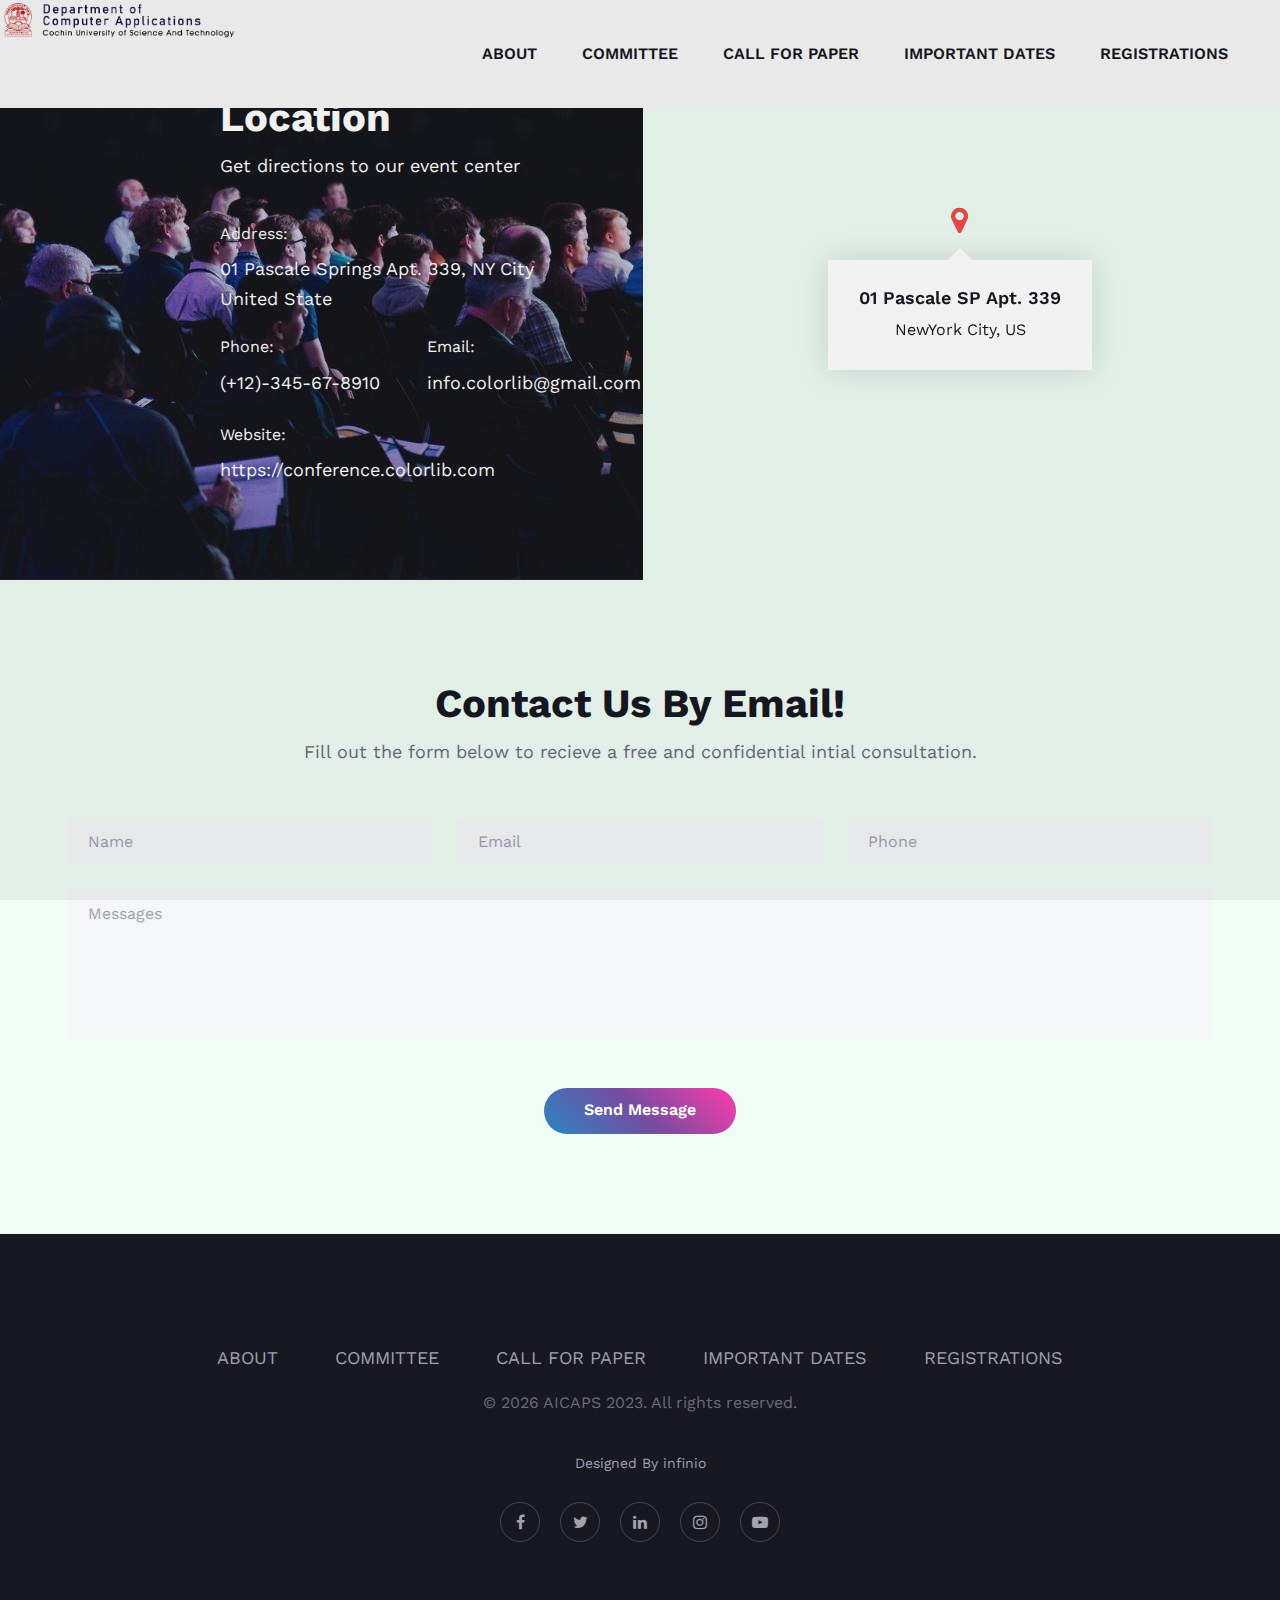
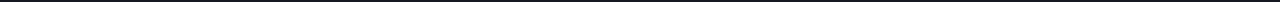
<file: contact.html>
<!DOCTYPE html>
<html lang="zxx">

<head>
    <meta charset="UTF-8" />
    <meta name="description" content="Manup Template" />
    <meta name="keywords" content="Manup, unica, creative, html" />
    <meta name="viewport" content="width=device-width, initial-scale=1.0" />
    <meta http-equiv="X-UA-Compatible" content="ie=edge" />
    <title>Manup | Template</title>

    <!-- Google Font -->
    <link href="https://fonts.googleapis.com/css?family=Work+Sans:400,500,600,700,800,900&display=swap" rel="stylesheet" />
    <link href="https://fonts.googleapis.com/css?family=Poppins:400,500,600,700&display=swap" rel="stylesheet" />

    <!-- Css Styles -->
    <link rel="stylesheet" href="css/bootstrap.min.css" type="text/css" />
    <link rel="stylesheet" href="css/font-awesome.min.css" type="text/css" />
    <link rel="stylesheet" href="css/elegant-icons.css" type="text/css" />
    <link rel="stylesheet" href="css/owl.carousel.min.css" type="text/css" />
    <link rel="stylesheet" href="css/magnific-popup.css" type="text/css" />
    <link rel="stylesheet" href="css/slicknav.min.css" type="text/css" />
    <link rel="stylesheet" href="css/style.css" type="text/css" />
</head>

<body>
    <!-- Page Preloder -->
    <div id="preloder">
        <div class="loader"></div>
    </div>

    <!-- Header Section Begin -->
    <header class="header-section">
        <div class="logo">
            <a href="./index.html">
                <img src="img/logo.png" width="300" alt="" />
            </a>
        </div>
        <div class="container">
            <div class="nav-menu">
                <nav class="mainmenu mobile-menu">
                    <ul>
                        <!-- <li class="active"><a href="./index.html">Home</a></li> -->
                        <li><a href="index.html#about">about</a></li>
                        <li><a href="committee.html">COMMITTEE</a></li>
                        <li><a href="call-for-paper.html">CALL FOR PAPER</a></li>
                        <li><a href="index.html#imp_dates">IMPORTANT DATES</a></li>
                        <!-- <li><a href="./blog.html">Blog</a></li> -->
                        <li><a href="index.html#registration">REGISTRATIONS</a></li>
                    </ul>
                </nav>
                <!-- <a href="#" class="primary-btn top-btn"><i class="fa fa-ticket"></i> Register</a> -->
            </div>
            <div id="mobile-menu-wrap"></div>
        </div>
    </header>
    <!-- Header End -->

    <!-- Contact Top Content Section Begin -->
    <section class="contact-content-section">
        <div class="container-fluid">
            <div class="row">
                <div class="col-lg-6">
                    <div class="cc-text set-bg" data-setbg="img/contact-content-bg.jpg">
                        <div class="row">
                            <div class="col-lg-8 offset-lg-4">
                                <div class="section-title">
                                    <h2>Location</h2>
                                    <p>Get directions to our event center</p>
                                </div>
                                <div class="cs-text">
                                    <div class="ct-address">
                                        <span>Address:</span>
                                        <p>
                                            01 Pascale Springs Apt. 339, NY City <br />United State
                                        </p>
                                    </div>
                                    <ul>
                                        <li><span>Phone:</span> (+12)-345-67-8910</li>
                                        <li><span>Email:</span> info.colorlib@gmail.com</li>
                                    </ul>
                                    <div class="ct-links">
                                        <span>Website:</span>
                                        <p>https://conference.colorlib.com</p>
                                    </div>
                                </div>
                            </div>
                        </div>
                    </div>
                </div>
                <div class="col-lg-6">
                    <div class="cc-map">
                        <iframe src="https://www.google.com/maps/embed?pb=!1m18!1m12!1m3!1d105718.20476932525!2d-118.28504975143346!3d34.10298127166687!2m3!1f0!2f0!3f0!3m2!1i1024!2i768!4f13.1!3m3!1m2!1s0x80c2c6badc8521ad%3A0x7ad323479ca23922!2sNortheast%20Los%20Angeles%2C%20Los%20Angeles%2C%20CA%2C%20USA!5e0!3m2!1sen!2sbd!4v1579884986183!5m2!1sen!2sbd"
                            height="580" style="border: 0" allowfullscreen=""></iframe>
                        <div class="map-hover">
                            <i class="fa fa-map-marker"></i>
                            <div class="map-hover-inner">
                                <h5>01 Pascale SP Apt. 339</h5>
                                <p>NewYork City, US</p>
                            </div>
                        </div>
                    </div>
                </div>
            </div>
        </div>
    </section>
    <!-- Contact Top Content Section End -->

    <!-- Contact Form Section Begin -->
    <section class="contact-from-section spad">
        <div class="container">
            <div class="row">
                <div class="col-lg-12">
                    <div class="section-title">
                        <h2>Contact Us By Email!</h2>
                        <p>
                            Fill out the form below to recieve a free and confidential intial consultation.
                        </p>
                    </div>
                </div>
            </div>
            <div class="row">
                <div class="col-lg-12">
                    <form action="#" class="comment-form contact-form">
                        <div class="row">
                            <div class="col-lg-4">
                                <input type="text" placeholder="Name" />
                            </div>
                            <div class="col-lg-4">
                                <input type="text" placeholder="Email" />
                            </div>
                            <div class="col-lg-4">
                                <input type="text" placeholder="Phone" />
                            </div>
                            <div class="col-lg-12 text-center">
                                <textarea placeholder="Messages"></textarea>
                                <button type="submit" class="site-btn">Send Message</button>
                            </div>
                        </div>
                    </form>
                </div>
            </div>
        </div>
    </section>
    <!-- Contact Form Section End -->

    <!-- Footer Section Begin -->
    <footer class="footer-section">
        <div class="container">
            <!-- <div class="partner-logo owl-carousel">
                <a href="#" class="pl-table">
                    <div class="pl-tablecell">
                        <img src="img/partner-logo/logo-1.png" alt="">
                    </div>
                </a>
                <a href="#" class="pl-table">
                    <div class="pl-tablecell">
                        <img src="img/partner-logo/logo-2.png" alt="">
                    </div>
                </a>
                <a href="#" class="pl-table">
                    <div class="pl-tablecell">
                        <img src="img/partner-logo/logo-3.png" alt="">
                    </div>
                </a>
                <a href="#" class="pl-table">
                    <div class="pl-tablecell">
                        <img src="img/partner-logo/logo-4.png" alt="">
                    </div>
                </a>
                <a href="#" class="pl-table">
                    <div class="pl-tablecell">
                        <img src="img/partner-logo/logo-5.png" alt="">
                    </div>
                </a>
                <a href="#" class="pl-table">
                    <div class="pl-tablecell">
                        <img src="img/partner-logo/logo-6.png" alt="">
                    </div>
                </a>
            </div> -->
            <div class="row">
                <div class="col-lg-12">
                    <div class="footer-text">
                        <!-- <div class="ft-logo">
                            <a href="#" class="footer-logo"><img src="img/logo.png"width="200" alt=""></a>
                        </div> -->
                        <ul>
                            <li><a href="index.html#about">ABOUT</a></li>
                            <li><a href="committee.html">COMMITTEE</a></li>
                            <li><a href="call-for-paper.html">CALL FOR PAPER</a></li>
                            <li><a href="index.html#imp_dates">IMPORTANT DATES</a></li>
                            <!-- <li><a href="./blog.html">Blog</a></li> -->
                            <li><a href="index.html#registration">REGISTRATIONS</a></li>
                        </ul>
                        <div class="copyright-text">
                            <p>
                                <!-- Link back to Colorlib can't be removed. Template is licensed under CC BY 3.0. -->
                                &copy;
                                <script>
                                    document.write(new Date().getFullYear());
                                </script>
                                AICAPS 2023. All rights reserved.</p>
                            </br>Designed By
                            <a href="http://infinio.co.in/" target="_blank">infinio</a>
                            <!-- Link back to Colorlib can't be removed. Template is licensed under CC BY 3.0. -->
                            </p>
                        </div>
                        <div class="ft-social">
                            <a href="#"><i class="fa fa-facebook"></i></a>
                            <a href="#"><i class="fa fa-twitter"></i></a>
                            <a href="#"><i class="fa fa-linkedin"></i></a>
                            <a href="#"><i class="fa fa-instagram"></i></a>
                            <a href="#"><i class="fa fa-youtube-play"></i></a>
                        </div>
                    </div>
                </div>
            </div>
        </div>
    </footer>
        <!-- Footer Section End -->
<!-- Google tag (gtag.js) -->
<script async src="https://www.googletagmanager.com/gtag/js?id=G-ZZ4D32S7RC"></script>
<script>
  window.dataLayer = window.dataLayer || [];
  function gtag(){dataLayer.push(arguments);}
  gtag('js', new Date());

  gtag('config', 'G-ZZ4D32S7RC');
</script>
    <!-- Js Plugins -->
<script src="js/jquery-3.3.1.min.js"></script>
    <script src="https://cdn.jsdelivr.net/npm/bootstrap@5.0.0/dist/js/bootstrap.bundle.min.js"></script>    <script src="js/bootstrap.min.js"></script>
    <script src="js/jquery.magnific-popup.min.js"></script>
    <script src="js/jquery.countdown.min.js"></script>
    <script src="js/jquery.slicknav.js"></script>
    <script src="js/owl.carousel.min.js"></script>
    <script src="js/main.js"></script>
</body>

</html>
</file>
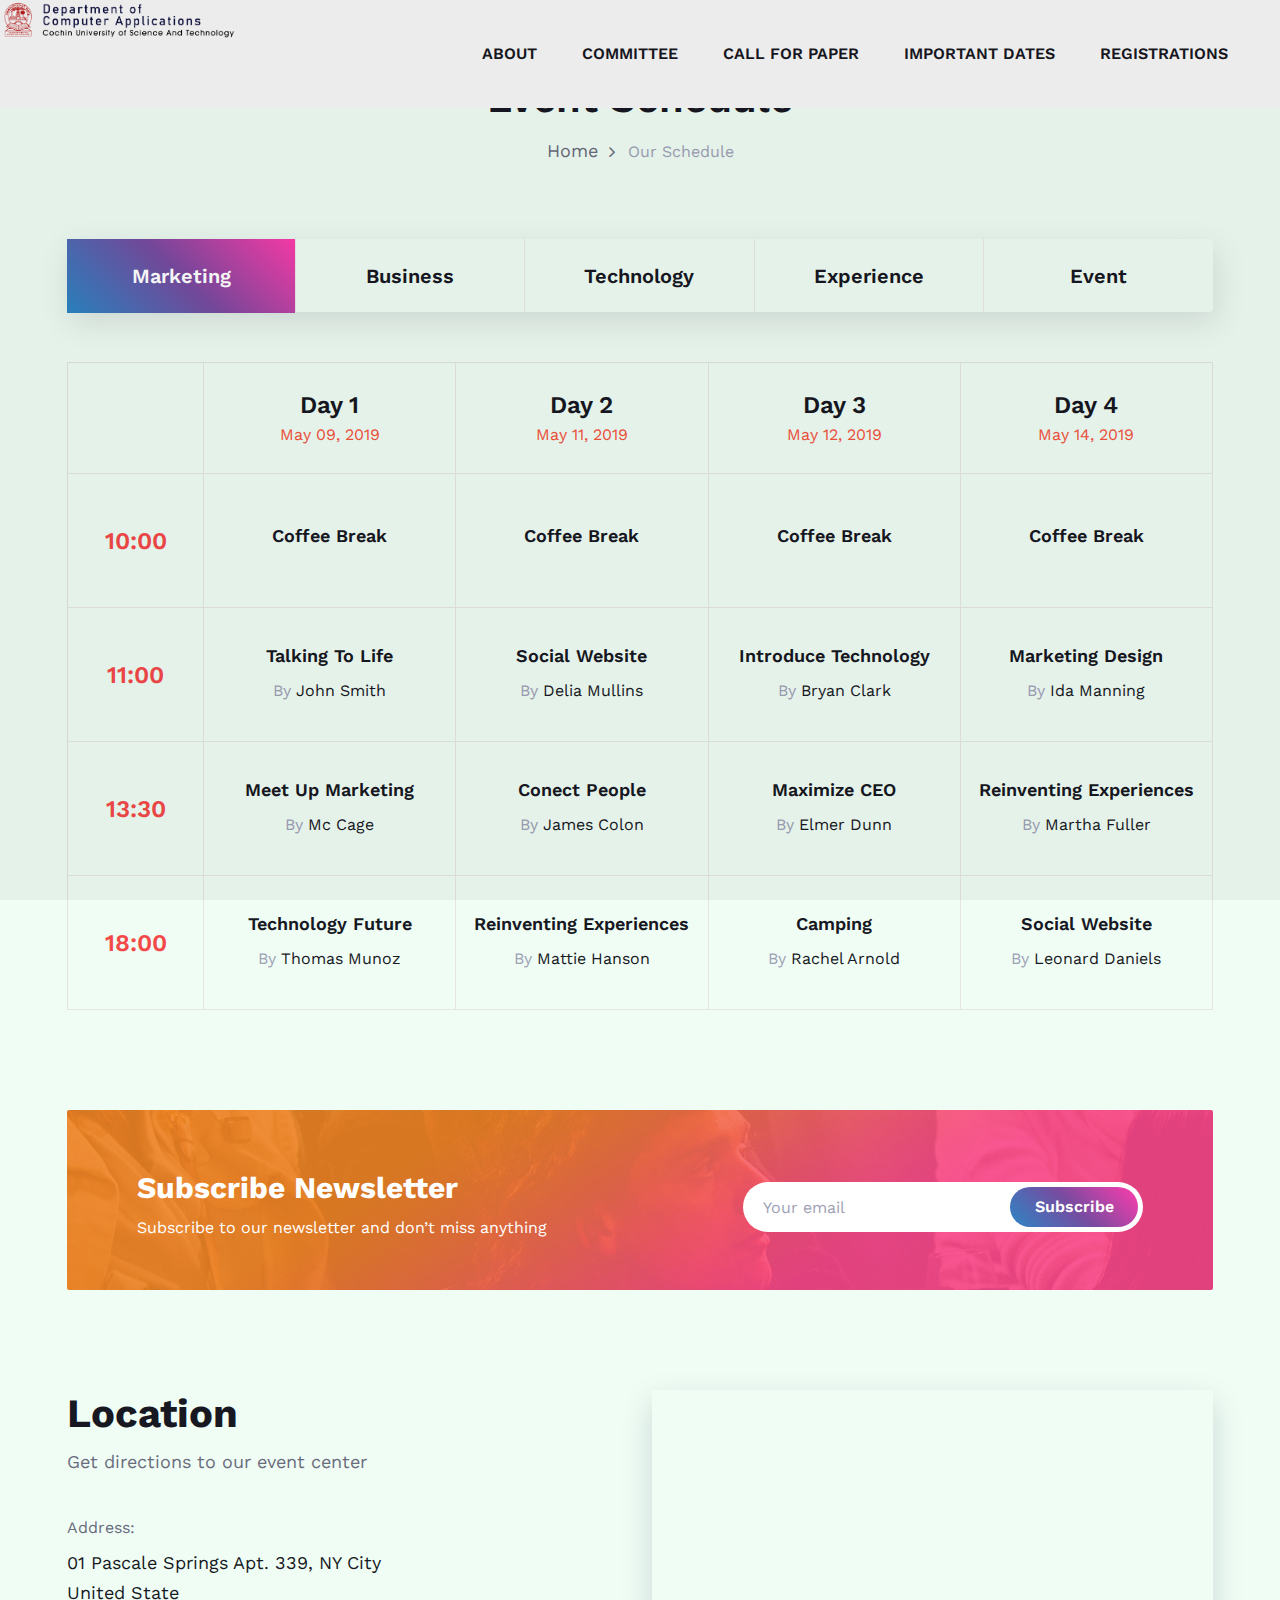
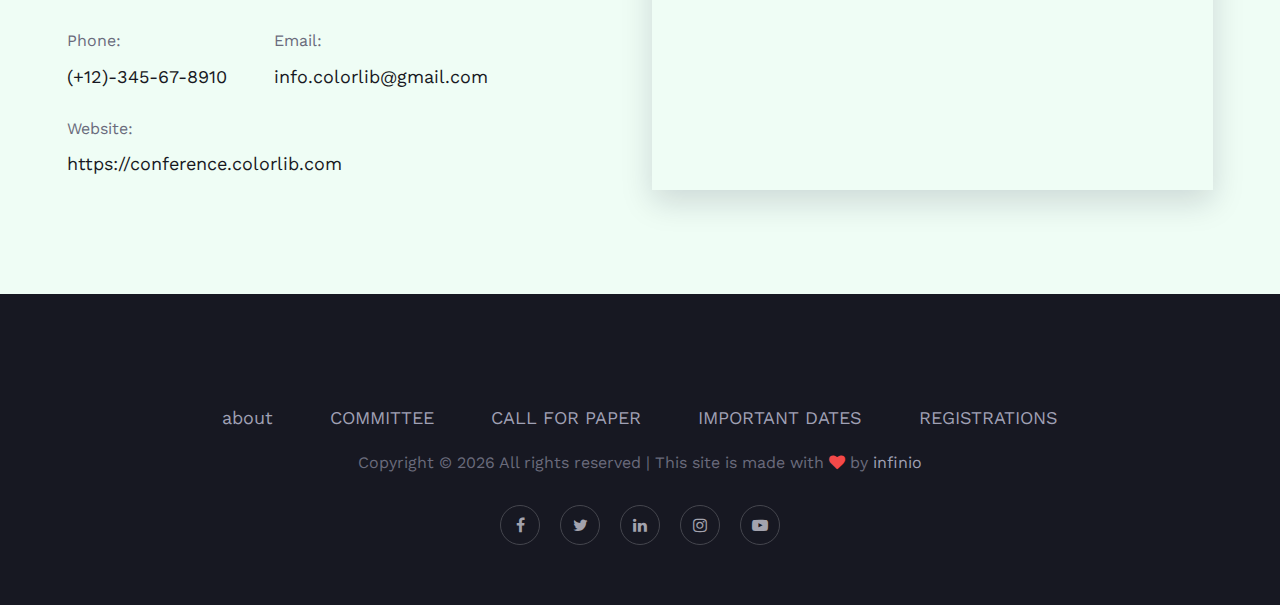
<file: schedule.html>
<!DOCTYPE html>
<html lang="zxx">
  <head>
    <meta charset="UTF-8" />
    <meta name="description" content="Manup Template" />
    <meta name="keywords" content="Manup, unica, creative, html" />
    <meta name="viewport" content="width=device-width, initial-scale=1.0" />
    <meta http-equiv="X-UA-Compatible" content="ie=edge" />
    <title>Manup | Template</title>

    <!-- Google Font -->
    <link
      href="https://fonts.googleapis.com/css?family=Work+Sans:400,500,600,700,800,900&display=swap"
      rel="stylesheet"
    />
    <link
      href="https://fonts.googleapis.com/css?family=Poppins:400,500,600,700&display=swap"
      rel="stylesheet"
    />

    <!-- Css Styles -->
    <link rel="stylesheet" href="css/bootstrap.min.css" type="text/css" />
    <link rel="stylesheet" href="css/font-awesome.min.css" type="text/css" />
    <link rel="stylesheet" href="css/elegant-icons.css" type="text/css" />
    <link rel="stylesheet" href="css/owl.carousel.min.css" type="text/css" />
    <link rel="stylesheet" href="css/magnific-popup.css" type="text/css" />
    <link rel="stylesheet" href="css/slicknav.min.css" type="text/css" />
    <link rel="stylesheet" href="css/style.css" type="text/css" />
  </head>

  <body>
    <!-- Page Preloder -->
    <div id="preloder">
      <div class="loader"></div>
    </div>

    <!-- Header Section Begin -->
    <header class="header-section">
      <div class="logo">
        <a href="./index.html">
          <img src="img/logo.png" width="300" alt="" />
        </a>
      </div>
      <div class="container">
        <div class="nav-menu">
          <nav class="mainmenu mobile-menu">
            <ul>
              <!-- <li class="active"><a href="./index.html">Home</a></li> -->
              <li><a href="index.html#about">about</a></li>
              <li><a href="committee.html">COMMITTEE</a></li>
              <li><a href="call-for-paper.html">CALL FOR PAPER</a></li>
              <li><a href="index.html#imp_dates">IMPORTANT DATES</a></li>
              <!-- <li><a href="./blog.html">Blog</a></li> -->
              <li><a href="index.html#registration">REGISTRATIONS</a></li>
            </ul>
          </nav>
          <!-- <a href="#" class="primary-btn top-btn"><i class="fa fa-ticket"></i> Register</a> -->
        </div>
        <div id="mobile-menu-wrap"></div>
      </div>
    </header>
    <!-- Header End -->

    <!-- Breadcrumb Section Begin -->
    <section class="breadcrumb-section">
      <div class="container">
        <div class="row">
          <div class="col-lg-12">
            <div class="breadcrumb-text">
              <h2>Event Schedule</h2>
              <div class="bt-option">
                <a href="#">Home</a>
                <span>Our Schedule</span>
              </div>
            </div>
          </div>
        </div>
      </div>
    </section>
    <!-- Breadcrumb Section End -->

    <!-- Schedule Table Section Begin -->
    <section class="schedule-table-section spad">
      <div class="container">
        <div class="row">
          <div class="col-lg-12">
            <div class="schedule-table-tab">
              <ul class="nav nav-tabs" role="tablist">
                <li class="nav-item">
                  <a
                    class="nav-link active"
                    data-toggle="tab"
                    href="#tabs-1"
                    role="tab"
                    >Marketing</a
                  >
                </li>
                <li class="nav-item">
                  <a
                    class="nav-link"
                    data-toggle="tab"
                    href="#tabs-2"
                    role="tab"
                    >Business</a
                  >
                </li>
                <li class="nav-item">
                  <a
                    class="nav-link"
                    data-toggle="tab"
                    href="#tabs-3"
                    role="tab"
                    >Technology</a
                  >
                </li>
                <li class="nav-item">
                  <a
                    class="nav-link"
                    data-toggle="tab"
                    href="#tabs-4"
                    role="tab"
                    >Experience</a
                  >
                </li>
                <li class="nav-item">
                  <a
                    class="nav-link"
                    data-toggle="tab"
                    href="#tabs-5"
                    role="tab"
                    >Event</a
                  >
                </li>
              </ul>
              <!-- Tab panes -->
              <div class="tab-content">
                <div class="tab-pane active" id="tabs-1" role="tabpanel">
                  <div class="schedule-table-content">
                    <table>
                      <thead>
                        <tr>
                          <th></th>
                          <th>
                            <strong>Day 1</strong>
                            <span>May 09, 2019</span>
                          </th>
                          <th>
                            <strong>Day 2</strong>
                            <span>May 11, 2019</span>
                          </th>
                          <th>
                            <strong>Day 3</strong>
                            <span>May 12, 2019</span>
                          </th>
                          <th>
                            <strong>Day 4</strong>
                            <span>May 14, 2019</span>
                          </th>
                        </tr>
                      </thead>
                      <tbody>
                        <tr>
                          <td class="event-time">10:00</td>
                          <td class="break hover-bg">
                            <h5>Coffee Break</h5>
                          </td>
                          <td class="break hover-bg">
                            <h5>Coffee Break</h5>
                          </td>
                          <td class="break hover-bg">
                            <h5>Coffee Break</h5>
                          </td>
                          <td class="break hover-bg">
                            <h5>Coffee Break</h5>
                          </td>
                        </tr>
                        <tr>
                          <td class="event-time">11:00</td>
                          <td class="hover-bg">
                            <h5>Talking To Life</h5>
                            <p><span>By</span> John Smith</p>
                          </td>
                          <td class="hover-bg">
                            <h5>Social Website</h5>
                            <p><span>By</span> Delia Mullins</p>
                          </td>
                          <td class="hover-bg">
                            <h5>Introduce Technology</h5>
                            <p><span>By</span> Bryan Clark</p>
                          </td>
                          <td class="hover-bg">
                            <h5>Marketing Design</h5>
                            <p><span>By</span> Ida Manning</p>
                          </td>
                        </tr>
                        <tr>
                          <td class="event-time">13:30</td>
                          <td class="hover-bg">
                            <h5>Meet Up Marketing</h5>
                            <p><span>By</span> Mc Cage</p>
                          </td>
                          <td class="hover-bg">
                            <h5>Conect People</h5>
                            <p><span>By</span> James Colon</p>
                          </td>
                          <td class="hover-bg">
                            <h5>Maximize CEO</h5>
                            <p><span>By</span> Elmer Dunn</p>
                          </td>
                          <td class="hover-bg">
                            <h5>Reinventing Experiences</h5>
                            <p><span>By</span> Martha Fuller</p>
                          </td>
                        </tr>
                        <tr>
                          <td class="event-time">18:00</td>
                          <td class="hover-bg">
                            <h5>Technology Future</h5>
                            <p><span>By</span> Thomas Munoz</p>
                          </td>
                          <td class="hover-bg">
                            <h5>Reinventing Experiences</h5>
                            <p><span>By</span> Mattie Hanson</p>
                          </td>
                          <td class="hover-bg">
                            <h5>Camping</h5>
                            <p><span>By</span> Rachel Arnold</p>
                          </td>
                          <td class="hover-bg">
                            <h5>Social Website</h5>
                            <p><span>By</span> Leonard Daniels</p>
                          </td>
                        </tr>
                      </tbody>
                    </table>
                  </div>
                </div>
                <div class="tab-pane" id="tabs-2" role="tabpanel">
                  <div class="schedule-table-content">
                    <table>
                      <thead>
                        <tr>
                          <th></th>
                          <th>
                            <strong>Day 1</strong>
                            <span>May 09, 2019</span>
                          </th>
                          <th>
                            <strong>Day 2</strong>
                            <span>May 11, 2019</span>
                          </th>
                          <th>
                            <strong>Day 3</strong>
                            <span>May 12, 2019</span>
                          </th>
                          <th>
                            <strong>Day 4</strong>
                            <span>May 14, 2019</span>
                          </th>
                        </tr>
                      </thead>
                      <tbody>
                        <tr>
                          <td class="event-time">15:00</td>
                          <td class="break hover-bg">
                            <h5>Coffee Break</h5>
                          </td>
                          <td class="break hover-bg">
                            <h5>Coffee Break</h5>
                          </td>
                          <td class="break hover-bg">
                            <h5>Coffee Break</h5>
                          </td>
                          <td class="break hover-bg">
                            <h5>Coffee Break</h5>
                          </td>
                        </tr>
                        <tr>
                          <td class="event-time">16:00</td>
                          <td class="hover-bg">
                            <h5>Talking To Life</h5>
                            <p><span>By</span> John Smith</p>
                          </td>
                          <td class="hover-bg">
                            <h5>Social Website</h5>
                            <p><span>By</span> Delia Mullins</p>
                          </td>
                          <td class="hover-bg">
                            <h5>Introduce Technology</h5>
                            <p><span>By</span> Bryan Clark</p>
                          </td>
                          <td class="hover-bg">
                            <h5>Marketing Design</h5>
                            <p><span>By</span> Ida Manning</p>
                          </td>
                        </tr>
                        <tr>
                          <td class="event-time">17:30</td>
                          <td class="hover-bg">
                            <h5>Meet Up Marketing</h5>
                            <p><span>By</span> Mc Cage</p>
                          </td>
                          <td class="hover-bg">
                            <h5>Conect People</h5>
                            <p><span>By</span> James Colon</p>
                          </td>
                          <td class="hover-bg">
                            <h5>Maximize CEO</h5>
                            <p><span>By</span> Elmer Dunn</p>
                          </td>
                          <td class="hover-bg">
                            <h5>Reinventing Experiences</h5>
                            <p><span>By</span> Martha Fuller</p>
                          </td>
                        </tr>
                        <tr>
                          <td class="event-time">18:00</td>
                          <td class="hover-bg">
                            <h5>Technology Future</h5>
                            <p><span>By</span> Thomas Munoz</p>
                          </td>
                          <td class="hover-bg">
                            <h5>Reinventing Experiences</h5>
                            <p><span>By</span> Mattie Hanson</p>
                          </td>
                          <td class="hover-bg">
                            <h5>Camping</h5>
                            <p><span>By</span> Rachel Arnold</p>
                          </td>
                          <td class="hover-bg">
                            <h5>Social Website</h5>
                            <p><span>By</span> Leonard Daniels</p>
                          </td>
                        </tr>
                      </tbody>
                    </table>
                  </div>
                </div>
                <div class="tab-pane" id="tabs-3" role="tabpanel">
                  <div class="schedule-table-content">
                    <table>
                      <thead>
                        <tr>
                          <th></th>
                          <th>
                            <strong>Day 1</strong>
                            <span>May 09, 2019</span>
                          </th>
                          <th>
                            <strong>Day 2</strong>
                            <span>May 11, 2019</span>
                          </th>
                          <th>
                            <strong>Day 3</strong>
                            <span>May 12, 2019</span>
                          </th>
                          <th>
                            <strong>Day 4</strong>
                            <span>May 14, 2019</span>
                          </th>
                        </tr>
                      </thead>
                      <tbody>
                        <tr>
                          <td class="event-time">16:00</td>
                          <td class="break hover-bg">
                            <h5>Coffee Break</h5>
                          </td>
                          <td class="break hover-bg">
                            <h5>Coffee Break</h5>
                          </td>
                          <td class="break hover-bg">
                            <h5>Coffee Break</h5>
                          </td>
                          <td class="break hover-bg">
                            <h5>Coffee Break</h5>
                          </td>
                        </tr>
                        <tr>
                          <td class="event-time">17:00</td>
                          <td class="hover-bg">
                            <h5>Talking To Life</h5>
                            <p><span>By</span> John Smith</p>
                          </td>
                          <td class="hover-bg">
                            <h5>Social Website</h5>
                            <p><span>By</span> Delia Mullins</p>
                          </td>
                          <td class="hover-bg">
                            <h5>Introduce Technology</h5>
                            <p><span>By</span> Bryan Clark</p>
                          </td>
                          <td class="hover-bg">
                            <h5>Marketing Design</h5>
                            <p><span>By</span> Ida Manning</p>
                          </td>
                        </tr>
                        <tr>
                          <td class="event-time">18:30</td>
                          <td class="hover-bg">
                            <h5>Meet Up Marketing</h5>
                            <p><span>By</span> Mc Cage</p>
                          </td>
                          <td class="hover-bg">
                            <h5>Conect People</h5>
                            <p><span>By</span> James Colon</p>
                          </td>
                          <td class="hover-bg">
                            <h5>Maximize CEO</h5>
                            <p><span>By</span> Elmer Dunn</p>
                          </td>
                          <td class="hover-bg">
                            <h5>Reinventing Experiences</h5>
                            <p><span>By</span> Martha Fuller</p>
                          </td>
                        </tr>
                        <tr>
                          <td class="event-time">19:00</td>
                          <td class="hover-bg">
                            <h5>Technology Future</h5>
                            <p><span>By</span> Thomas Munoz</p>
                          </td>
                          <td class="hover-bg">
                            <h5>Reinventing Experiences</h5>
                            <p><span>By</span> Mattie Hanson</p>
                          </td>
                          <td class="hover-bg">
                            <h5>Camping</h5>
                            <p><span>By</span> Rachel Arnold</p>
                          </td>
                          <td class="hover-bg">
                            <h5>Social Website</h5>
                            <p><span>By</span> Leonard Daniels</p>
                          </td>
                        </tr>
                      </tbody>
                    </table>
                  </div>
                </div>
                <div class="tab-pane" id="tabs-4" role="tabpanel">
                  <div class="schedule-table-content">
                    <table>
                      <thead>
                        <tr>
                          <th></th>
                          <th>
                            <strong>Day 1</strong>
                            <span>May 09, 2019</span>
                          </th>
                          <th>
                            <strong>Day 2</strong>
                            <span>May 11, 2019</span>
                          </th>
                          <th>
                            <strong>Day 3</strong>
                            <span>May 12, 2019</span>
                          </th>
                          <th>
                            <strong>Day 4</strong>
                            <span>May 14, 2019</span>
                          </th>
                        </tr>
                      </thead>
                      <tbody>
                        <tr>
                          <td class="event-time">09:00</td>
                          <td class="break hover-bg">
                            <h5>Coffee Break</h5>
                          </td>
                          <td class="break hover-bg">
                            <h5>Coffee Break</h5>
                          </td>
                          <td class="break hover-bg">
                            <h5>Coffee Break</h5>
                          </td>
                          <td class="break hover-bg">
                            <h5>Coffee Break</h5>
                          </td>
                        </tr>
                        <tr>
                          <td class="event-time">10:00</td>
                          <td class="hover-bg">
                            <h5>Talking To Life</h5>
                            <p><span>By</span> John Smith</p>
                          </td>
                          <td class="hover-bg">
                            <h5>Social Website</h5>
                            <p><span>By</span> Delia Mullins</p>
                          </td>
                          <td class="hover-bg">
                            <h5>Introduce Technology</h5>
                            <p><span>By</span> Bryan Clark</p>
                          </td>
                          <td class="hover-bg">
                            <h5>Marketing Design</h5>
                            <p><span>By</span> Ida Manning</p>
                          </td>
                        </tr>
                        <tr>
                          <td class="event-time">13:30</td>
                          <td class="hover-bg">
                            <h5>Meet Up Marketing</h5>
                            <p><span>By</span> Mc Cage</p>
                          </td>
                          <td class="hover-bg">
                            <h5>Conect People</h5>
                            <p><span>By</span> James Colon</p>
                          </td>
                          <td class="hover-bg">
                            <h5>Maximize CEO</h5>
                            <p><span>By</span> Elmer Dunn</p>
                          </td>
                          <td class="hover-bg">
                            <h5>Reinventing Experiences</h5>
                            <p><span>By</span> Martha Fuller</p>
                          </td>
                        </tr>
                        <tr>
                          <td class="event-time">14:00</td>
                          <td class="hover-bg">
                            <h5>Technology Future</h5>
                            <p><span>By</span> Thomas Munoz</p>
                          </td>
                          <td class="hover-bg">
                            <h5>Reinventing Experiences</h5>
                            <p><span>By</span> Mattie Hanson</p>
                          </td>
                          <td class="hover-bg">
                            <h5>Camping</h5>
                            <p><span>By</span> Rachel Arnold</p>
                          </td>
                          <td class="hover-bg">
                            <h5>Social Website</h5>
                            <p><span>By</span> Leonard Daniels</p>
                          </td>
                        </tr>
                      </tbody>
                    </table>
                  </div>
                </div>
                <div class="tab-pane" id="tabs-5" role="tabpanel">
                  <div class="schedule-table-content">
                    <table>
                      <thead>
                        <tr>
                          <th></th>
                          <th>
                            <strong>Day 1</strong>
                            <span>May 09, 2019</span>
                          </th>
                          <th>
                            <strong>Day 2</strong>
                            <span>May 11, 2019</span>
                          </th>
                          <th>
                            <strong>Day 3</strong>
                            <span>May 12, 2019</span>
                          </th>
                          <th>
                            <strong>Day 4</strong>
                            <span>May 14, 2019</span>
                          </th>
                        </tr>
                      </thead>
                      <tbody>
                        <tr>
                          <td class="event-time">20:00</td>
                          <td class="break hover-bg">
                            <h5>Coffee Break</h5>
                          </td>
                          <td class="break hover-bg">
                            <h5>Coffee Break</h5>
                          </td>
                          <td class="break hover-bg">
                            <h5>Coffee Break</h5>
                          </td>
                          <td class="break hover-bg">
                            <h5>Coffee Break</h5>
                          </td>
                        </tr>
                        <tr>
                          <td class="event-time">22:00</td>
                          <td class="hover-bg">
                            <h5>Talking To Life</h5>
                            <p><span>By</span> John Smith</p>
                          </td>
                          <td class="hover-bg">
                            <h5>Social Website</h5>
                            <p><span>By</span> Delia Mullins</p>
                          </td>
                          <td class="hover-bg">
                            <h5>Introduce Technology</h5>
                            <p><span>By</span> Bryan Clark</p>
                          </td>
                          <td class="hover-bg">
                            <h5>Marketing Design</h5>
                            <p><span>By</span> Ida Manning</p>
                          </td>
                        </tr>
                        <tr>
                          <td class="event-time">23:30</td>
                          <td class="hover-bg">
                            <h5>Meet Up Marketing</h5>
                            <p><span>By</span> Mc Cage</p>
                          </td>
                          <td class="hover-bg">
                            <h5>Conect People</h5>
                            <p><span>By</span> James Colon</p>
                          </td>
                          <td class="hover-bg">
                            <h5>Maximize CEO</h5>
                            <p><span>By</span> Elmer Dunn</p>
                          </td>
                          <td class="hover-bg">
                            <h5>Reinventing Experiences</h5>
                            <p><span>By</span> Martha Fuller</p>
                          </td>
                        </tr>
                        <tr>
                          <td class="event-time">24:00</td>
                          <td class="hover-bg">
                            <h5>Technology Future</h5>
                            <p><span>By</span> Thomas Munoz</p>
                          </td>
                          <td class="hover-bg">
                            <h5>Reinventing Experiences</h5>
                            <p><span>By</span> Mattie Hanson</p>
                          </td>
                          <td class="hover-bg">
                            <h5>Camping</h5>
                            <p><span>By</span> Rachel Arnold</p>
                          </td>
                          <td class="hover-bg">
                            <h5>Social Website</h5>
                            <p><span>By</span> Leonard Daniels</p>
                          </td>
                        </tr>
                      </tbody>
                    </table>
                  </div>
                </div>
              </div>
            </div>
          </div>
        </div>
      </div>
    </section>
    <!-- Schedule Table Section End -->

    <!-- Newslatter Section Begin -->
    <section class="newslatter-section about-newslatter">
      <div class="container">
        <div class="newslatter-inner set-bg" data-setbg="img/newslatter-bg.jpg">
          <div class="ni-text">
            <h3>Subscribe Newsletter</h3>
            <p>Subscribe to our newsletter and don’t miss anything</p>
          </div>
          <form action="#" class="ni-form">
            <input type="text" placeholder="Your email" />
            <button type="submit">Subscribe</button>
          </form>
        </div>
      </div>
    </section>
    <!-- Newslatter Section End -->

    <!-- Contact Section Begin -->
    <section class="contact-section spad">
      <div class="container">
        <div class="row">
          <div class="col-lg-6">
            <div class="section-title">
              <h2>Location</h2>
              <p>Get directions to our event center</p>
            </div>
            <div class="cs-text">
              <div class="ct-address">
                <span>Address:</span>
                <p>01 Pascale Springs Apt. 339, NY City <br />United State</p>
              </div>
              <ul>
                <li>
                  <span>Phone:</span>
                  (+12)-345-67-8910
                </li>
                <li>
                  <span>Email:</span>
                  info.colorlib@gmail.com
                </li>
              </ul>
              <div class="ct-links">
                <span>Website:</span>
                <p>https://conference.colorlib.com</p>
              </div>
            </div>
          </div>
          <div class="col-lg-6">
            <div class="cs-map">
              <iframe
                src="https://www.google.com/maps/embed?pb=!1m18!1m12!1m3!1d52901.38789495531!2d-118.19465514866786!3d34.03523211493029!2m3!1f0!2f0!3f0!3m2!1i1024!2i768!4f13.1!3m3!1m2!1s0x80c2cf71ad83ff9f%3A0x518b28657f4543b7!2sEast%20Los%20Angeles%2C%20CA%2C%20USA!5e0!3m2!1sen!2sbd!4v1579763856144!5m2!1sen!2sbd"
                height="400"
                style="border: 0"
                allowfullscreen=""
              ></iframe>
            </div>
          </div>
        </div>
      </div>
    </section>
    <!-- Contact Section End -->

    <!-- Footer Section Begin -->
    <footer class="footer-section">
      <div class="container">
        <!-- <div class="partner-logo owl-carousel">
                <a href="#" class="pl-table">
                    <div class="pl-tablecell">
                        <img src="img/partner-logo/logo-1.png" alt="">
                    </div>
                </a>
                <a href="#" class="pl-table">
                    <div class="pl-tablecell">
                        <img src="img/partner-logo/logo-2.png" alt="">
                    </div>
                </a>
                <a href="#" class="pl-table">
                    <div class="pl-tablecell">
                        <img src="img/partner-logo/logo-3.png" alt="">
                    </div>
                </a>
                <a href="#" class="pl-table">
                    <div class="pl-tablecell">
                        <img src="img/partner-logo/logo-4.png" alt="">
                    </div>
                </a>
                <a href="#" class="pl-table">
                    <div class="pl-tablecell">
                        <img src="img/partner-logo/logo-5.png" alt="">
                    </div>
                </a>
                <a href="#" class="pl-table">
                    <div class="pl-tablecell">
                        <img src="img/partner-logo/logo-6.png" alt="">
                    </div>
                </a>
            </div> -->
        <div class="row">
          <div class="col-lg-12">
            <div class="footer-text">
              <!-- <div class="ft-logo">
                            <a href="#" class="footer-logo"><img src="img/logo.png"width="200" alt=""></a>
                        </div> -->
              <ul>
                <li><a href="index.html#about">about</a></li>
                <li><a href="committee.html">COMMITTEE</a></li>
                <li><a href="call-for-paper.html">CALL FOR PAPER</a></li>
                <li><a href="index.html#imp_dates">IMPORTANT DATES</a></li>
                <!-- <li><a href="./blog.html">Blog</a></li> -->
                <li><a href="index.html#registration">REGISTRATIONS</a></li>
              </ul>
              <div class="copyright-text">
                <p>
                  <!-- Link back to Colorlib can't be removed. Template is licensed under CC BY 3.0. -->
                  Copyright &copy;
                  <script>
                    document.write(new Date().getFullYear());
                  </script>
                  All rights reserved | This site is made with
                  <i class="fa fa-heart" aria-hidden="true"></i> by
                  <a href="http://infinio.co.in/" target="_blank">infinio</a>
                  <!-- Link back to Colorlib can't be removed. Template is licensed under CC BY 3.0. -->
                </p>
              </div>
              <div class="ft-social">
                <a href="#"><i class="fa fa-facebook"></i></a>
                <a href="#"><i class="fa fa-twitter"></i></a>
                <a href="#"><i class="fa fa-linkedin"></i></a>
                <a href="#"><i class="fa fa-instagram"></i></a>
                <a href="#"><i class="fa fa-youtube-play"></i></a>
              </div>
            </div>
          </div>
        </div>
      </div>
    </footer>
    <!-- Footer Section End -->
    <!-- Google tag (gtag.js) -->
    <script
      async
      src="https://www.googletagmanager.com/gtag/js?id=G-ZZ4D32S7RC"
    ></script>
    <script>
      window.dataLayer = window.dataLayer || [];
      function gtag() {
        dataLayer.push(arguments);
      }
      gtag("js", new Date());

      gtag("config", "G-ZZ4D32S7RC");
    </script>
    <!-- Js Plugins -->
    <script src="js/jquery-3.3.1.min.js"></script>
    <script src="https://cdn.jsdelivr.net/npm/bootstrap@5.0.0/dist/js/bootstrap.bundle.min.js"></script>
    <script src="js/bootstrap.min.js"></script>
    <script src="js/jquery.magnific-popup.min.js"></script>
    <script src="js/jquery.countdown.min.js"></script>
    <script src="js/jquery.slicknav.js"></script>
    <script src="js/owl.carousel.min.js"></script>
    <script src="js/main.js"></script>
  </body>
</html>
</file>
<file: css/elegant-icons.css>
@font-face {
	font-family: 'ElegantIcons';
	src:url('../fonts/ElegantIcons.eot');
	src:url('../fonts/ElegantIcons.eot?#iefix') format('embedded-opentype'),
		url('../fonts/ElegantIcons.woff') format('woff'),
		url('../fonts/ElegantIcons.ttf') format('truetype'),
		url('../fonts/ElegantIcons.svg#ElegantIcons') format('svg');
	font-weight: normal;
	font-style: normal;
}

/* Use the following CSS code if you want to use data attributes for inserting your icons */
[data-icon]:before {
	font-family: 'ElegantIcons';
	content: attr(data-icon);
	speak: none;
	font-weight: normal;
	font-variant: normal;
	text-transform: none;
	line-height: 1;
	-webkit-font-smoothing: antialiased;
	-moz-osx-font-smoothing: grayscale;
}

/* Use the following CSS code if you want to have a class per icon */
/*
Instead of a list of all class selectors,
you can use the generic selector below, but it's slower:
[class*="your-class-prefix"] {
*/
.arrow_up, .arrow_down, .arrow_left, .arrow_right, .arrow_left-up, .arrow_right-up, .arrow_right-down, .arrow_left-down, .arrow-up-down, .arrow_up-down_alt, .arrow_left-right_alt, .arrow_left-right, .arrow_expand_alt2, .arrow_expand_alt, .arrow_condense, .arrow_expand, .arrow_move, .arrow_carrot-up, .arrow_carrot-down, .arrow_carrot-left, .arrow_carrot-right, .arrow_carrot-2up, .arrow_carrot-2down, .arrow_carrot-2left, .arrow_carrot-2right, .arrow_carrot-up_alt2, .arrow_carrot-down_alt2, .arrow_carrot-left_alt2, .arrow_carrot-right_alt2, .arrow_carrot-2up_alt2, .arrow_carrot-2down_alt2, .arrow_carrot-2left_alt2, .arrow_carrot-2right_alt2, .arrow_triangle-up, .arrow_triangle-down, .arrow_triangle-left, .arrow_triangle-right, .arrow_triangle-up_alt2, .arrow_triangle-down_alt2, .arrow_triangle-left_alt2, .arrow_triangle-right_alt2, .arrow_back, .icon_minus-06, .icon_plus, .icon_close, .icon_check, .icon_minus_alt2, .icon_plus_alt2, .icon_close_alt2, .icon_check_alt2, .icon_zoom-out_alt, .icon_zoom-in_alt, .icon_search, .icon_box-empty, .icon_box-selected, .icon_minus-box, .icon_plus-box, .icon_box-checked, .icon_circle-empty, .icon_circle-slelected, .icon_stop_alt2, .icon_stop, .icon_pause_alt2, .icon_pause, .icon_menu, .icon_menu-square_alt2, .icon_menu-circle_alt2, .icon_ul, .icon_ol, .icon_adjust-horiz, .icon_adjust-vert, .icon_document_alt, .icon_documents_alt, .icon_pencil, .icon_pencil-edit_alt, .icon_pencil-edit, .icon_folder-alt, .icon_folder-open_alt, .icon_folder-add_alt, .icon_info_alt, .icon_error-oct_alt, .icon_error-circle_alt, .icon_error-triangle_alt, .icon_question_alt2, .icon_question, .icon_comment_alt, .icon_chat_alt, .icon_vol-mute_alt, .icon_volume-low_alt, .icon_volume-high_alt, .icon_quotations, .icon_quotations_alt2, .icon_clock_alt, .icon_lock_alt, .icon_lock-open_alt, .icon_key_alt, .icon_cloud_alt, .icon_cloud-upload_alt, .icon_cloud-download_alt, .icon_image, .icon_images, .icon_lightbulb_alt, .icon_gift_alt, .icon_house_alt, .icon_genius, .icon_mobile, .icon_tablet, .icon_laptop, .icon_desktop, .icon_camera_alt, .icon_mail_alt, .icon_cone_alt, .icon_ribbon_alt, .icon_bag_alt, .icon_creditcard, .icon_cart_alt, .icon_paperclip, .icon_tag_alt, .icon_tags_alt, .icon_trash_alt, .icon_cursor_alt, .icon_mic_alt, .icon_compass_alt, .icon_pin_alt, .icon_pushpin_alt, .icon_map_alt, .icon_drawer_alt, .icon_toolbox_alt, .icon_book_alt, .icon_calendar, .icon_film, .icon_table, .icon_contacts_alt, .icon_headphones, .icon_lifesaver, .icon_piechart, .icon_refresh, .icon_link_alt, .icon_link, .icon_loading, .icon_blocked, .icon_archive_alt, .icon_heart_alt, .icon_star_alt, .icon_star-half_alt, .icon_star, .icon_star-half, .icon_tools, .icon_tool, .icon_cog, .icon_cogs, .arrow_up_alt, .arrow_down_alt, .arrow_left_alt, .arrow_right_alt, .arrow_left-up_alt, .arrow_right-up_alt, .arrow_right-down_alt, .arrow_left-down_alt, .arrow_condense_alt, .arrow_expand_alt3, .arrow_carrot_up_alt, .arrow_carrot-down_alt, .arrow_carrot-left_alt, .arrow_carrot-right_alt, .arrow_carrot-2up_alt, .arrow_carrot-2dwnn_alt, .arrow_carrot-2left_alt, .arrow_carrot-2right_alt, .arrow_triangle-up_alt, .arrow_triangle-down_alt, .arrow_triangle-left_alt, .arrow_triangle-right_alt, .icon_minus_alt, .icon_plus_alt, .icon_close_alt, .icon_check_alt, .icon_zoom-out, .icon_zoom-in, .icon_stop_alt, .icon_menu-square_alt, .icon_menu-circle_alt, .icon_document, .icon_documents, .icon_pencil_alt, .icon_folder, .icon_folder-open, .icon_folder-add, .icon_folder_upload, .icon_folder_download, .icon_info, .icon_error-circle, .icon_error-oct, .icon_error-triangle, .icon_question_alt, .icon_comment, .icon_chat, .icon_vol-mute, .icon_volume-low, .icon_volume-high, .icon_quotations_alt, .icon_clock, .icon_lock, .icon_lock-open, .icon_key, .icon_cloud, .icon_cloud-upload, .icon_cloud-download, .icon_lightbulb, .icon_gift, .icon_house, .icon_camera, .icon_mail, .icon_cone, .icon_ribbon, .icon_bag, .icon_cart, .icon_tag, .icon_tags, .icon_trash, .icon_cursor, .icon_mic, .icon_compass, .icon_pin, .icon_pushpin, .icon_map, .icon_drawer, .icon_toolbox, .icon_book, .icon_contacts, .icon_archive, .icon_heart, .icon_profile, .icon_group, .icon_grid-2x2, .icon_grid-3x3, .icon_music, .icon_pause_alt, .icon_phone, .icon_upload, .icon_download, .social_facebook, .social_twitter, .social_pinterest, .social_googleplus, .social_tumblr, .social_tumbleupon, .social_wordpress, .social_instagram, .social_dribbble, .social_vimeo, .social_linkedin, .social_rss, .social_deviantart, .social_share, .social_myspace, .social_skype, .social_youtube, .social_picassa, .social_googledrive, .social_flickr, .social_blogger, .social_spotify, .social_delicious, .social_facebook_circle, .social_twitter_circle, .social_pinterest_circle, .social_googleplus_circle, .social_tumblr_circle, .social_stumbleupon_circle, .social_wordpress_circle, .social_instagram_circle, .social_dribbble_circle, .social_vimeo_circle, .social_linkedin_circle, .social_rss_circle, .social_deviantart_circle, .social_share_circle, .social_myspace_circle, .social_skype_circle, .social_youtube_circle, .social_picassa_circle, .social_googledrive_alt2, .social_flickr_circle, .social_blogger_circle, .social_spotify_circle, .social_delicious_circle, .social_facebook_square, .social_twitter_square, .social_pinterest_square, .social_googleplus_square, .social_tumblr_square, .social_stumbleupon_square, .social_wordpress_square, .social_instagram_square, .social_dribbble_square, .social_vimeo_square, .social_linkedin_square, .social_rss_square, .social_deviantart_square, .social_share_square, .social_myspace_square, .social_skype_square, .social_youtube_square, .social_picassa_square, .social_googledrive_square, .social_flickr_square, .social_blogger_square, .social_spotify_square, .social_delicious_square, .icon_printer, .icon_calulator, .icon_building, .icon_floppy, .icon_drive, .icon_search-2, .icon_id, .icon_id-2, .icon_puzzle, .icon_like, .icon_dislike, .icon_mug, .icon_currency, .icon_wallet, .icon_pens, .icon_easel, .icon_flowchart, .icon_datareport, .icon_briefcase, .icon_shield, .icon_percent, .icon_globe, .icon_globe-2, .icon_target, .icon_hourglass, .icon_balance, .icon_rook, .icon_printer-alt, .icon_calculator_alt, .icon_building_alt, .icon_floppy_alt, .icon_drive_alt, .icon_search_alt, .icon_id_alt, .icon_id-2_alt, .icon_puzzle_alt, .icon_like_alt, .icon_dislike_alt, .icon_mug_alt, .icon_currency_alt, .icon_wallet_alt, .icon_pens_alt, .icon_easel_alt, .icon_flowchart_alt, .icon_datareport_alt, .icon_briefcase_alt, .icon_shield_alt, .icon_percent_alt, .icon_globe_alt, .icon_clipboard {
	font-family: 'ElegantIcons';
	speak: none;
	font-style: normal;
	font-weight: normal;
	font-variant: normal;
	text-transform: none;
	line-height: 1;
	-webkit-font-smoothing: antialiased;
}
.arrow_up:before {
	content: "\21";
}
.arrow_down:before {
	content: "\22";
}
.arrow_left:before {
	content: "\23";
}
.arrow_right:before {
	content: "\24";
}
.arrow_left-up:before {
	content: "\25";
}
.arrow_right-up:before {
	content: "\26";
}
.arrow_right-down:before {
	content: "\27";
}
.arrow_left-down:before {
	content: "\28";
}
.arrow-up-down:before {
	content: "\29";
}
.arrow_up-down_alt:before {
	content: "\2a";
}
.arrow_left-right_alt:before {
	content: "\2b";
}
.arrow_left-right:before {
	content: "\2c";
}
.arrow_expand_alt2:before {
	content: "\2d";
}
.arrow_expand_alt:before {
	content: "\2e";
}
.arrow_condense:before {
	content: "\2f";
}
.arrow_expand:before {
	content: "\30";
}
.arrow_move:before {
	content: "\31";
}
.arrow_carrot-up:before {
	content: "\32";
}
.arrow_carrot-down:before {
	content: "\33";
}
.arrow_carrot-left:before {
	content: "\34";
}
.arrow_carrot-right:before {
	content: "\35";
}
.arrow_carrot-2up:before {
	content: "\36";
}
.arrow_carrot-2down:before {
	content: "\37";
}
.arrow_carrot-2left:before {
	content: "\38";
}
.arrow_carrot-2right:before {
	content: "\39";
}
.arrow_carrot-up_alt2:before {
	content: "\3a";
}
.arrow_carrot-down_alt2:before {
	content: "\3b";
}
.arrow_carrot-left_alt2:before {
	content: "\3c";
}
.arrow_carrot-right_alt2:before {
	content: "\3d";
}
.arrow_carrot-2up_alt2:before {
	content: "\3e";
}
.arrow_carrot-2down_alt2:before {
	content: "\3f";
}
.arrow_carrot-2left_alt2:before {
	content: "\40";
}
.arrow_carrot-2right_alt2:before {
	content: "\41";
}
.arrow_triangle-up:before {
	content: "\42";
}
.arrow_triangle-down:before {
	content: "\43";
}
.arrow_triangle-left:before {
	content: "\44";
}
.arrow_triangle-right:before {
	content: "\45";
}
.arrow_triangle-up_alt2:before {
	content: "\46";
}
.arrow_triangle-down_alt2:before {
	content: "\47";
}
.arrow_triangle-left_alt2:before {
	content: "\48";
}
.arrow_triangle-right_alt2:before {
	content: "\49";
}
.arrow_back:before {
	content: "\4a";
}
.icon_minus-06:before {
	content: "\4b";
}
.icon_plus:before {
	content: "\4c";
}
.icon_close:before {
	content: "\4d";
}
.icon_check:before {
	content: "\4e";
}
.icon_minus_alt2:before {
	content: "\4f";
}
.icon_plus_alt2:before {
	content: "\50";
}
.icon_close_alt2:before {
	content: "\51";
}
.icon_check_alt2:before {
	content: "\52";
}
.icon_zoom-out_alt:before {
	content: "\53";
}
.icon_zoom-in_alt:before {
	content: "\54";
}
.icon_search:before {
	content: "\55";
}
.icon_box-empty:before {
	content: "\56";
}
.icon_box-selected:before {
	content: "\57";
}
.icon_minus-box:before {
	content: "\58";
}
.icon_plus-box:before {
	content: "\59";
}
.icon_box-checked:before {
	content: "\5a";
}
.icon_circle-empty:before {
	content: "\5b";
}
.icon_circle-slelected:before {
	content: "\5c";
}
.icon_stop_alt2:before {
	content: "\5d";
}
.icon_stop:before {
	content: "\5e";
}
.icon_pause_alt2:before {
	content: "\5f";
}
.icon_pause:before {
	content: "\60";
}
.icon_menu:before {
	content: "\61";
}
.icon_menu-square_alt2:before {
	content: "\62";
}
.icon_menu-circle_alt2:before {
	content: "\63";
}
.icon_ul:before {
	content: "\64";
}
.icon_ol:before {
	content: "\65";
}
.icon_adjust-horiz:before {
	content: "\66";
}
.icon_adjust-vert:before {
	content: "\67";
}
.icon_document_alt:before {
	content: "\68";
}
.icon_documents_alt:before {
	content: "\69";
}
.icon_pencil:before {
	content: "\6a";
}
.icon_pencil-edit_alt:before {
	content: "\6b";
}
.icon_pencil-edit:before {
	content: "\6c";
}
.icon_folder-alt:before {
	content: "\6d";
}
.icon_folder-open_alt:before {
	content: "\6e";
}
.icon_folder-add_alt:before {
	content: "\6f";
}
.icon_info_alt:before {
	content: "\70";
}
.icon_error-oct_alt:before {
	content: "\71";
}
.icon_error-circle_alt:before {
	content: "\72";
}
.icon_error-triangle_alt:before {
	content: "\73";
}
.icon_question_alt2:before {
	content: "\74";
}
.icon_question:before {
	content: "\75";
}
.icon_comment_alt:before {
	content: "\76";
}
.icon_chat_alt:before {
	content: "\77";
}
.icon_vol-mute_alt:before {
	content: "\78";
}
.icon_volume-low_alt:before {
	content: "\79";
}
.icon_volume-high_alt:before {
	content: "\7a";
}
.icon_quotations:before {
	content: "\7b";
}
.icon_quotations_alt2:before {
	content: "\7c";
}
.icon_clock_alt:before {
	content: "\7d";
}
.icon_lock_alt:before {
	content: "\7e";
}
.icon_lock-open_alt:before {
	content: "\e000";
}
.icon_key_alt:before {
	content: "\e001";
}
.icon_cloud_alt:before {
	content: "\e002";
}
.icon_cloud-upload_alt:before {
	content: "\e003";
}
.icon_cloud-download_alt:before {
	content: "\e004";
}
.icon_image:before {
	content: "\e005";
}
.icon_images:before {
	content: "\e006";
}
.icon_lightbulb_alt:before {
	content: "\e007";
}
.icon_gift_alt:before {
	content: "\e008";
}
.icon_house_alt:before {
	content: "\e009";
}
.icon_genius:before {
	content: "\e00a";
}
.icon_mobile:before {
	content: "\e00b";
}
.icon_tablet:before {
	content: "\e00c";
}
.icon_laptop:before {
	content: "\e00d";
}
.icon_desktop:before {
	content: "\e00e";
}
.icon_camera_alt:before {
	content: "\e00f";
}
.icon_mail_alt:before {
	content: "\e010";
}
.icon_cone_alt:before {
	content: "\e011";
}
.icon_ribbon_alt:before {
	content: "\e012";
}
.icon_bag_alt:before {
	content: "\e013";
}
.icon_creditcard:before {
	content: "\e014";
}
.icon_cart_alt:before {
	content: "\e015";
}
.icon_paperclip:before {
	content: "\e016";
}
.icon_tag_alt:before {
	content: "\e017";
}
.icon_tags_alt:before {
	content: "\e018";
}
.icon_trash_alt:before {
	content: "\e019";
}
.icon_cursor_alt:before {
	content: "\e01a";
}
.icon_mic_alt:before {
	content: "\e01b";
}
.icon_compass_alt:before {
	content: "\e01c";
}
.icon_pin_alt:before {
	content: "\e01d";
}
.icon_pushpin_alt:before {
	content: "\e01e";
}
.icon_map_alt:before {
	content: "\e01f";
}
.icon_drawer_alt:before {
	content: "\e020";
}
.icon_toolbox_alt:before {
	content: "\e021";
}
.icon_book_alt:before {
	content: "\e022";
}
.icon_calendar:before {
	content: "\e023";
}
.icon_film:before {
	content: "\e024";
}
.icon_table:before {
	content: "\e025";
}
.icon_contacts_alt:before {
	content: "\e026";
}
.icon_headphones:before {
	content: "\e027";
}
.icon_lifesaver:before {
	content: "\e028";
}
.icon_piechart:before {
	content: "\e029";
}
.icon_refresh:before {
	content: "\e02a";
}
.icon_link_alt:before {
	content: "\e02b";
}
.icon_link:before {
	content: "\e02c";
}
.icon_loading:before {
	content: "\e02d";
}
.icon_blocked:before {
	content: "\e02e";
}
.icon_archive_alt:before {
	content: "\e02f";
}
.icon_heart_alt:before {
	content: "\e030";
}
.icon_star_alt:before {
	content: "\e031";
}
.icon_star-half_alt:before {
	content: "\e032";
}
.icon_star:before {
	content: "\e033";
}
.icon_star-half:before {
	content: "\e034";
}
.icon_tools:before {
	content: "\e035";
}
.icon_tool:before {
	content: "\e036";
}
.icon_cog:before {
	content: "\e037";
}
.icon_cogs:before {
	content: "\e038";
}
.arrow_up_alt:before {
	content: "\e039";
}
.arrow_down_alt:before {
	content: "\e03a";
}
.arrow_left_alt:before {
	content: "\e03b";
}
.arrow_right_alt:before {
	content: "\e03c";
}
.arrow_left-up_alt:before {
	content: "\e03d";
}
.arrow_right-up_alt:before {
	content: "\e03e";
}
.arrow_right-down_alt:before {
	content: "\e03f";
}
.arrow_left-down_alt:before {
	content: "\e040";
}
.arrow_condense_alt:before {
	content: "\e041";
}
.arrow_expand_alt3:before {
	content: "\e042";
}
.arrow_carrot_up_alt:before {
	content: "\e043";
}
.arrow_carrot-down_alt:before {
	content: "\e044";
}
.arrow_carrot-left_alt:before {
	content: "\e045";
}
.arrow_carrot-right_alt:before {
	content: "\e046";
}
.arrow_carrot-2up_alt:before {
	content: "\e047";
}
.arrow_carrot-2dwnn_alt:before {
	content: "\e048";
}
.arrow_carrot-2left_alt:before {
	content: "\e049";
}
.arrow_carrot-2right_alt:before {
	content: "\e04a";
}
.arrow_triangle-up_alt:before {
	content: "\e04b";
}
.arrow_triangle-down_alt:before {
	content: "\e04c";
}
.arrow_triangle-left_alt:before {
	content: "\e04d";
}
.arrow_triangle-right_alt:before {
	content: "\e04e";
}
.icon_minus_alt:before {
	content: "\e04f";
}
.icon_plus_alt:before {
	content: "\e050";
}
.icon_close_alt:before {
	content: "\e051";
}
.icon_check_alt:before {
	content: "\e052";
}
.icon_zoom-out:before {
	content: "\e053";
}
.icon_zoom-in:before {
	content: "\e054";
}
.icon_stop_alt:before {
	content: "\e055";
}
.icon_menu-square_alt:before {
	content: "\e056";
}
.icon_menu-circle_alt:before {
	content: "\e057";
}
.icon_document:before {
	content: "\e058";
}
.icon_documents:before {
	content: "\e059";
}
.icon_pencil_alt:before {
	content: "\e05a";
}
.icon_folder:before {
	content: "\e05b";
}
.icon_folder-open:before {
	content: "\e05c";
}
.icon_folder-add:before {
	content: "\e05d";
}
.icon_folder_upload:before {
	content: "\e05e";
}
.icon_folder_download:before {
	content: "\e05f";
}
.icon_info:before {
	content: "\e060";
}
.icon_error-circle:before {
	content: "\e061";
}
.icon_error-oct:before {
	content: "\e062";
}
.icon_error-triangle:before {
	content: "\e063";
}
.icon_question_alt:before {
	content: "\e064";
}
.icon_comment:before {
	content: "\e065";
}
.icon_chat:before {
	content: "\e066";
}
.icon_vol-mute:before {
	content: "\e067";
}
.icon_volume-low:before {
	content: "\e068";
}
.icon_volume-high:before {
	content: "\e069";
}
.icon_quotations_alt:before {
	content: "\e06a";
}
.icon_clock:before {
	content: "\e06b";
}
.icon_lock:before {
	content: "\e06c";
}
.icon_lock-open:before {
	content: "\e06d";
}
.icon_key:before {
	content: "\e06e";
}
.icon_cloud:before {
	content: "\e06f";
}
.icon_cloud-upload:before {
	content: "\e070";
}
.icon_cloud-download:before {
	content: "\e071";
}
.icon_lightbulb:before {
	content: "\e072";
}
.icon_gift:before {
	content: "\e073";
}
.icon_house:before {
	content: "\e074";
}
.icon_camera:before {
	content: "\e075";
}
.icon_mail:before {
	content: "\e076";
}
.icon_cone:before {
	content: "\e077";
}
.icon_ribbon:before {
	content: "\e078";
}
.icon_bag:before {
	content: "\e079";
}
.icon_cart:before {
	content: "\e07a";
}
.icon_tag:before {
	content: "\e07b";
}
.icon_tags:before {
	content: "\e07c";
}
.icon_trash:before {
	content: "\e07d";
}
.icon_cursor:before {
	content: "\e07e";
}
.icon_mic:before {
	content: "\e07f";
}
.icon_compass:before {
	content: "\e080";
}
.icon_pin:before {
	content: "\e081";
}
.icon_pushpin:before {
	content: "\e082";
}
.icon_map:before {
	content: "\e083";
}
.icon_drawer:before {
	content: "\e084";
}
.icon_toolbox:before {
	content: "\e085";
}
.icon_book:before {
	content: "\e086";
}
.icon_contacts:before {
	content: "\e087";
}
.icon_archive:before {
	content: "\e088";
}
.icon_heart:before {
	content: "\e089";
}
.icon_profile:before {
	content: "\e08a";
}
.icon_group:before {
	content: "\e08b";
}
.icon_grid-2x2:before {
	content: "\e08c";
}
.icon_grid-3x3:before {
	content: "\e08d";
}
.icon_music:before {
	content: "\e08e";
}
.icon_pause_alt:before {
	content: "\e08f";
}
.icon_phone:before {
	content: "\e090";
}
.icon_upload:before {
	content: "\e091";
}
.icon_download:before {
	content: "\e092";
}
.social_facebook:before {
	content: "\e093";
}
.social_twitter:before {
	content: "\e094";
}
.social_pinterest:before {
	content: "\e095";
}
.social_googleplus:before {
	content: "\e096";
}
.social_tumblr:before {
	content: "\e097";
}
.social_tumbleupon:before {
	content: "\e098";
}
.social_wordpress:before {
	content: "\e099";
}
.social_instagram:before {
	content: "\e09a";
}
.social_dribbble:before {
	content: "\e09b";
}
.social_vimeo:before {
	content: "\e09c";
}
.social_linkedin:before {
	content: "\e09d";
}
.social_rss:before {
	content: "\e09e";
}
.social_deviantart:before {
	content: "\e09f";
}
.social_share:before {
	content: "\e0a0";
}
.social_myspace:before {
	content: "\e0a1";
}
.social_skype:before {
	content: "\e0a2";
}
.social_youtube:before {
	content: "\e0a3";
}
.social_picassa:before {
	content: "\e0a4";
}
.social_googledrive:before {
	content: "\e0a5";
}
.social_flickr:before {
	content: "\e0a6";
}
.social_blogger:before {
	content: "\e0a7";
}
.social_spotify:before {
	content: "\e0a8";
}
.social_delicious:before {
	content: "\e0a9";
}
.social_facebook_circle:before {
	content: "\e0aa";
}
.social_twitter_circle:before {
	content: "\e0ab";
}
.social_pinterest_circle:before {
	content: "\e0ac";
}
.social_googleplus_circle:before {
	content: "\e0ad";
}
.social_tumblr_circle:before {
	content: "\e0ae";
}
.social_stumbleupon_circle:before {
	content: "\e0af";
}
.social_wordpress_circle:before {
	content: "\e0b0";
}
.social_instagram_circle:before {
	content: "\e0b1";
}
.social_dribbble_circle:before {
	content: "\e0b2";
}
.social_vimeo_circle:before {
	content: "\e0b3";
}
.social_linkedin_circle:before {
	content: "\e0b4";
}
.social_rss_circle:before {
	content: "\e0b5";
}
.social_deviantart_circle:before {
	content: "\e0b6";
}
.social_share_circle:before {
	content: "\e0b7";
}
.social_myspace_circle:before {
	content: "\e0b8";
}
.social_skype_circle:before {
	content: "\e0b9";
}
.social_youtube_circle:before {
	content: "\e0ba";
}
.social_picassa_circle:before {
	content: "\e0bb";
}
.social_googledrive_alt2:before {
	content: "\e0bc";
}
.social_flickr_circle:before {
	content: "\e0bd";
}
.social_blogger_circle:before {
	content: "\e0be";
}
.social_spotify_circle:before {
	content: "\e0bf";
}
.social_delicious_circle:before {
	content: "\e0c0";
}
.social_facebook_square:before {
	content: "\e0c1";
}
.social_twitter_square:before {
	content: "\e0c2";
}
.social_pinterest_square:before {
	content: "\e0c3";
}
.social_googleplus_square:before {
	content: "\e0c4";
}
.social_tumblr_square:before {
	content: "\e0c5";
}
.social_stumbleupon_square:before {
	content: "\e0c6";
}
.social_wordpress_square:before {
	content: "\e0c7";
}
.social_instagram_square:before {
	content: "\e0c8";
}
.social_dribbble_square:before {
	content: "\e0c9";
}
.social_vimeo_square:before {
	content: "\e0ca";
}
.social_linkedin_square:before {
	content: "\e0cb";
}
.social_rss_square:before {
	content: "\e0cc";
}
.social_deviantart_square:before {
	content: "\e0cd";
}
.social_share_square:before {
	content: "\e0ce";
}
.social_myspace_square:before {
	content: "\e0cf";
}
.social_skype_square:before {
	content: "\e0d0";
}
.social_youtube_square:before {
	content: "\e0d1";
}
.social_picassa_square:before {
	content: "\e0d2";
}
.social_googledrive_square:before {
	content: "\e0d3";
}
.social_flickr_square:before {
	content: "\e0d4";
}
.social_blogger_square:before {
	content: "\e0d5";
}
.social_spotify_square:before {
	content: "\e0d6";
}
.social_delicious_square:before {
	content: "\e0d7";
}
.icon_printer:before {
	content: "\e103";
}
.icon_calulator:before {
	content: "\e0ee";
}
.icon_building:before {
	content: "\e0ef";
}
.icon_floppy:before {
	content: "\e0e8";
}
.icon_drive:before {
	content: "\e0ea";
}
.icon_search-2:before {
	content: "\e101";
}
.icon_id:before {
	content: "\e107";
}
.icon_id-2:before {
	content: "\e108";
}
.icon_puzzle:before {
	content: "\e102";
}
.icon_like:before {
	content: "\e106";
}
.icon_dislike:before {
	content: "\e0eb";
}
.icon_mug:before {
	content: "\e105";
}
.icon_currency:before {
	content: "\e0ed";
}
.icon_wallet:before {
	content: "\e100";
}
.icon_pens:before {
	content: "\e104";
}
.icon_easel:before {
	content: "\e0e9";
}
.icon_flowchart:before {
	content: "\e109";
}
.icon_datareport:before {
	content: "\e0ec";
}
.icon_briefcase:before {
	content: "\e0fe";
}
.icon_shield:before {
	content: "\e0f6";
}
.icon_percent:before {
	content: "\e0fb";
}
.icon_globe:before {
	content: "\e0e2";
}
.icon_globe-2:before {
	content: "\e0e3";
}
.icon_target:before {
	content: "\e0f5";
}
.icon_hourglass:before {
	content: "\e0e1";
}
.icon_balance:before {
	content: "\e0ff";
}
.icon_rook:before {
	content: "\e0f8";
}
.icon_printer-alt:before {
	content: "\e0fa";
}
.icon_calculator_alt:before {
	content: "\e0e7";
}
.icon_building_alt:before {
	content: "\e0fd";
}
.icon_floppy_alt:before {
	content: "\e0e4";
}
.icon_drive_alt:before {
	content: "\e0e5";
}
.icon_search_alt:before {
	content: "\e0f7";
}
.icon_id_alt:before {
	content: "\e0e0";
}
.icon_id-2_alt:before {
	content: "\e0fc";
}
.icon_puzzle_alt:before {
	content: "\e0f9";
}
.icon_like_alt:before {
	content: "\e0dd";
}
.icon_dislike_alt:before {
	content: "\e0f1";
}
.icon_mug_alt:before {
	content: "\e0dc";
}
.icon_currency_alt:before {
	content: "\e0f3";
}
.icon_wallet_alt:before {
	content: "\e0d8";
}
.icon_pens_alt:before {
	content: "\e0db";
}
.icon_easel_alt:before {
	content: "\e0f0";
}
.icon_flowchart_alt:before {
	content: "\e0df";
}
.icon_datareport_alt:before {
	content: "\e0f2";
}
.icon_briefcase_alt:before {
	content: "\e0f4";
}
.icon_shield_alt:before {
	content: "\e0d9";
}
.icon_percent_alt:before {
	content: "\e0da";
}
.icon_globe_alt:before {
	content: "\e0de";
}
.icon_clipboard:before {
	content: "\e0e6";
}


	.glyph {
		float: left;
		text-align: center;
		padding: .75em;
		margin: .4em 1.5em .75em 0;
		width: 6em;
text-shadow: none;
	}
        .glyph_big {
        font-size: 128px;
        color: #59c5dc;
        float: left;
        margin-right: 20px;
        }

        .glyph div { padding-bottom: 10px;}

	.glyph input {
		font-family: consolas, monospace;
		font-size: 12px;
		width: 100%;
		text-align: center;
		border: 0;
		box-shadow: 0 0 0 1px #ccc;
		padding: .2em;
                -moz-border-radius: 5px;
                -webkit-border-radius: 5px;
	}
	.centered {
		margin-left: auto;
		margin-right: auto;
	}
	.glyph .fs1 {
		font-size: 2em;
	}
</file>
<file: css/style.css>
/******************************************************************
  Template Name: Manup
  Description: Manup Event HTML Template
  Author: Colorlib
  Author URI: http://colorlib.com
  Version: 1.0
  Created: Colorlib
******************************************************************/
/*------------------------------------------------------------------
[Table of contents]

1.  Template default CSS
	1.1	Variables
	1.2	Mixins
	1.3	Flexbox
	1.4	Reset
2.  Helper Css
3.  Header Section
4.  Hero Section
5.  Home About Section
6.  Team Member Section
7.  Pricing Section
8.  Latest Blog Section
9.  Contact
10.  Footer Style

-------------------------------------------------------------------*/
/*----------------------------------------*/
/* Template default CSS
/*----------------------------------------*/

html,
body {
  height: 100%;
  font-family: "Work Sans", sans-serif;
  -webkit-font-smoothing: antialiased;
  font-smoothing: antialiased;
}

h1,
h2,
h3,
h4,
h5,
h6 {
  margin: 0;
  color: #111111;
  font-weight: 400;
  font-family: "Work Sans", sans-serif;
}

h1 {
  font-size: 70px;
}

h2 {
  font-size: 36px;
}

h3 {
  font-size: 30px;
}

h4 {
  font-size: 24px;
}

h5 {
  font-size: 18px;
}

h6 {
  font-size: 16px;
}

p {
  font-size: 16px;
  font-family: "Work Sans", sans-serif;
  color: #6a6b7c;
  font-weight: 400;
  line-height: 28px;
  margin: 0 0 15px 0;
}

img {
  max-width: 100%;
}

input:focus,
select:focus,
button:focus,
textarea:focus {
  outline: none;
}

a:hover,
a:focus {
  text-decoration: none;
  outline: none;
  color: #fff;
}

.newdate {
  font-size: 35px;
}

.strike {
  text-decoration: line-through;
  text-decoration-color: red;
}

ul,
ol {
  padding: 0;
  margin: 0;
}
/*---------------------
  Helper CSS
-----------------------*/

.section-title {
  text-align: center;
  margin-bottom: 52px;
}

.section-title h2 {
  font-size: 40px;
  font-weight: 700;
  color: #171822;
  margin-bottom: 10px;
}

.section-title p {
  font-size: 18px;
  color: #6a6b7c;
  margin-bottom: 0;
}

.set-bg {
  background-repeat: no-repeat;
  background-size: cover;
  background-position: top center;
}

.spad {
  padding-top: 100px;
  padding-bottom: 100px;
}

.spad-2 {
  padding-top: 50px;
  padding-bottom: 70px;
}

.text-white h1,
.text-white h2,
.text-white h3,
.text-white h4,
.text-white h5,
.text-white h6,
.text-white p,
.text-white span,
.text-white li,
.text-white a {
  color: #fff;
}

.bg-gradient,
.bd-text .bd-tag-share .s-share a:hover,
.bh-text .play-btn,
.schedule-table-tab .nav-tabs .nav-item .nav-link.active,
.newslatter-inner .ni-form button,
.latest-item .li-tag,
.price-item .price-btn:hover,
.price-item .pi-price,
.price-item .tr-tag,
.schedule-tab .nav-tabs .nav-item .nav-link.active,
.site-btn {
  /* background-image: -o-linear-gradient(330deg, #ee8425 0%, #f9488b 100%), -o-linear-gradient(330deg, #ee8425 0%, #f9488b 100%);
	background-image: linear-gradient(120deg, #ee8425 0%, #f9488b 100%), linear-gradient(120deg, #ee8425 0%, #f9488b 100%); */
<<<<<<< HEAD
  /* background-color: #198754; */
=======
  background-color: #198754;
>>>>>>> 5958e6b670feabfc2911464427d58104af81450d
  background-image: -o-linear-gradient(
    225deg,
    #ff3cac 0%,
    #784ba0 50%,
    #2b86c5 100%
  );
  background-image: linear-gradient(
    225deg,
    #ff3cac 0%,
    #784ba0 50%,
    #2b86c5 100%
  );
}
/* buttons */

.primary-btn {
  display: inline-block;
  font-size: 16px;
  font-weight: 600;
  padding: 12px 40px;
  color: #ffffff;
  text-align: center;
  border-radius: 50px;
  background-image: -webkit-gradient(
      linear,
      left top,
      right top,
      from(#ee8425),
      to(#f9488b)
    ),
    -webkit-gradient(linear, left top, right top, from(#ee8425), to(#f9488b));
  background-image: -o-linear-gradient(
    225deg,
    #ff3cac 0%,
    #784ba0 50%,
    #2b86c5 100%
  );
  background-image: linear-gradient(
    225deg,
    #ff3cac 0%,
    #784ba0 50%,
    #2b86c5 100%
  );
}

.site-btn {
  font-size: 16px;
  color: #ffffff;
  font-weight: 600;
  border: none;
  padding: 10px 40px 12px;
  border-radius: 50px;
}
/* Preloder */

#preloder {
  position: fixed;
  width: 100%;
  height: 100%;
  top: 0;
  left: 0;
  z-index: 999999;
  background: #000;
}

.loader {
  width: 40px;
  height: 40px;
  position: absolute;
  top: 50%;
  left: 50%;
  margin-top: -13px;
  margin-left: -13px;
  border-radius: 60px;
  animation: loader 0.8s linear infinite;
  -webkit-animation: loader 0.8s linear infinite;
}

@keyframes loader {
  0% {
    -webkit-transform: rotate(0deg);
    transform: rotate(0deg);
    border: 4px solid #f44336;
    border-left-color: transparent;
  }
  50% {
    -webkit-transform: rotate(180deg);
    transform: rotate(180deg);
    border: 4px solid #673ab7;
    border-left-color: transparent;
  }
  100% {
    -webkit-transform: rotate(360deg);
    transform: rotate(360deg);
    border: 4px solid #f44336;
    border-left-color: transparent;
  }
}

@-webkit-keyframes loader {
  0% {
    -webkit-transform: rotate(0deg);
    border: 4px solid #f44336;
    border-left-color: transparent;
  }
  50% {
    -webkit-transform: rotate(180deg);
    border: 4px solid #673ab7;
    border-left-color: transparent;
  }
  100% {
    -webkit-transform: rotate(360deg);
    border: 4px solid #f44336;
    border-left-color: transparent;
  }
}
/*---------------------
  Header
-----------------------*/

.header-section {
  background-color: #f7f7f7;
  display: -webkit-box;
  display: -ms-flexbox;
  display: flex;
  position: fixed;
  z-index: 1000;
  transition: transform 0.3s;
  width: 100%;
  /* position: sticky;
    position: -webkit-sticky;
    top: 0; */
}

.header-section.header-normal {
  border-bottom: 1px solid #e5e5e5;
}

.top-container {
  background-color: #f7f7f7;
  display: flex;
  justify-content: center;
  padding: 10px;
}

.logo {
  max-width: 250px;
  float: left;
  /* padding-top: 10px;
  padding-bottom: auto; */
}

.logo a {
  display: inline-block;
}

.nav-menu {
  float: right;
}

.nav-menu .mainmenu {
  display: inline-block;
}

.nav-menu .mainmenu ul li {
  display: inline-block;
  list-style: none;
  margin-right: 40px;
  position: relative;
}

.nav-menu .mainmenu ul li .dropdown {
  position: absolute;
  width: 180px;
  background: #ffffff;
  z-index: 99;
  left: 0;
  top: 130px;
  opacity: 0;
  visibility: hidden;
  -webkit-box-shadow: 4px 13px 30px rgba(0, 0, 0, 0.15);
  box-shadow: 4px 13px 30px rgba(0, 0, 0, 0.15);
  -webkit-transition: all 0.3s;
  -o-transition: all 0.3s;
  transition: all 0.3s;
}

.nav-menu .mainmenu ul li .dropdown li {
  display: block;
  margin-right: 0;
}

.nav-menu .mainmenu ul li .dropdown li a {
  padding: 8px 10px;
  display: block;
  -webkit-transition: all 0.3s;
  -o-transition: all 0.3s;
  transition: all 0.3s;
  text-transform: capitalize;
}

.nav-menu .mainmenu ul li .dropdown li a:hover {
  color: #f44949;
}

.nav-menu .mainmenu ul li .dropdown li a:after {
  display: none;
}

.nav-menu .mainmenu ul li.active a:after {
  opacity: 1;
}

.nav-menu .mainmenu ul li:hover > a:after {
  opacity: 1;
}

.nav-menu .mainmenu ul li:hover .dropdown {
  opacity: 1;
  visibility: visible;
  top: 100px;
}

.nav-menu .mainmenu ul li a {
  font-size: 16px;
  color: #171822;
  text-transform: uppercase;
  font-weight: 600;
  padding: 42px 0;
  position: relative;
  display: inline-block;
}

.nav-menu .mainmenu ul li a:after {
  position: absolute;
  left: 0;
  bottom: 36px;
  height: 2px;
  width: 100%;
  background: #f44949;
  content: "";
  opacity: 0;
  -webkit-transition: all 0.3s;
  -o-transition: all 0.3s;
  transition: all 0.3s;
}

.nav-menu .primary-btn.top-btn {
  margin: 27px 0;
}

.slicknav_menu {
  display: none;
}
/*---------------------
  Hero
-----------------------*/

.hero-section {
  padding-top: 55px;
}

.hero-section .hero-text {
  padding-top: 104px;
}

.hero-section .hero-text span {
  font-size: 16px;
  color: #f44949;
  text-transform: uppercase;
  letter-spacing: 2px;
}

.hero-section .hero-text h2 {
  font-size: 50px;
  color: #ffffff;
  line-height: 72px;
  font-weight: 600;
  margin-top: 24px;
  margin-bottom: 35px;
}
/*---------------------
  Conter
-----------------------*/

.counter-section {
  padding: 40px 0;
}

.counter-section .counter-text span {
  font-size: 16px;
  color: #ffffff;
}

.counter-section .counter-text h3 {
  color: #ffffff;
  font-weight: 700;
  line-height: 38px;
  margin-top: 10px;
}

.counter-section .cd-timer {
  text-align: right;
}

.counter-section .cd-timer .cd-item {
  display: inline-block;
  text-align: center;
  margin-left: 35px;
  height: 120px;
  width: 120px;
  padding-top: 32px;
  position: relative;
}

.counter-section .cd-timer .cd-item:after {
  position: absolute;
  left: 0;
  top: 0;
  width: 100%;
  height: 100%;
  border: 2px solid #ffffff;
  content: "";
  opacity: 0.1;
  border-radius: 4px;
}

.counter-section .cd-timer .cd-item:first-child {
  margin-left: 0;
}

.counter-section .cd-timer .cd-item span {
  font-size: 60px;
  color: #ffffff;
  font-weight: 600;
  line-height: 30px;
}

.counter-section .cd-timer .cd-item p {
  font-size: 18px;
  color: #ffffff;
  margin-bottom: 0;
  line-height: 30px;
}
/*---------------------
  Home About Section
-----------------------*/

.home-about-section {
  padding-bottom: 90px;
}

.ha-pic {
  -webkit-box-shadow: 0px 0px 30px rgba(11, 12, 48, 0.15);
  box-shadow: 0px 0px 30px rgba(11, 12, 48, 0.15);
  margin-right: 30px;
}

.ha-pic img {
  min-width: 100%;
  border-radius: 15px;
}

.ha-text {
  padding-top: 74px;
}

.ha-text h2 {
  color: #171822;
  font-size: 40px;
  font-weight: 700;
  margin-bottom: 32px;
}

.ha-text p {
  margin-bottom: 21px;
}

.ha-text ul {
  margin-bottom: 27px;
}

.ha-text ul li {
  list-style: none;
  font-size: 16px;
  line-height: 30px;
  color: #6a6b7c;
}

.ha-text ul li span {
  color: #f44949;
}

.ha-text .ha-btn {
  font-size: 16px;
  color: #171822;
  font-weight: 600;
  position: relative;
}

.ha-text .ha-btn:before {
  position: absolute;
  left: 0;
  bottom: -6px;
  height: 2px;
  width: 100%;
  background: #f44949;
  content: "";
}
/*---------------------
  Member Item
-----------------------*/

.team-member-section {
  overflow: hidden;
}

.member-item {
  width: 20%;
  float: left;
  height: 420px;
  position: relative;
  overflow: hidden;
}

.member-item:hover .mi-social {
  top: 0;
}

.member-item:hover .mi-text {
  left: 20px;
}

.member-item .mi-social {
  text-align: center;
  position: relative;
  top: -60px;
  -webkit-transition: all 0.3s ease-out;
  -o-transition: all 0.3s ease-out;
  transition: all 0.3s ease-out;
}

.member-item .mi-social .mi-social-inner {
  display: inline-block;
  padding: 10px 23px 8px;
  border-radius: 0 0 4px 4px;
}

.member-item .mi-social .mi-social-inner a {
  display: inline-block;
  font-size: 18px;
  color: #ffffff;
  margin-right: 10px;
}

.member-item .mi-social .mi-social-inner a:last-child {
  margin-right: 0;
}

.member-item .mi-text {
  background: #ffffff;
  padding: 16px 0 18px 25px;
  position: absolute;
  left: -500px;
  bottom: 20px;
  width: calc(100% - 40px);
  -webkit-transition: all 0.5s ease-out;
  -o-transition: all 0.5s ease-out;
  transition: all 0.5s ease-out;
}

.member-item .mi-text h5 {
  font-size: 20px;
  color: #171822;
  font-weight: 600;
  margin-bottom: 5px;
}

.member-item .mi-text span {
  font-size: 16px;
  color: #f44949;
  display: block;
}
/*---------------------
  Schedule Section
-----------------------*/

.schedule-section {
  padding-bottom: 60px;
}

.schedule-tab .nav-tabs {
  border: none;
  border-radius: 2px;
  margin-bottom: 60px;
  -webkit-box-shadow: 3px 10px 30px rgba(74, 74, 77, 0.15);
  box-shadow: 3px 10px 30px rgba(74, 74, 77, 0.15);
}

.schedule-tab .nav-tabs .nav-item {
  border-right: 1px solid #e7e7e8;
  width: 20%;
  text-align: center;
}

.schedule-tab .nav-tabs .nav-item:last-child {
  border-right: none;
}

.schedule-tab .nav-tabs .nav-item .nav-link {
  padding: 14px 0 13px 0;
  border: none;
  border-top-left-radius: 0;
  border-top-right-radius: 0;
}

.schedule-tab .nav-tabs .nav-item .nav-link.active {
  border-radius: 2px;
  border-color: #e7e7e8;
}

.schedule-tab .nav-tabs .nav-item .nav-link.active h5 {
  color: #ffffff;
}

.schedule-tab .nav-tabs .nav-item .nav-link.active p {
  color: #ffffff;
}

.schedule-tab .nav-tabs .nav-item .nav-link h5 {
  color: #171822;
  font-weight: 600;
}

.schedule-tab .nav-tabs .nav-item .nav-link p {
  margin-bottom: 0;
}

.schedule-tab .st-content {
  border: 1px solid #ebebeb;
  border-radius: 2px;
  margin-bottom: 40px;
  -webkit-transition: all 0.3s;
  -o-transition: all 0.3s;
  transition: all 0.3s;
}

.schedule-tab .st-content:hover {
  -webkit-box-shadow: 3px 12px 30px rgba(23, 24, 34, 0.05);
  box-shadow: 3px 12px 30px rgba(23, 24, 34, 0.05);
  border: 1px solid transparent;
}

.schedule-tab .st-content .sc-pic {
  text-align: center;
  padding: 30px 0;
}

.schedule-tab .st-content .sc-pic img {
  height: 120px;
  width: 120px;
  border-radius: 50%;
}

.schedule-tab .st-content .sc-text {
  padding: 58px 0;
}

.schedule-tab .st-content .sc-text h4 {
  color: #171822;
  font-weight: 600;
  margin-bottom: 10px;
}

.schedule-tab .st-content .sc-text ul li {
  list-style: none;
  display: inline-block;
  font-size: 16px;
  color: #6a6b7c;
  margin-right: 25px;
  position: relative;
}

.schedule-tab .st-content .sc-text ul li:last-child:after {
  display: none;
}

.schedule-tab .st-content .sc-text ul li:after {
  position: absolute;
  right: -18px;
  top: 0;
  content: "/";
}

.schedule-tab .st-content .sc-text ul li i {
  color: #f44949;
  font-size: 14px;
}

.schedule-tab .st-content .sc-widget {
  padding: 58px 0;
}

.schedule-tab .st-content .sc-widget li {
  list-style: none;
  font-size: 16px;
  color: #6a6b7c;
  line-height: 32px;
  position: relative;
  padding-left: 22px;
}

.schedule-tab .st-content .sc-widget li i {
  color: #f44949;
  position: absolute;
  left: 0;
  top: 7px;
}
/*---------------------
  Pricing Section
-----------------------*/

.pricing-section {
  padding-top: 90px;
  padding-bottom: 80px;
}

.pricing-section .section-title {
  margin-bottom: 88px;
}

.pricing-section .section-title h2 {
  color: #ffffff;
}

.pricing-section .section-title p {
  color: #a0a1b5;
}

.price-item {
  background: #ffffff;
  text-align: center;
  padding-top: 34px;
  padding-bottom: 18px;
  position: relative;
  border-radius: 2px;
  margin-bottom: 40px;
}

.price-item.top-rated {
  margin-top: -36px;
}

.price-item .tr-tag {
  width: 28px;
  height: 50px;
  line-height: 38px;
  -webkit-clip-path: polygon(100% 0%, 100% 100%, 50% 65%, 0% 100%, 0% 0%);
  clip-path: polygon(100% 0%, 100% 100%, 50% 65%, 0% 100%, 0% 0%);
  position: absolute;
  right: 26px;
  top: 0;
}

.price-item .tr-tag i {
  color: #ffffff;
}

.price-item h4 {
  color: #171822;
  font-weight: 700;
  text-transform: uppercase;
  margin-bottom: 26px;
}

.price-item .pi-price {
  padding-top: 16px;
  padding-bottom: 14px;
  margin-bottom: 38px;
}

.price-item .pi-price h2 {
  font-size: 60px;
  color: #ffffff;
  font-family: "Poppins", sans-serif;
  font-weight: 600;
  display: inline-block;
  position: relative;
  padding-left: 20px;
}

.price-item .pi-price h2 span {
  font-size: 30px;
  position: absolute;
  left: 0px;
  top: 9px;
}

.price-item ul li {
  list-style: none;
  font-size: 16px;
  color: #6a6b7c;
  line-height: 38px;
}

.price-item .price-btn {
  font-size: 16px;
  color: #171822;
  font-weight: 600;
  display: inline-block;
  background: #ffffff;
  padding: 10px 85px;
  border-radius: 50px;
  -webkit-box-shadow: 0px 6px 20px rgba(0, 0, 0, 0.15);
  box-shadow: 0px 6px 20px rgba(0, 0, 0, 0.15);
  position: relative;
  bottom: -39px;
  -webkit-transition: all 0.3s;
  -o-transition: all 0.3s;
  transition: all 0.3s;
}

.price-item .price-btn:hover {
  color: #ffffff;
}

.price-item .price-btn:hover span {
  color: #ffffff;
}

.price-item .price-btn span {
  color: #f44949;
  position: relative;
  top: 3px;
  -webkit-transition: all 0.3s;
  -o-transition: all 0.3s;
  transition: all 0.3s;
}
/*---------------------
  Latest Blog
-----------------------*/

.latest-blog {
  background: #f4f6f8;
  padding-bottom: 160px;
}

.latest-item {
  height: 255px;
  position: relative;
  margin-bottom: 40px;
  margin-left: 15px;
  border-radius: 2px;
  -webkit-box-shadow: 0px 0px 30px rgba(79, 84, 139, 0.15);
  box-shadow: 0px 0px 30px rgba(79, 84, 139, 0.15);
}

.latest-item.large-item {
  height: 550px;
  margin-right: 15px;
  margin-left: 0;
}

.latest-item.large-item .li-tag {
  left: 40px;
  top: 40px;
}

.latest-item.large-item .li-text {
  padding: 0 40px;
  bottom: 35px;
}

.latest-item.large-item .li-text h4 {
  margin-bottom: 17px;
}

.latest-item.large-item .li-text h4 a {
  color: #ffffff;
  font-weight: 600;
  line-height: 36px;
}

.latest-item.large-item .li-text span {
  font-size: 16px;
  color: #ffffff;
}

.latest-item.large-item .li-text span i {
  color: #f44949;
}

.latest-item .li-tag {
  font-size: 14px;
  color: #ffffff;
  display: inline-block;
  padding: 5px 18px;
  border-radius: 2px;
  position: absolute;
  left: 30px;
  top: 30px;
}

.latest-item .li-text {
  position: absolute;
  left: 0;
  bottom: 26px;
  width: 100%;
  padding: 0 30px;
}

.latest-item .li-text h5 {
  margin-bottom: 5px;
}

.latest-item .li-text h5 a {
  display: block;
  color: #ffffff;
  font-weight: 600;
  line-height: 30px;
}

.latest-item .li-text span {
  font-size: 14px;
  color: #ffffff;
}

.latest-item .li-text span i {
  color: #f44949;
}
/*---------------------
  Newslatter Section
-----------------------*/

.newslatter-section.about-newslatter .newslatter-inner {
  margin-top: 0;
}

.newslatter-inner {
  padding: 60px 70px 48px;
  overflow: hidden;
  border-radius: 2px;
  margin-top: -100px;
}

.newslatter-inner .ni-text {
  float: left;
}

.newslatter-inner .ni-text h3 {
  color: #ffffff;
  font-weight: 700;
  margin-bottom: 8px;
}

.newslatter-inner .ni-text p {
  color: #ffffff;
  margin-bottom: 0;
}

.newslatter-inner .ni-form {
  width: 400px;
  position: relative;
  float: right;
  margin-top: 12px;
}

.newslatter-inner .ni-form input {
  width: 100%;
  height: 50px;
  font-size: 16px;
  color: #a0a1b5;
  padding-left: 20px;
  background: #ffffff;
  border-radius: 50px;
  border: none;
  padding-right: 140px;
}

.newslatter-inner .ni-form input::-webkit-input-placeholder {
  color: #a0a1b5;
}

.newslatter-inner .ni-form input::-moz-placeholder {
  color: #a0a1b5;
}

.newslatter-inner .ni-form input:-ms-input-placeholder {
  color: #a0a1b5;
}

.newslatter-inner .ni-form input::-ms-input-placeholder {
  color: #a0a1b5;
}

.newslatter-inner .ni-form input::placeholder {
  color: #a0a1b5;
}

.newslatter-inner .ni-form button {
  width: 128px;
  height: 40px;
  text-align: center;
  border: none;
  color: #ffffff;
  font-size: 16px;
  font-weight: 600;
  border-radius: 50px;
  position: absolute;
  right: 5px;
  top: 5px;
}
/*---------------------
  Home Contact 
-----------------------*/

.contact-section .section-title {
  text-align: left;
  margin-bottom: 40px;
}

.cs-text .ct-address span {
  font-size: 16px;
  color: #6a6b7c;
}

.cs-text .ct-address p {
  font-size: 18px;
  color: #171822;
  line-height: 30px;
  margin-top: 8px;
}

.cs-text ul {
  margin-bottom: 22px;
}

.cs-text ul li {
  font-size: 18px;
  color: #171822;
  line-height: 36px;
  list-style-type: none;
  display: inline-block;
  margin-right: 42px;
}

.cs-text ul li:last-child {
  margin-right: 0;
}

.cs-text ul li span {
  font-size: 16px;
  color: #6a6b7c;
  display: block;
}

.cs-text .ct-links span {
  font-size: 16px;
  color: #6a6b7c;
}

.cs-text .ct-links p {
  font-size: 18px;
  color: #171822;
  line-height: 30px;
  margin-top: 8px;
}

.cs-map {
  height: 400px;
  -webkit-box-shadow: 0px 12px 30px rgba(11, 12, 48, 0.15);
  box-shadow: 0px 12px 30px rgba(11, 12, 48, 0.15);
}

.cs-map iframe {
  width: 100%;
}
/*---------------------
  Footer
-----------------------*/

.footer-section {
  background: #171822;
  padding-top: 50px;
  padding-bottom: 60px;
}

.partner-logo {
  padding-bottom: 50px;
  border-bottom: 1px solid #2f3039;
}

.partner-logo .pl-table {
  display: inline-block;
  display: table;
}

.partner-logo .pl-table .pl-tablecell {
  display: table-cell;
  vertical-align: middle;
  height: 41px;
}

.footer-text {
  text-align: center;
  padding-top: 60px;
}

.footer-text .ft-logo {
  margin-bottom: 20px;
}

.footer-text .ft-logo a {
  display: inline-block;
}

.footer-text ul {
  margin-bottom: 18px;
}

.footer-text ul li {
  list-style: none;
  display: inline-block;
  margin-right: 52px;
}

.footer-text ul li:last-child {
  margin-right: 0;
}

.footer-text ul li a {
  font-size: 18px;
  color: #a0a1b5;
  display: inline-block;
  -webkit-transition: all 0.3s;
  -o-transition: all 0.3s;
  transition: all 0.3s;
}

.footer-text ul li a:hover {
  color: #f44949;
}

.footer-text .copyright-text {
  font-size: 14px;
  color: #a0a1b5;
  margin-bottom: 28px;
}

.footer-text .copyright-text i {
  color: #f44949;
}

.footer-text .copyright-text a {
  color: #a0a1b5;
}

.footer-text .copyright-text a:hover {
  color: #f44949;
}

.footer-text .ft-social a {
  display: inline-block;
  width: 40px;
  height: 40px;
  text-align: center;
  line-height: 40px;
  font-size: 16px;
  color: #a3a3ae;
  border: 1px solid #45464e;
  border-radius: 50%;
  margin-right: 15px;
}

.footer-text .ft-social a:last-child {
  margin-right: 0;
}
/* ----------------------------------- Other Pages Styles ------------------------------- */
/*---------------------
  Breadcrumb
-----------------------*/

.breadcrumb-section {
  padding: 75px 0 75px;
}

.breadcrumb-text {
  text-align: center;
}

.breadcrumb-text h2 {
  font-size: 40px;
  color: #171822;
  font-weight: 600;
  margin-bottom: 14px;
}

.breadcrumb-text .bt-option a {
  font-size: 18px;
  color: #6a6b7c;
  display: inline-block;
  margin-right: 25px;
  position: relative;
}

.breadcrumb-text .bt-option a:after {
  position: absolute;
  right: -17px;
  top: 2px;
  content: "";
  font-family: "FontAwesome";
}

.breadcrumb-text .bt-option span {
  display: inline-block;
  color: #a0a1b5;
}
/*---------------------
  About Section
-----------------------*/

.about-section {
  padding-top: 0;
  padding-bottom: 90px;
}

.about-section .section-title {
  text-align: left;
}

.about-section .section-title h2 {
  margin-bottom: 20px;
}

.about-section .section-title p {
  font-size: 16px;
}

.about-section .section-title p.f-para {
  margin-bottom: 20px;
}

.about-pic {
  -webkit-box-shadow: 0px 0px 30px rgba(11, 12, 48, 0.15);
  box-shadow: 0px 0px 30px rgba(11, 12, 48, 0.15);
}

.about-pic img {
  min-width: 100%;
}

.about-text {
  padding-top: 20px;
}

.about-text h3 {
  color: #171822;
  font-weight: 600;
  margin-bottom: 25px;
}

.about-text p {
  margin-bottom: 20px;
}

.about-text ul li {
  font-size: 16px;
  color: #6a6b7c;
  line-height: 30px;
  list-style: none;
}

.about-text ul li span {
  color: #f44949;
}
/*---------------------
  Story Section
-----------------------*/

.story-section {
  padding-bottom: 30px;
}

.story-section .section-title {
  text-align: left;
}

.story-section .section-title h2 {
  margin-bottom: 0;
}

.story-left {
  padding-right: 40px;
}

.story-right {
  padding-left: 40px;
}

.story-item {
  margin-bottom: 28px;
}

.story-item h2 {
  color: #f44949;
  font-weight: 600;
  float: left;
  margin-right: 30px;
  line-height: 42px;
}

.story-item .si-text {
  overflow: hidden;
}

.story-item .si-text h4 {
  color: #171822;
  font-weight: 600;
  line-height: 36px;
  margin-bottom: 14px;
}
/*---------------------
  Testimonial Section
-----------------------*/

.testimonial-section {
  padding-bottom: 40px;
  overflow: hidden;
}

.testimonial-section .section-title {
  margin-bottom: 26px;
}

.testimonial-slider .col-lg-6 {
  max-width: 100%;
}

.testimonial-slider.owl-carousel .owl-stage-outer {
  padding-bottom: 60px;
  padding-top: 30px;
}

.testimonial-slider.owl-carousel .owl-nav button {
  height: 50px;
  width: 50px;
  text-align: center;
  line-height: 50px;
  font-size: 30px;
  color: #171822;
  background: #f4f6f8;
  border-radius: 50%;
  position: absolute;
  left: -66px;
  top: 50%;
  -webkit-transform: translateY(-40px);
  -ms-transform: translateY(-40px);
  transform: translateY(-40px);
  -webkit-transition: all 0.3s;
  -o-transition: all 0.3s;
  transition: all 0.3s;
}

.testimonial-slider.owl-carousel .owl-nav button:hover {
  background: -webkit-gradient(
    linear,
    left top,
    right top,
    from(#ee8425),
    to(#f9488b)
  );
  background: -o-linear-gradient(left, #ee8425, #f9488b);
  background: linear-gradient(to right, #ee8425, #f9488b);
  color: #ffffff;
}

.testimonial-slider.owl-carousel .owl-nav button.owl-next {
  left: auto;
  right: -66px;
}

.testimonial-item {
  background: #ffffff;
  -webkit-box-shadow: 0px 6px 20px rgba(11, 12, 48, 0.15);
  box-shadow: 0px 6px 20px rgba(11, 12, 48, 0.15);
  border-radius: 4px;
  position: relative;
  padding: 40px 40px 15px 40px;
}

.testimonial-item .quote-pic {
  position: absolute;
  right: 50px;
  top: 50px;
}

.testimonial-item .ti-author {
  overflow: hidden;
  margin-bottom: 22px;
}

.testimonial-item .ti-author .ta-pic {
  float: left;
  margin-right: 20px;
}

.testimonial-item .ti-author .ta-pic img {
  height: 76px;
  width: 76px;
  border-radius: 50%;
}

.testimonial-item .ti-author .ta-text {
  overflow: hidden;
  padding-top: 12px;
}

.testimonial-item .ti-author .ta-text h5 {
  font-size: 20px;
  color: #171822;
  font-weight: 600;
  margin-bottom: 5px;
}

.testimonial-item .ti-author .ta-text span {
  display: block;
  color: #f44949;
}

.testimonial-item p {
  font-size: 20px;
  color: #171822;
  line-height: 32px;
  font-weight: 500;
}
/*---------------------
  Speaker Section
-----------------------*/

.speaker-section {
  padding-top: 0;
}

.speaker-item {
  margin-bottom: 50px;
}

.speaker-item .si-pic img {
  min-width: 100%;
  border-radius: 2px;
}

.speaker-item .si-text .si-title {
  margin-bottom: 28px;
}

.speaker-item .si-text .si-title h4 {
  color: #171822;
  font-weight: 600;
  margin-bottom: 13px;
}

.speaker-item .si-text .si-title span {
  color: #f44949;
  font-size: 16px;
  display: block;
}

.speaker-item .si-text .si-social {
  margin-bottom: 24px;
}

.speaker-item .si-text .si-social a {
  display: inline-block;
  font-size: 16px;
  color: #171822;
  height: 40px;
  width: 40px;
  text-align: center;
  line-height: 40px;
  background: #ebebeb;
  border-radius: 50%;
  margin-right: 5px;
}

.speaker-item .si-text .si-social a:hover {
  background-image: -o-linear-gradient(
    225deg,
    #ff3cac 0%,
    #784ba0 50%,
    #2b86c5 100%
  );
  background-image: linear-gradient(
    225deg,
    #ff3cac 0%,
    #784ba0 50%,
    #2b86c5 100%
  );
  color: #ffffff;
}

.speaker-item .si-text p {
  color: #707070;
  line-height: 26px;
}

.load-more {
  text-align: center;
  padding-top: 10px;
}

.load-more .primary-btn {
  padding: 12px 45px;
}
/*------------------------
  Schedule Table Section
-------------------------*/

.schedule-table-section {
  padding-top: 0;
}

.schedule-table-tab .nav-tabs {
  border: none;
  border-radius: 4px;
  margin-bottom: 50px;
  -webkit-box-shadow: 3px 10px 30px rgba(74, 74, 77, 0.15);
  box-shadow: 3px 10px 30px rgba(74, 74, 77, 0.15);
}

.schedule-table-tab .nav-tabs .nav-item {
  border-right: 1px solid #e7e7e8;
  width: 20%;
  text-align: center;
}

.schedule-table-tab .nav-tabs .nav-item:last-child {
  border-right: none;
}

.schedule-table-tab .nav-tabs .nav-item .nav-link {
  padding: 22px 0;
  border: none;
  border-top-left-radius: 0;
  border-top-right-radius: 0;
  text-align: center;
  font-size: 20px;
  font-weight: 600;
  color: #171822;
}

.schedule-table-tab .nav-tabs .nav-item .nav-link.active {
  border-color: #e7e7e8;
  color: #ffffff;
}

.schedule-table-tab .schedule-table-content table {
  width: 100%;
  text-align: center;
  border: 1px solid #e1e1e1;
}

.schedule-table-tab .schedule-table-content table thead {
  border-bottom: 1px solid #e5e5e5;
}

.schedule-table-tab .schedule-table-content table thead tr th {
  border-right: 1px solid #e5e5e5;
  padding: 24px 0 26px;
}

.schedule-table-tab .schedule-table-content table thead tr th strong {
  font-size: 24px;
  color: #171822;
  font-weight: 600;
  margin-bottom: 8px;
}

.schedule-table-tab .schedule-table-content table thead tr th span {
  color: #f5523b;
  font-size: 16px;
  display: block;
  font-weight: 400;
}

.schedule-table-tab .schedule-table-content table tbody tr {
  border-bottom: 1px solid #e5e5e5;
}

.schedule-table-tab .schedule-table-content table tbody tr td {
  border-right: 1px solid #e5e5e5;
  width: 260px;
  height: 134px;
  padding: 37px 0 36px;
}

.schedule-table-tab .schedule-table-content table tbody tr td h5 {
  color: #171822;
  font-weight: 600;
  margin-bottom: 10px;
}

.schedule-table-tab .schedule-table-content table tbody tr td p {
  color: #171822;
  margin-bottom: 0;
}

.schedule-table-tab .schedule-table-content table tbody tr td p span {
  color: #a0a1b5;
}

.schedule-table-tab .schedule-table-content table tbody tr td.event-time {
  width: 140px;
  color: #f44949;
  font-size: 24px;
  font-weight: 600;
}

.schedule-table-tab .schedule-table-content table tbody tr td.break h5 h3 {
  margin-bottom: 0;
}

.info {
}

.schedule-table-tab .schedule-table-content table tbody tr td.hover-bg:hover {
  background-image: -o-linear-gradient(
    225deg,
    #ff3cac 0%,
    #784ba0 50%,
    #2b86c5 100%
  );
  background-image: linear-gradient(
    225deg,
    #ff3cac 0%,
    #784ba0 50%,
    #2b86c5 100%
  );
}

.schedule-table-tab
  .schedule-table-content
  table
  tbody
  tr
  td.hover-bg:hover
  h5 {
  color: #ffffff;
}

.schedule-table-tab .schedule-table-content table tbody tr td.hover-bg:hover p {
  color: #ffffff;
}

.schedule-table-tab
  .schedule-table-content
  table
  tbody
  tr
  td.hover-bg:hover
  p
  span {
  color: #ffffff;
}
/*---------------------
  Blog
-----------------------*/

.blog-section {
  padding-top: 0;
}

.blog-item {
  height: 277px;
  position: relative;
  border-radius: 10px;
  margin-bottom: 30px;
  -webkit-box-shadow: 0px 0px 30px rgba(11, 12, 48, 0.15);
  box-shadow: 0px 0px 30px rgba(11, 12, 48, 0.15);
}

.blog-item .bi-tag {
  font-size: 12px;
  font-weight: 600;
  color: #ffffff;
  display: inline-block;
  padding: 3px 20px 5px;
  border-radius: 2px;
  position: absolute;
  left: 20px;
  top: 20px;
}

.blog-item.large-item {
  height: 575px;
}

.blog-item.large-item .bi-tag {
  left: 30px;
  top: 30px;
}

.blog-item.large-item .bi-text {
  padding: 0 30px;
  bottom: 28px;
}

.blog-item .bi-text {
  position: absolute;
  left: 0;
  bottom: 18px;
  width: 100%;
  padding: 0 20px;
}

.blog-item .bi-text h5 {
  margin-bottom: 10px;
}

.blog-item .bi-text h5 a {
  color: #ffffff;
  line-height: 24px;
  font-weight: 600;
  display: block;
}

.blog-item .bi-text h3 {
  margin-bottom: 15px;
}

.blog-item .bi-text h3 a {
  font-size: 28px;
  color: #ffffff;
  font-weight: 600;
  line-height: 36px;
  display: block;
}

.blog-item .bi-text span {
  font-size: 14px;
  color: #ffffff;
  display: block;
}

.blog-item .bi-text span i {
  color: #f44949;
}

.load-more.blog-more {
  padding-top: 20px;
}
/*---------------------
  Blog Hero Section
-----------------------*/

.blog-hero-section {
  padding: 200px 0;
}

.bh-text {
  text-align: center;
}

.bh-text .play-btn {
  height: 70px;
  width: 70px;
  border-radius: 50%;
  display: inline-block;
  text-align: center;
  line-height: 79px;
}

.bh-text .play-btn i {
  color: #ffffff;
  font-size: 28px;
  margin-left: 6px;
}

.bh-text h2 {
  color: #ffffff;
  font-size: 60px;
  font-weight: 700;
  margin-top: 34px;
  margin-bottom: 14px;
}

.bh-text ul li {
  font-size: 14px;
  color: #ffffff;
  text-transform: uppercase;
  letter-spacing: 2px;
  list-style: none;
  display: inline-block;
  margin-right: 45px;
  position: relative;
}

.bh-text ul li:after {
  position: absolute;
  right: -22px;
  top: 4px;
  height: 14px;
  width: 1px;
  background: #6e6e6e;
  content: "";
}

.bh-text ul li:last-child {
  margin-right: 0;
}

.bh-text ul li:last-child:after {
  display: none;
}

.bh-text ul li span {
  font-size: 16px;
  text-transform: capitalize;
}

.bh-text ul li span strong {
  font-weight: 600;
}
/*---------------------
  Blog Details Section
-----------------------*/

.blog-details-section {
  padding-top: 70px;
}

.bd-text .bd-title {
  margin-bottom: 28px;
}

.bd-text .bd-quote {
  position: relative;
  padding-left: 32px;
  margin-bottom: 36px;
}

.bd-text .bd-quote:before {
  position: absolute;
  left: 0;
  top: 0;
  width: 4px;
  height: 100%;
  background: #f44949;
  content: "";
}

.bd-text .bd-quote p {
  font-size: 18px;
  color: #171822;
  font-weight: 500;
  line-height: 30px;
}

.bd-text .bd-quote span {
  font-size: 14px;
  color: #f44949;
  text-transform: uppercase;
  letter-spacing: 2px;
  font-weight: 600;
}

.bd-text .bd-quote img {
  position: absolute;
  right: 0;
  bottom: 0;
}

.bd-text .bd-more-text {
  margin-bottom: 32px;
}

.bd-text .bd-more-text.second-text {
  margin-bottom: 56px;
}

.bd-text .bd-more-text h4 {
  color: #171822;
  font-weight: 600;
  margin-bottom: 22px;
}

.bd-text .bd-more-pic {
  margin-bottom: 36px;
}

.bd-text .bd-more-pic img {
  min-width: 100%;
  border-radius: 2px;
}

.bd-text .bd-tag-share {
  overflow: hidden;
  border-top: 1px solid #e5e5e5;
  padding-top: 20px;
}

.bd-text .bd-tag-share .tag {
  float: left;
  margin-top: 7px;
}

.bd-text .bd-tag-share .tag a {
  display: inline-block;
  font-size: 14px;
  background: #ebebeb;
  color: #6a6b7c;
  padding: 2px 17px 4px;
  -webkit-transition: all 0.3s;
  -o-transition: all 0.3s;
  transition: all 0.3s;
  border-radius: 2px;
  margin-right: 6px;
  margin-bottom: 5px;
}

.bd-text .bd-tag-share .tag a:hover {
  background: #f44949;
  color: #ffffff;
}

.bd-text .bd-tag-share .s-share {
  float: right;
}

.bd-text .bd-tag-share .s-share span {
  display: inline-block;
  color: #171822;
  font-size: 16px;
  margin-right: 12px;
}

.bd-text .bd-tag-share .s-share a {
  display: inline-block;
  font-size: 16px;
  color: #171822;
  width: 40px;
  height: 40px;
  text-align: center;
  line-height: 40px;
  background: #ebebeb;
  margin-left: 11px;
  border-radius: 50%;
}

.bd-text .bd-tag-share .s-share a:hover {
  color: #ffffff;
}
/*---------------------
  Comment Section
-----------------------*/

.comment-section h3 {
  color: #171822;
  font-weight: 600;
}

.comment-form input {
  width: 100%;
  height: 46px;
  background: #f4f6f8;
  padding-left: 20px;
  padding-right: 5px;
  border: none;
  margin-bottom: 30px;
  border-radius: 2px;
  border: 1px solid transparent;
  -webkit-transition: all 0.3s;
  -o-transition: all 0.3s;
  transition: all 0.3s;
}

.comment-form input::-webkit-input-placeholder {
  color: #a0a1b5;
}

.comment-form input::-moz-placeholder {
  color: #a0a1b5;
}

.comment-form input:-ms-input-placeholder {
  color: #a0a1b5;
}

.comment-form input::-ms-input-placeholder {
  color: #a0a1b5;
}

.comment-form input::placeholder {
  color: #a0a1b5;
}

.comment-form input:focus {
  border: 1px solid #f44949;
  color: #171822;
}

.comment-form textarea {
  width: 100%;
  height: 120px;
  background: #f4f6f8;
  padding-left: 20px;
  border: none;
  padding-top: 12px;
  padding-right: 5px;
  margin-bottom: 32px;
  border-radius: 2px;
  border: 1px solid transparent;
  -webkit-transition: all 0.3s;
  -o-transition: all 0.3s;
  transition: all 0.3s;
  resize: none;
}

.comment-form textarea::-webkit-input-placeholder {
  color: #a0a1b5;
}

.comment-form textarea::-moz-placeholder {
  color: #a0a1b5;
}

.comment-form textarea:-ms-input-placeholder {
  color: #a0a1b5;
}

.comment-form textarea::-ms-input-placeholder {
  color: #a0a1b5;
}

.comment-form textarea::placeholder {
  color: #a0a1b5;
}

.comment-form textarea:focus {
  border: 1px solid #f44949;
  color: #171822;
}
/*---------------------
  Related Post Section
-----------------------*/

.related-post-section {
  background: #f4f6f8;
  padding-bottom: 70px;
  padding-top: 90px;
}

.related-post-section .blog-item {
  height: 350px;
}

.related-post-section .blog-item .bi-tag {
  left: 30px;
  top: 30px;
}

.related-post-section .blog-item .bi-text {
  padding: 0 30px;
  bottom: 28px;
}

.related-post-section .blog-item .bi-text h5 {
  margin-bottom: 10px;
}

.related-post-section .blog-item .bi-text h5 a {
  font-size: 20px;
  line-height: 30px;
}
/*---------------------
  Contact Top Content
-----------------------*/

.contact-content-section {
  overflow: hidden;
}

.cc-text {
  height: 580px;
  margin-left: -15px;
  margin-right: -15px;
  padding-top: 94px;
}

.cc-text .section-title {
  text-align: left;
  margin-bottom: 42px;
}

.cc-text .section-title h2 {
  color: #ffffff;
}

.cc-text .section-title p {
  color: #ffffff;
}

.cc-text .cs-text .ct-address span {
  color: #ffffff;
}

.cc-text .cs-text .ct-address p {
  color: #ffffff;
}

.cc-text .cs-text ul li {
  color: #ffffff;
}

.cc-text .cs-text ul li span {
  color: #ffffff;
}

.cc-text .cs-text .ct-links span {
  color: #ffffff;
}

.cc-text .cs-text .ct-links p {
  color: #ffffff;
}

.cc-map {
  height: 580px;
  margin-left: -15px;
  margin-right: -15px;
  position: relative;
}

.cc-map iframe {
  width: 100%;
}

.cc-map .map-hover {
  position: absolute;
  left: 50%;
  top: 260px;
  -webkit-transform: translateX(-132px);
  -ms-transform: translateX(-132px);
  transform: translateX(-132px);
}

.cc-map .map-hover i {
  font-size: 30px;
  color: #f44949;
  position: absolute;
  left: 50%;
  top: -55px;
  -webkit-transform: translateX(-9px);
  -ms-transform: translateX(-9px);
  transform: translateX(-9px);
}

.cc-map .map-hover .map-hover-inner {
  width: 264px;
  text-align: center;
  background: #ffffff;
  padding: 27px 0 11px;
  -webkit-box-shadow: 0px 0px 30px rgba(74, 101, 106, 0.2);
  box-shadow: 0px 0px 30px rgba(74, 101, 106, 0.2);
}

.cc-map .map-hover .map-hover-inner:after {
  position: absolute;
  left: 50%;
  top: -6px;
  width: 30px;
  height: 30px;
  background: #ffffff;
  content: "";
  -webkit-transform: translateX(-15px) rotate(45deg);
  -ms-transform: translateX(-15px) rotate(45deg);
  transform: translateX(-15px) rotate(45deg);
}

.cc-map .map-hover .map-hover-inner h5 {
  color: #171822;
  font-weight: 600;
  margin-bottom: 7px;
}

.cc-map .map-hover .map-hover-inner p {
  color: #171822;
}
/*---------------------
  Contact Form
-----------------------*/

.comment-form.contact-form input {
  margin-bottom: 25px;
}

.comment-form.contact-form textarea {
  height: 150px;
  margin-bottom: 42px;
}
/*-------------------------------- Respinsive Media Styles --------------------------------*/

@media only screen and (min-width: 1200px) {
  .container {
    max-width: 1170px;
  }
}
/* Medium Device: 1200px */

@media only screen and (min-width: 992px) and (max-width: 1199px) {
  .nav-menu .mainmenu ul li {
    margin-right: 25px;
  }
  .hero-section .hero-text {
    padding-top: 110px;
  }
  .counter-section .cd-timer .cd-item {
    margin-left: 25px;
  }
  .ha-text {
    padding-top: 0;
  }
  .member-item {
    width: 25%;
    height: 310px;
  }
  .testimonial-slider.owl-carousel .owl-nav button {
    left: -10px;
  }
  .testimonial-slider.owl-carousel .owl-nav button.owl-next {
    right: -10px;
  }
  .newslatter-inner .ni-form {
    width: 350px;
  }
  .cc-text {
    padding-top: 65px;
  }
}

@media only screen and (max-width: 991px) {
  .schedule-tab .st-content .sc-pic {
    text-align: left;
    padding: 30px 0 0;
  }
  .schedule-tab .st-content .sc-text {
    padding: 30px 0 0;
  }
  .schedule-tab .st-content .sc-widget {
    padding: 30px 0;
  }
  .schedule-tab .st-content {
    padding-left: 30px;
  }
  .price-item.top-rated {
    margin-top: 0;
  }
  .latest-item.large-item {
    height: 550px;
    margin-right: 0;
    margin-left: 0;
  }
  .latest-item {
    margin-left: 0;
  }
  .cs-map {
    margin-top: 20px;
  }
  .about-text {
    margin-top: 30px;
  }
  .story-right {
    padding-left: 0;
  }
  .newslatter-inner .ni-text {
    float: none;
  }
  .newslatter-inner .ni-form {
    float: none;
    margin-top: 30px;
  }
  .testimonial-slider.owl-carousel .owl-nav button {
    left: -10px;
  }
  .testimonial-slider.owl-carousel .owl-nav button.owl-next {
    right: -10px;
  }
  .counter-section .counter-text {
    margin-bottom: 30px;
  }
  .counter-section .cd-timer {
    text-align: left;
  }
  .speaker-item .si-text .si-title {
    padding-top: 30px;
  }
  .bd-text .bd-more-pic img {
    margin-bottom: 10px;
  }
  .cc-text {
    padding-left: 40px;
  }
  .ha-pic {
    margin-right: 0;
  }
  .hero-section .hero-text {
    margin-bottom: 20px;
  }
}
/* Tablet Device: 768px */

@media only screen and (min-width: 768px) and (max-width: 991px) {
  .nav-menu .primary-btn.top-btn {
    display: none;
  }
  .nav-menu .mainmenu ul li {
    margin-right: 20px;
  }
  .bh-text h2 {
    font-size: 45px;
  }
  .nav-menu .mainmenu ul li:last-child {
    margin-right: 0;
  }
  .hero-section .hero-text {
    margin-bottom: 20px;
  }
  .member-item {
    width: 33.33%;
  }
}
/* Large Mobile: 480px */

@media only screen and (max-width: 767px) {
  .counter-section .cd-timer .cd-item {
    margin-bottom: 10px;
  }
  .member-item {
    width: 50%;
  }
  .newslatter-inner {
    padding: 60px 50px 48px;
  }
  .newslatter-inner .ni-form {
    width: 350px;
  }
  .footer-text ul li {
    margin-right: 15px;
  }
  .schedule-table-tab .schedule-table-content {
    overflow-x: auto;
  }
  .schedule-table-tab .nav-tabs .nav-item {
    width: 33.33%;
  }
  .bd-text .bd-tag-share .tag {
    float: none;
    margin-top: 0;
    margin-bottom: 25px;
  }
  .bd-text .bd-tag-share .s-share {
    float: none;
  }
  .slicknav_menu {
    display: block;
    background: transparent;
    padding: 0;
  }
  .nav-menu .mainmenu {
    display: none;
  }
  .nav-menu .primary-btn.top-btn {
    display: none;
  }
  .slicknav_btn {
    margin: 34px 0;
    border-radius: 0;
  }
  .slicknav_nav {
    background: #222;
  }
  .slicknav_nav .slicknav_row,
  .slicknav_nav a {
    margin: 0;
    padding: 10px 20px;
    -webkit-transition: all 0.3s;
    -o-transition: all 0.3s;
    transition: all 0.3s;
  }
  .slicknav_nav ul {
    margin: 0;
  }
  .slicknav_nav a:hover {
    border-radius: 0;
    background: #f44949;
    color: #ffffff;
  }
  .slicknav_nav .slicknav_row:hover {
    border-radius: 0;
    background: #f44949;
    color: #ffffff;
  }
  .member-item .mi-text {
    left: -1000px;
  }
  .bh-text h2,
  .hero-section .hero-text h2 {
    font-size: 40px;
    line-height: normal;
  }
  .counter-section .cd-timer .cd-item {
    margin-right: 10px;
    margin-left: 0;
  }
  .counter-section .cd-timer .cd-item:last-child {
    margin-right: 0;
  }
  .testimonial-slider.owl-carousel {
    text-align: center;
  }
  .testimonial-slider.owl-carousel .owl-nav button {
    margin-top: 10px;
    position: relative;
  }
}
/* Small Mobile: 320px */

@media only screen and (max-width: 479px) {
  .bh-text h2,
  .hero-section .hero-text h2 {
    font-size: 36px;
    line-height: normal;
  }
  .newslatter-inner {
    padding: 60px 20px 48px;
  }
  .counter-section .cd-timer .cd-item {
    margin-right: 10px;
    margin-left: 0;
  }
  .schedule-tab .nav-tabs .nav-item {
    width: 33.33%;
  }
  .member-item {
    width: 100%;
  }
  .newslatter-inner .ni-form {
    width: 100%;
  }
  .newslatter-inner .ni-form button {
    width: 95px;
  }
  .newslatter-inner .ni-form input {
    padding-right: 100px;
  }
  .footer-text ul li {
    margin-bottom: 10px;
  }
  .schedule-table-tab .nav-tabs .nav-item {
    width: 50%;
  }
  .cc-text {
    padding-left: 30px;
    padding-top: 35px;
  }
  .story-item h2 {
    float: none;
    margin-bottom: 10px;
  }
  .bd-text .bd-tag-share .s-share a {
    font-size: 14px;
    height: 35px;
    width: 35px;
    line-height: 35px;
    margin-left: 5px;
  }
  .table-bordered {
    border: 1px solid #ced4da;
  }

  .table-bordered th,
  .table-bordered td {
    border: 1px solid #ced4da;
  }

  .table-bordered thead th,
  .table-bordered thead td {
    border-bottom-width: 2px;
  }
}

/*** Navbar ***/
.nav-bar {
  position: relative;
  margin-top: 45px;
  padding: 0 3rem;
  transition: 0.5s;
  z-index: 9999;
}

.nav-bar.sticky-top {
  position: sticky;
  padding: 0;
  z-index: 9999;
}

.navbar {
  box-shadow: 0 0 30px rgba(0, 0, 0, 0.08);
}

.navbar .dropdown-toggle::after {
  border: none;
  content: "\f107";
  font-family: "Font Awesome 5 Free";
  font-weight: 900;
  vertical-align: middle;
  margin-left: 5px;
  transition: 0.5s;
}

.navbar .dropdown-toggle[aria-expanded="true"]::after {
  transform: rotate(-180deg);
}

.navbar-light .navbar-nav .nav-link {
  margin-right: 30px;
  padding: 25px 0;
  color: #ffffff;
  font-size: 15px;
  text-transform: uppercase;
  outline: none;
}

.navbar-light .navbar-nav .nav-link:hover,
.navbar-light .navbar-nav .nav-link.active {
  color: var(--primary);
}

@media (max-width: 991.98px) {
  .nav-bar {
<<<<<<< HEAD
    position: relative;
    margin-top: 45px;
    padding: 0 3rem;
    transition: 0.5s;
    z-index: 9999;
  }
  .nav-top {
    margin-top: 0px !important;
  }

  .nav-bar.sticky-top {
    position: sticky;
=======
    margin: 0;
>>>>>>> 5958e6b670feabfc2911464427d58104af81450d
    padding: 0;
  }

  .navbar-light .navbar-nav .nav-link {
    margin-right: 0;
    padding: 10px 0;
  }

  .navbar-light .navbar-nav {
    border-top: 1px solid #eeeeee;
  }
}

.navbar-light .navbar-brand {
  height: 75px;
}

.navbar-light .navbar-nav .nav-link {
  color: var(--dark);
  font-weight: 500;
}

@media (min-width: 992px) {
  .navbar .nav-item .dropdown-menu {
    display: block;
    top: 100%;
    margin-top: 0;
    transform: rotateX(-75deg);
    transform-origin: 0% 0%;
    opacity: 0;
    visibility: hidden;
    transition: 0.5s;
  }

  .navbar .nav-item:hover .dropdown-menu {
    transform: rotateX(0deg);
    visibility: visible;
    transition: 0.5s;
    opacity: 1;
  }
}

/*** Header ***/
@media (min-width: 992px) {
  .header {
    margin-top: -120px;
  }
}

.header-carousel .owl-nav {
  position: absolute;
  top: 50%;
  left: -25px;
  transform: translateY(-50%);
  display: flex;
  flex-direction: column;
}

.header-carousel .owl-nav .owl-prev,
.header-carousel .owl-nav .owl-next {
  margin: 7px 0;
  width: 50px;
  height: 50px;
  display: flex;
  align-items: center;
  justify-content: center;
  color: #ffffff;
  background: var(--primary);
  border-radius: 40px;
  font-size: 20px;
  transition: 0.5s;
}

<<<<<<< HEAD
    .navbar-light .navbar-nav .nav-link {
      margin-right: 0;
      padding: 10px 0;
    }

    .navbar-light .navbar-nav {
      border-top: 1px solid #eeeeee;
    }
  }

  .navbar-light .navbar-brand {
    height: 75px;
  }

  .navbar-light .navbar-nav .nav-link {
    color: var(--dark);
    font-weight: 500;
  }

  @media (min-width: 992px) {
    .navbar .nav-item .dropdown-menu {
      display: block;
      top: 100%;
      margin-top: 0;
      transform: rotateX(-75deg);
      transform-origin: 0% 0%;
      opacity: 0;
      visibility: hidden;
      transition: 0.5s;
    }

    .navbar .nav-item:hover .dropdown-menu {
      transform: rotateX(0deg);
      visibility: visible;
      transition: 0.5s;
      opacity: 1;
    }
  }

  /*** Header ***/
  @media (min-width: 992px) {
    .header {
      margin-top: -120px;
    }
  }
  .caro {
    padding: 0px;
  }
=======
.header-carousel .owl-nav .owl-prev:hover,
.header-carousel .owl-nav .owl-next:hover {
  background: var(--dark);
}

@media (max-width: 768px) {
>>>>>>> 5958e6b670feabfc2911464427d58104af81450d
  .header-carousel .owl-nav {
    left: 25px;
  }
}
<<<<<<< HEAD
/* .sticky {
  position: fixed;
  top: 0;
  width: 100%;
  transition: transform 0.4s;
  } */

/*** Navbar ***/
.nav-bar {
  position: relative;
  margin-top: 45px;
  padding: 0 3rem;
  transition: 0.5s;
  z-index: 9999;
}

.nav-bar.sticky-top {
  position: sticky;
  padding: 0;
  z-index: 9999;
}

.navbar {
  box-shadow: 0 0 30px rgba(0, 0, 0, 0.08);
}

.navbar .dropdown-toggle::after {
  border: none;
  content: "\f107";
  font-family: "Font Awesome 5 Free";
  font-weight: 900;
  vertical-align: middle;
  margin-left: 5px;
  transition: 0.5s;
}

.navbar .dropdown-toggle[aria-expanded="true"]::after {
  transform: rotate(-180deg);
}

.navbar-light .navbar-nav .nav-link {
  margin-right: 30px;
  padding: 25px 0;
  color: #ffffff;
  font-size: 15px;
  text-transform: uppercase;
  outline: none;
}

.navbar-light .navbar-nav .nav-link:hover,
.navbar-light .navbar-nav .nav-link.active {
  color: var(--primary);
}

@media (max-width: 991.98px) {
  .nav-bar {
    margin: 0;
    padding: 0;
  }

  .navbar-light .navbar-nav .nav-link {
    margin-right: 0;
    padding: 10px 0;
  }

  .navbar-light .navbar-nav {
    border-top: 1px solid #eeeeee;
  }
}

.navbar-light .navbar-brand {
  height: 75px;
}

.navbar-light .navbar-nav .nav-link {
  color: var(--dark);
  font-weight: 500;
}

@media (min-width: 992px) {
  .navbar .nav-item .dropdown-menu {
    display: block;
    top: 100%;
    margin-top: 0;
    transform: rotateX(-75deg);
    transform-origin: 0% 0%;
    opacity: 0;
    visibility: hidden;
    transition: 0.5s;
  }

  .navbar .nav-item:hover .dropdown-menu {
    transform: rotateX(0deg);
    visibility: visible;
    transition: 0.5s;
    opacity: 1;
  }
}

/*** Header ***/
@media (min-width: 992px) {
  .header {
    margin-top: -120px;
  }
}

/* .header-carousel .owl-nav {
  position: absolute;
  top: 50%;
  left: -25px;
  transform: translateY(-50%);
  display: flex;
  flex-direction: column;
} */

/* .header-carousel .owl-nav .owl-prev,
.header-carousel .owl-nav .owl-next {
  margin: 7px 0;
  width: 50px;
  height: 50px;
  display: flex;
  align-items: center;
  justify-content: center;
  color: #ffffff;
  background: var(--primary);
  border-radius: 40px;
  font-size: 20px;
  transition: 0.5s;
}

.header-carousel .owl-nav .owl-prev:hover,
.header-carousel .owl-nav .owl-next:hover {
  background: var(--dark);
}

@media (max-width: 768px) {
  .header-carousel .owl-nav {
    left: 25px;
  }
} */

.breadcrumb-item + .breadcrumb-item::before {
  color: #dddddd;
=======

.breadcrumb-item + .breadcrumb-item::before {
  color: #dddddd;
}

/*** Icon ***/
.icon {
  padding: 15px;
  display: inline-flex;
  align-items: center;
  justify-content: center;
  background: #ffffff !important;
  border-radius: 50px;
  border: 1px dashed var(--primary) !important;
}
/*** Button ***/
.btn {
  transition: 0.5s;
}

.btn.btn-primary,
.btn.btn-secondary {
  color: #ffffff;
}

.btn-square {
  width: 38px;
  height: 38px;
}

.btn-sm-square {
  width: 32px;
  height: 32px;
}

.btn-lg-square {
  width: 48px;
  height: 48px;
}

.btn-square,
.btn-sm-square,
.btn-lg-square {
  padding: 0;
  display: flex;
  align-items: center;
  justify-content: center;
  font-weight: normal;
  border-radius: 50px;
>>>>>>> 5958e6b670feabfc2911464427d58104af81450d
}
</file>
<file: css/tablestyle.css>
table {
    border-collapse: collapse;
}

th,
td {
    border: 1px solid #a7a6a5;
    padding: 10px;
    text-align: left;
}

th {
    color: white;
}

li.tab-btn.active-btn {
    border: 1px solid #802769;
    background: #802769;
    color: white !important;
}

tr:nth-child(even) {
    background-color: #eee;
}

tr:nth-child(odd) {
    background-color: #fff;
}

ul {
    list-style-type: none;
    margin: 1px;
    padding: 1px;
}

ul.a {
    list-style-type: circle;
}

ul.b {
    list-style-type: square;
}

ol.c {
    list-style-type: upper-roman;
}

ol.d {
    list-style-type: lower-alpha;
}
</file>
